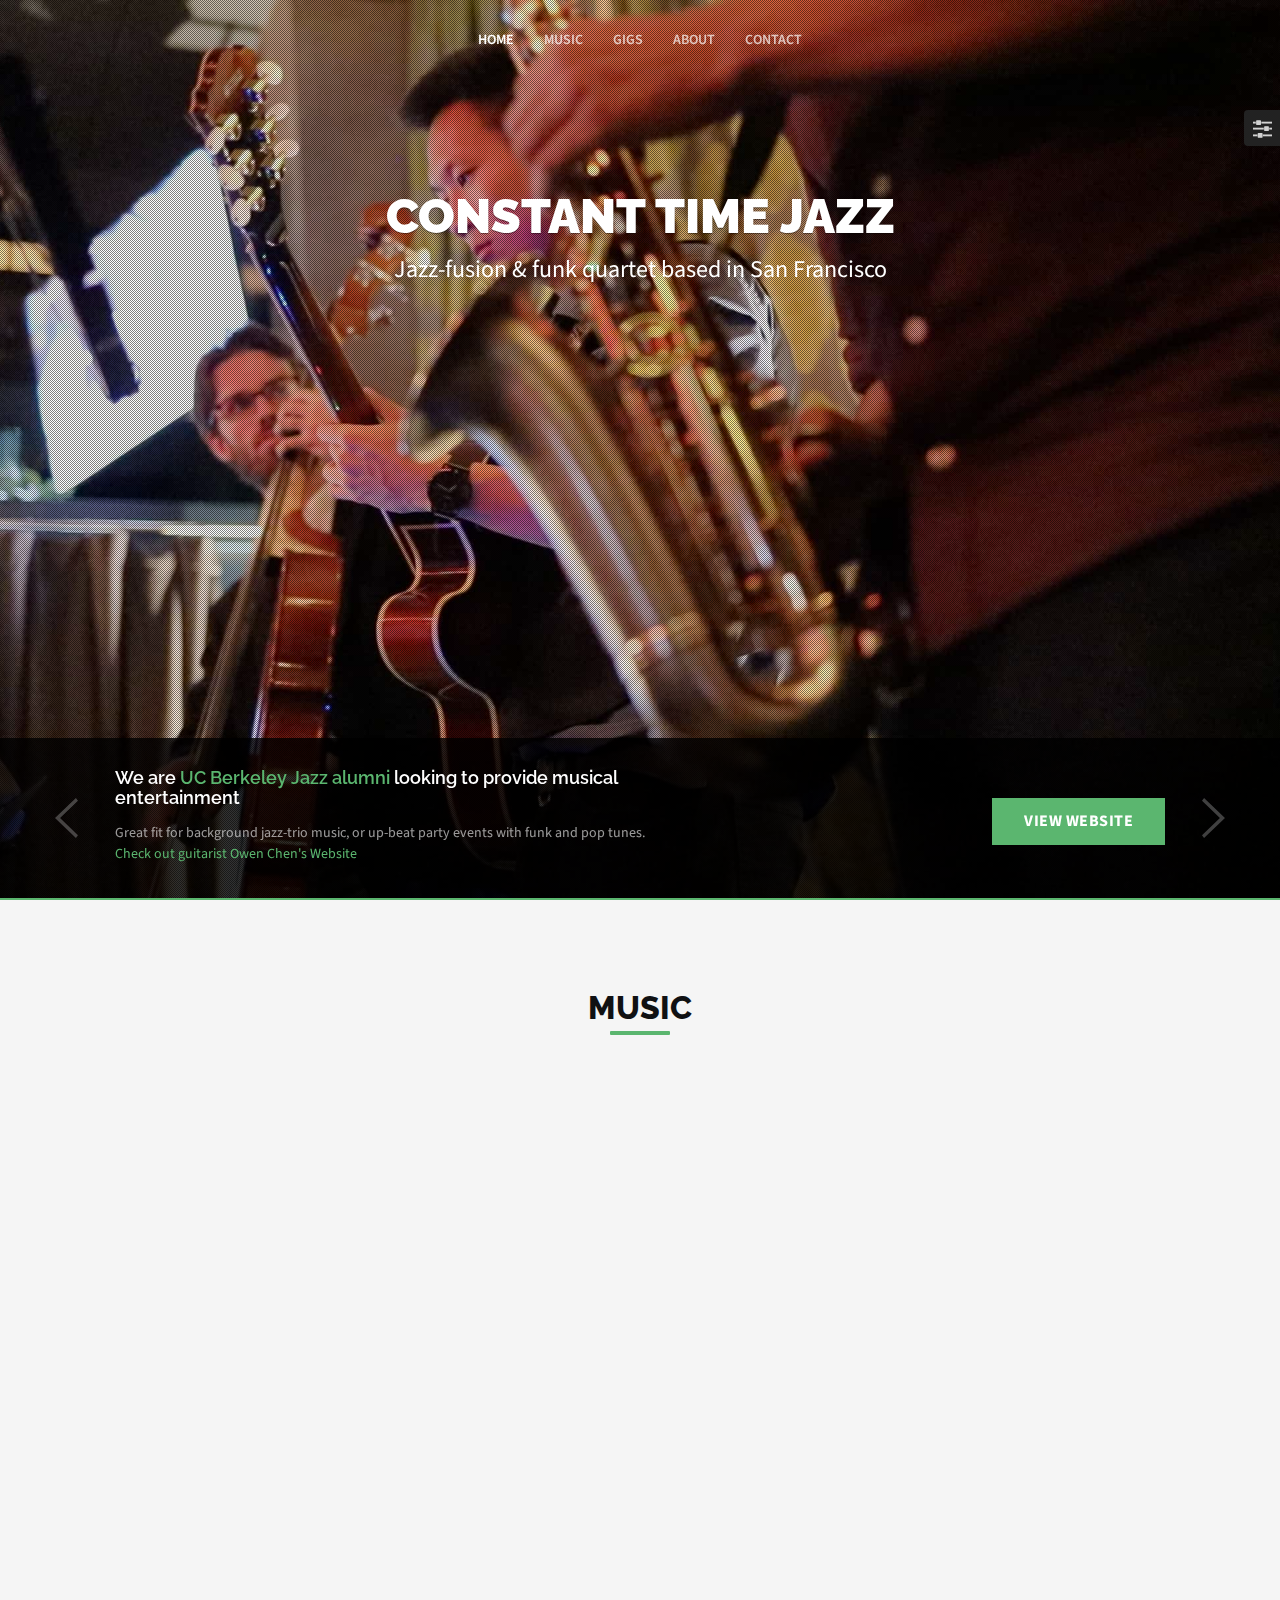
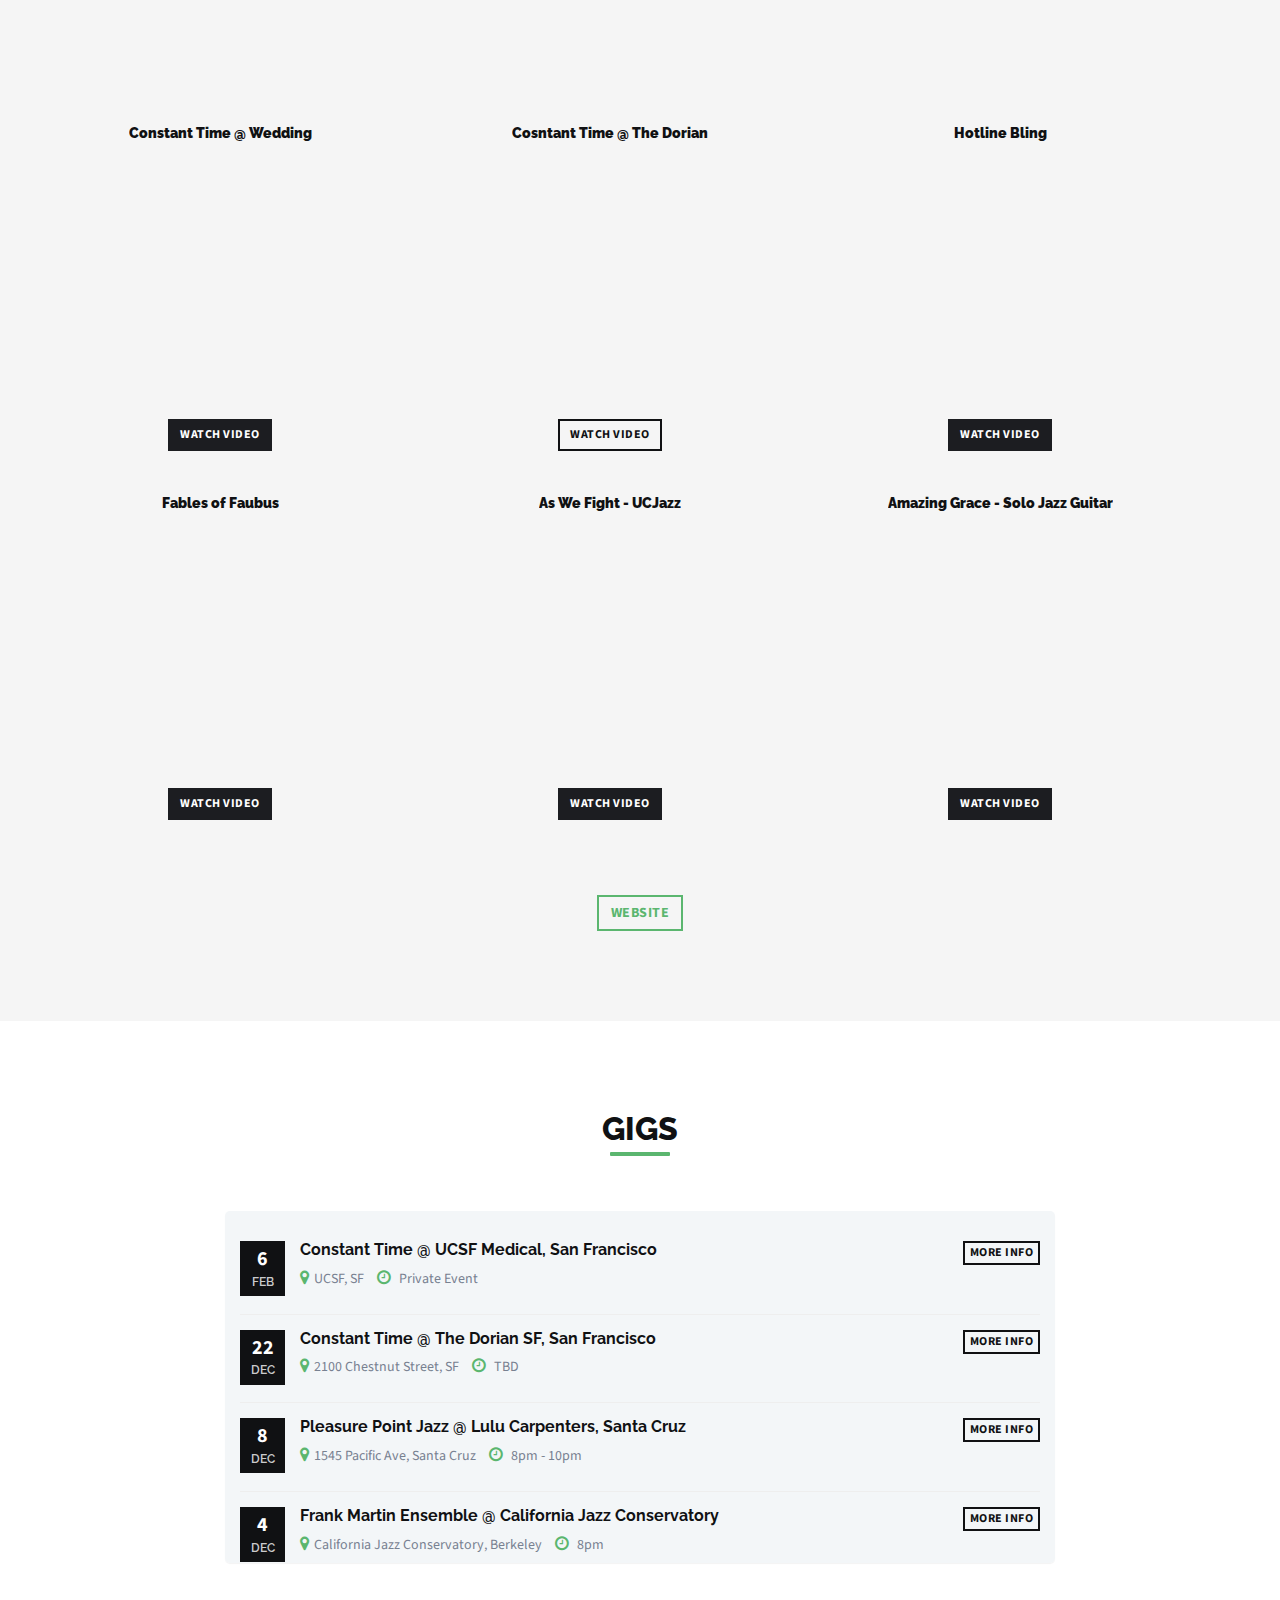
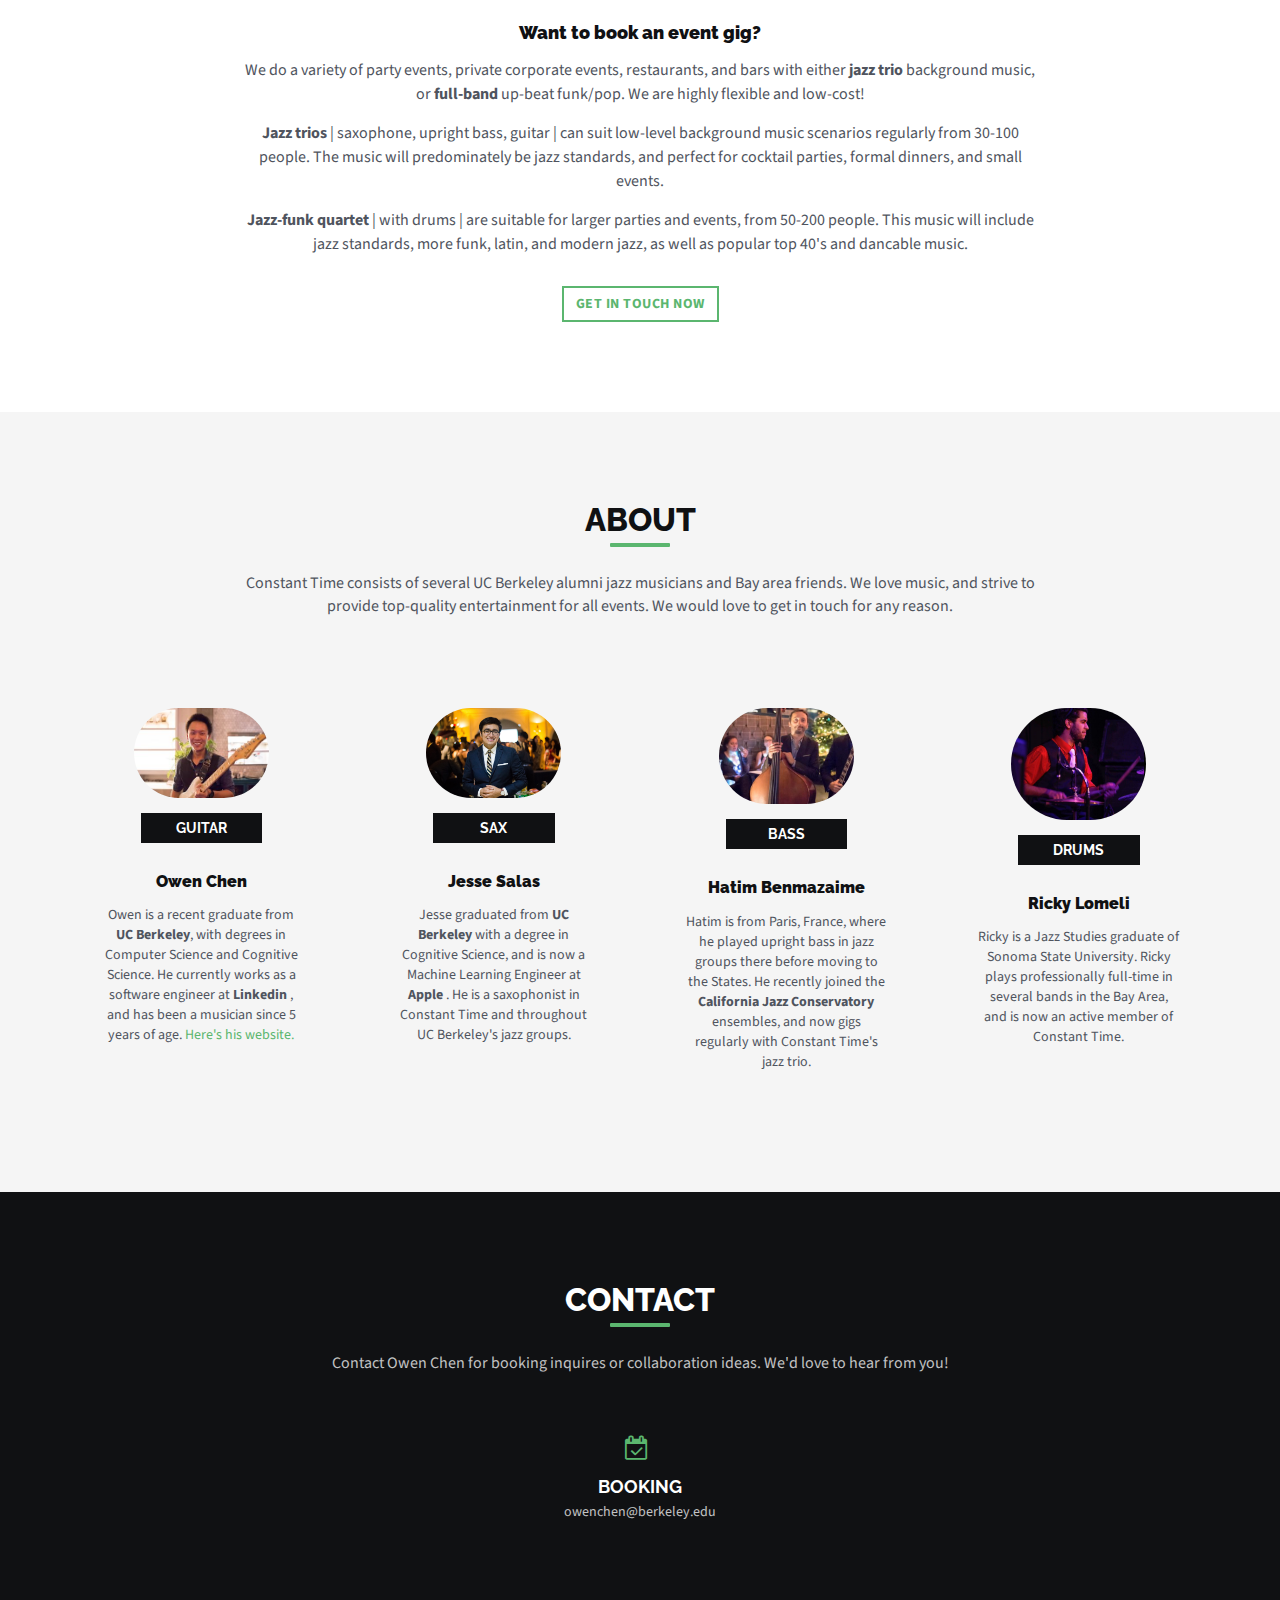
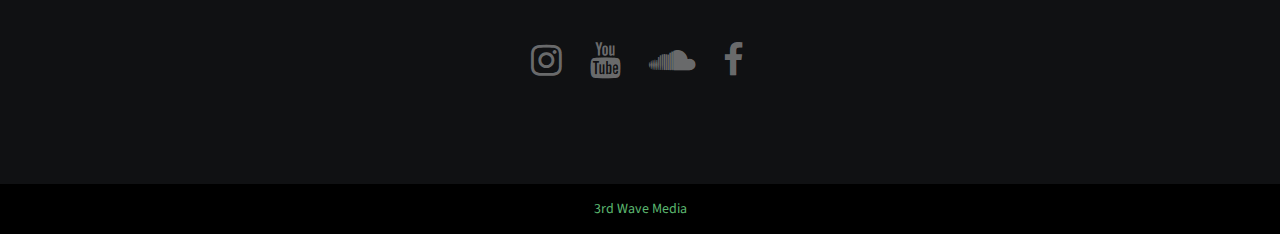
<file: index.html>
<!DOCTYPE html>
<!--[if IE 8]> <html lang="en" class="ie8"> <![endif]-->
<!--[if IE 9]> <html lang="en" class="ie9"> <![endif]-->
<!--[if !IE]><!--> <html lang="en"> <!--<![endif]-->
<head>
    <title>Constant Time Jazz</title>
    <!-- Meta -->
    <meta charset="utf-8">
    <meta http-equiv="X-UA-Compatible" content="IE=edge">
    <meta name="viewport" content="width=device-width, initial-scale=1.0">
    <meta name="description" content="">
    <meta name="author" content="">
    <link rel="shortcut icon" href="favicon.ico">
    <link href='https://fonts.googleapis.com/css?family=Raleway:400,500,600,700,800,900' rel='stylesheet' type='text/css'>
    <link href='https://fonts.googleapis.com/css?family=Source+Sans+Pro:400,600,700,400italic,600italic,700italic' rel='stylesheet' type='text/css'>
    <!-- Global CSS -->
    <link rel="stylesheet" href="assets/plugins/bootstrap/css/bootstrap.min.css">
    <!-- Plugins CSS -->
    <link rel="stylesheet" href="assets/plugins/font-awesome/css/font-awesome.min.css">
    <link rel="stylesheet" href="assets/plugins/vegas/dist/vegas.min.css">

    <!-- Theme CSS -->
    <link id="theme-style" rel="stylesheet" href="assets/css/styles.css">
    <!-- HTML5 shim and Respond.js IE8 support of HTML5 elements and media queries -->
    <!--[if lt IE 9]>
      <script src="https://oss.maxcdn.com/html5shiv/3.7.2/html5shiv.min.js"></script>
      <script src="https://oss.maxcdn.com/respond/1.4.2/respond.min.js"></script>
    <![endif]-->
</head>

<body data-spy="scroll">
    <!-- ******HEADER****** -->
    <header id="header" class="header navbar-fixed-top">
        <div class="container ">
            <nav class="main-nav" role="navigation">
                <div class="navbar-header text-center">
                    <button class="navbar-toggle" type="button" data-toggle="collapse" data-target="#navbar-collapse">
                        <span class="toggle-title">Menu</span>
                        <span class="icon-bar-wrapper">
                            <span class="icon-bar"></span>
                            <span class="icon-bar"></span>
                            <span class="icon-bar"></span>
                        </span><!--//icon-bar-wrapper-->
                    </button><!--//nav-toggle-->
                </div><!--//navbar-header-->
                <div id="navbar-collapse" class="navbar-collapse collapse text-center">
                    <ul class="nav navbar-nav center-block">
                        <li class="nav-item"><a class="scrollto" href="#promo">Home</a></li>
                        <li class="nav-item"><a class="scrollto" href="#music">Music</a></li>
                        <li class="nav-item"><a class="scrollto" href="#gigs">Gigs</a></li>
                        <li class="nav-item"><a class="scrollto" href="#about">About</a></li>
                        <li class="nav-item"><a class="scrollto" href="#contact">Contact</a></li>
                    </ul><!--//nav-->
                </div><!--//navabr-collapse-->
            </nav><!--//main-nav-->
        </div><!--//container-->
    </header><!--//header-->

    <!-- ******Promo Section****** -->
    <section id="promo" class="promo-section section">
        <div class="container text-center promo-content">
            <div class="upper-wrapper">
                <!-- <h1 class="logo-holder"></h1> -->
                <h2 class="headline">Constant Time Jazz</h2>
                <div class="tagline">Jazz-fusion &amp; funk quartet based in San Francisco</div>
            </div>
        </div><!--//container-->

        <div class="updates-block">

            <div class="container updates-block-inner">
                <div id="carousel-updates" class="carousel slide" data-ride="carousel" data-interval="6000">
                    <!-- Wrapper for slides -->
                    <div class="carousel-inner" role="listbox">


                        <div class="item active">
                            <div class="carousel-content no-media-holder">
                                <h3 class="title">We are <a class="highlight" href="#">UC Berkeley Jazz alumni </a> looking to provide musical entertainment</h3>
                                <div class="desc">
                                    <p class="intro">
                                        Great fit for background jazz-trio music, or up-beat party events with funk and pop tunes. <br><a href="http://owenchen.me" target="_blank" class="more-link" >Check out guitarist Owen Chen's Website</a>
                                    </p><!--//intro-->
                                </div><!--//desc-->
                                <a class="btn btn-primary btn-cta" href="http://owenchen.me" target="_blank">View website </a>
                            </div><!--//content-container-->
                        </div><!--//item-->

                    </div><!--//carousel-inner-->

                    <!-- Controls -->
                    <a class="left carousel-control" href="#carousel-updates" role="button" data-slide="prev">
                        <span class="glyphicon glyphicon-chevron-left" aria-hidden="true"></span>
                        <span class="sr-only">Previous</span>
                    </a>
                    <a class="right carousel-control" href="#carousel-updates" role="button" data-slide="next">
                        <span class="glyphicon glyphicon-chevron-right" aria-hidden="true"></span>
                        <span class="sr-only">Next</span>
                    </a>
                </div><!--//carousel-updates-->


            </div><!--//container-->
        </div><!--//updates-block-->
    </section><!--//promo-section-->

    <section id="music" class="music-section section text-center">
        <div class="container">
            <h2 class="section-title">Music</h2>
            <div class="sc-block center-block">
                <div class="item">
                    <iframe width="100%" height="166" scrolling="no" frameborder="no" src="https://w.soundcloud.com/player/?url=https%3A//api.soundcloud.com/tracks/288858647&amp;color=ff5500&amp;auto_play=false&amp;hide_related=false&amp;show_comments=true&amp;show_user=true&amp;show_reposts=false"></iframe>
                </div><!--//item-->
                <div class="item">
                    <iframe width="100%" height="166" scrolling="no" frameborder="no" src="https://w.soundcloud.com/player/?url=https%3A//api.soundcloud.com/tracks/263825823&amp;color=ff5500&amp;auto_play=false&amp;hide_related=false&amp;show_comments=true&amp;show_user=true&amp;show_reposts=false"></iframe>
                </div><!--//item-->
                <div class="item">
                    <iframe width="100%" height="166" scrolling="no" frameborder="no" src="https://w.soundcloud.com/player/?url=https%3A//api.soundcloud.com/tracks/248222726&amp;color=ff5500&amp;auto_play=false&amp;hide_related=false&amp;show_comments=true&amp;show_user=true&amp;show_reposts=false"></iframe>
                </div><!--//item-->
            </div><!--//sc-block-->


    <!-- *********************Videos on mobile**************************** -->

            <div class="albums-mobile">
              <div class="row">
                <div class="item col-xs-12 col-md-12">
                    <div class="item-inner">
                         <h3 class="album-title">
                           Cosntant Time @ The Dorian
                        </h3>
                        <div class="cover-holder">

                          <div class="youtube-video" style="width: 100%;">
                            <iframe width="275" height="250" src="https://www.youtube.com/embed/_7MsOY1c9M8" frameborder="0" allowfullscreen></iframe>
                          </div>

                          <a href="#" class="btn btn-sm btn-ghost-secondary">Watch video</a>

                        </div><!--//cover-holder-->
                    </div><!--//item-inner-->
                </div><!--//item-->

                <div class="item col-xs-12 col-md-12">
                    <div class="item-inner">
                         <h3 class="album-title">
                            As We Fight - UCJazz
                        </h3>
                        <div class="cover-holder">
                            <div class="youtube-video">
                              <iframe width="275" height="250" src="https://www.youtube.com/embed/DmkjKCK4rFA" frameborder="0" allowfullscreen></iframe>
                            </div>
                            <a href="#" class="btn btn-sm btn-secondary">Watch video</a>
                        </div><!--//cover-holder-->
                    </div><!--//item-inner-->
                </div><!--//item-->

                <div class="item col-xs-12 col-md-12">
                    <div class="item-inner">
                         <h3 class="album-title">
                            Hotline Bling
                        </h3>
                        <div class="cover-holder">

                            <div class="youtube-video">
                              <iframe width="275" height="250" src="https://www.youtube.com/embed/zzkdTOdDjFk" frameborder="0" allowfullscreen></iframe>
                            </div>
                            <a href="#" class="btn btn-sm btn-secondary">Watch video</a>

                        </div><!--//cover-holder-->


                    </div><!--//item-inner-->
                </div><!--//item-->

                <div class="item col-xs-12 col-md-12">
                    <div class="item-inner">
                         <h3 class="album-title">
                           Amazing Grace - Solo Jazz Guitar
                        </h3>
                        <div class="cover-holder">

                            <div class="youtube-video">
                              <iframe width="275" height="250" src="https://www.youtube.com/embed/NPC6Cexp2yw" frameborder="0" allowfullscreen></iframe>
                            </div>
                            <a href="#" class="btn btn-sm btn-secondary">Watch video</a>
                        </div><!--//cover-holder-->
                    </div><!--//item-inner-->
                </div><!--//item-->

              </div>
            </div>

            <!-- *********************Videos on mobile**************************** -->


            <div class="albums-block">
                <div class="row">

                    <div class="item col-xs-6 col-md-4">
                        <div class="item-inner">
                             <h3 class="album-title">
                                 Constant Time @ Wedding
                            </h3>
                            <div class="cover-holder">
                                <div class="youtube-video">
                                  <iframe width="275" height="250" src="https://www.youtube.com/embed/bA9sIclgTmQ" frameborder="0" allowfullscreen></iframe>
                                </div>
                                <a href="#" class="btn btn-sm btn-secondary">Watch video</a>
                            </div><!--//cover-holder-->
                        </div><!--//item-inner-->
                    </div><!--//item-->

                    <div class="item col-xs-6 col-md-4">
                        <div class="item-inner">
                             <h3 class="album-title">
                               Cosntant Time @ The Dorian
                            </h3>
                            <div class="cover-holder">

                              <div class="youtube-video" style="width: 100%;">
                                <iframe width="275" height="250" src="https://www.youtube.com/embed/_7MsOY1c9M8" frameborder="0" allowfullscreen></iframe>
                              </div>

                              <a href="#" class="btn btn-sm btn-ghost-secondary">Watch video</a>

                            </div><!--//cover-holder-->
                        </div><!--//item-inner-->
                    </div><!--//item-->

                    <div class="item col-xs-6 col-md-4">
                        <div class="item-inner">
                             <h3 class="album-title">
                                Hotline Bling
                            </h3>
                            <div class="cover-holder">

                                <div class="youtube-video">
                                  <iframe width="275" height="250" src="https://www.youtube.com/embed/zzkdTOdDjFk" frameborder="0" allowfullscreen></iframe>
                                </div>
                                <a href="#" class="btn btn-sm btn-secondary">Watch video</a>

                            </div><!--//cover-holder-->


                        </div><!--//item-inner-->
                    </div><!--//item-->

                    <div class="item col-xs-6 col-md-4" id="fables">
                        <div class="item-inner">
                             <h3 class="album-title">
                                Fables of Faubus
                            </h3>
                            <div class="cover-holder">

                              <div class="youtube-video">
                                <iframe width="275" height="250" src="https://www.youtube.com/embed/1enzeeZZ9p0" frameborder="0" allowfullscreen></iframe>
                              </div>
                              <a href="#" class="btn btn-sm btn-secondary">Watch video</a>
                            </div><!--//cover-holder-->
                        </div><!--//item-inner-->
                    </div><!--//item-->

                    <div class="item col-xs-6 col-md-4">
                        <div class="item-inner">
                             <h3 class="album-title">
                                As We Fight - UCJazz
                            </h3>
                            <div class="cover-holder">


                                <div class="youtube-video">
                                  <iframe width="275" height="250" src="https://www.youtube.com/embed/DmkjKCK4rFA" frameborder="0" allowfullscreen></iframe>
                                </div>
                                <a href="#" class="btn btn-sm btn-secondary">Watch video</a>
                            </div><!--//cover-holder-->
                        </div><!--//item-inner-->
                    </div><!--//item-->

                    <div class="item col-xs-6 col-md-4">
                        <div class="item-inner">
                             <h3 class="album-title">
                               Amazing Grace - Solo Jazz Guitar
                            </h3>
                            <div class="cover-holder">

                                <div class="youtube-video">
                                  <iframe width="275" height="250" src="https://www.youtube.com/embed/NPC6Cexp2yw" frameborder="0" allowfullscreen></iframe>
                                </div>
                                <a href="#" class="btn btn-sm btn-secondary">Watch video</a>
                            </div><!--//cover-holder-->
                        </div><!--//item-inner-->
                    </div><!--//item-->

                </div><!--//row-->
            </div><!--//albums-block-->
            <div class="music-action">
                <a class="btn btn-ghost-primary" target="_blank" href="http://owenchen.me">Website</a>
            </div>
        </div><!--//container-->
    </section><!--//music-section-->

    <style>

    .gigs-container {
      position: relative;
      overflow: scroll;
      background-color: #F3F6F8;
      padding: 15px;
      border-radius: 5px;
      box-shadow: 0 1px 1px rgba(0,0,0,.05);
    }

    @media (min-width: 767px) {
      .gigs-container {
          height: 352px;
      }

    }

    @media (max-width: 767px) {
      .gigs-container {
        height: 528px;
      }
    }

    </style>

    <section id="gigs" class="gigs-section section">

        <div class="container">
            <h2 class="section-title text-center">Gigs</h2>
            <div class="gigs-container">



              <div class="item">
                      <div class="date-label">
                              <div class="number">6</div>
                              <div class="month">FEB</div>
                      </div><!--//date-label-->
                      <div class="gig-info">
                              <div class="info-content">
                                      <h3 class="gig-title"> Constant Time @ UCSF Medical, San Francisco </h3>
                                      <div class="meta">
                                              <ul class="meta-list list-inline">
                                                      <li class="location">
                                                              <i class="fa fa-map-marker"></i><a href="#">UCSF, SF</a>
                                                      </li>
                                                      <li class="time">
                                                              <i class="fa fa-clock-o"></i> Private Event
                                                      </li>
                                              </ul>
                                      </div><!--//meta-->
                              </div><!--//info-content-->
                              <div class="gig-actions">
                                      <a class="btn btn-xs btn-ghost-secondary" data-toggle="collapse" href="#info-extra-29" aria-expanded="false" aria-controls="info-extra-29" >More info</a>

                              </div><!--//gig-actions-->
                              <div id="info-extra-29" class="collapse info-extra">
                                  Private event for UCSF medical school.
                              </div>
                      </div><!--//info-extra-->
              </div>

              <div class="item">
                      <div class="date-label">
                              <div class="number">22</div>
                              <div class="month">DEC</div>
                      </div><!--//date-label-->
                      <div class="gig-info">
                              <div class="info-content">
                                      <h3 class="gig-title"> Constant Time @ The Dorian SF, San Francisco </h3>
                                      <div class="meta">
                                              <ul class="meta-list list-inline">
                                                      <li class="location">
                                                              <i class="fa fa-map-marker"></i><a href="#">2100 Chestnut Street, SF</a>
                                                      </li>
                                                      <li class="time">
                                                              <i class="fa fa-clock-o"></i> TBD
                                                      </li>
                                              </ul>
                                      </div><!--//meta-->
                              </div><!--//info-content-->
                              <div class="gig-actions">
                                      <a class="btn btn-xs btn-ghost-secondary" data-toggle="collapse" href="#info-extra-28" aria-expanded="false" aria-controls="info-extra-28" >More info</a>

                              </div><!--//gig-actions-->
                              <div id="info-extra-28" class="collapse info-extra">
                                  The Dorian SF Restaurant Holiday Party. Quartet.
                              </div>
                      </div><!--//info-extra-->
              </div>

              <div class="item">
                      <div class="date-label">
                              <div class="number">8</div>
                              <div class="month">DEC</div>
                      </div><!--//date-label-->
                      <div class="gig-info">
                              <div class="info-content">
                                      <h3 class="gig-title"> Pleasure Point Jazz @ Lulu Carpenters, Santa Cruz </h3>
                                      <div class="meta">
                                              <ul class="meta-list list-inline">
                                                      <li class="location">
                                                              <i class="fa fa-map-marker"></i><a href="#">1545 Pacific Ave, Santa Cruz</a>
                                                      </li>
                                                      <li class="time">
                                                              <i class="fa fa-clock-o"></i> 8pm - 10pm
                                                      </li>
                                              </ul>
                                      </div><!--//meta-->
                              </div><!--//info-content-->
                              <div class="gig-actions">
                                      <a class="btn btn-xs btn-ghost-secondary" data-toggle="collapse" href="#info-extra-27" aria-expanded="false" aria-controls="info-extra-27" >More info</a>

                              </div><!--//gig-actions-->
                              <div id="info-extra-27" class="collapse info-extra">
                                  Jazz Quintet at Lulu Carpenter's on Pacific. Guitar, Bass, Drums, Saxophone, Vocals
                              </div>
                      </div><!--//info-extra-->
              </div>

              <div class="item">
                      <div class="date-label">
                              <div class="number">4</div>
                              <div class="month">DEC</div>
                      </div><!--//date-label-->
                      <div class="gig-info">
                              <div class="info-content">
                                      <h3 class="gig-title"> Frank Martin Ensemble @ California Jazz Conservatory </h3>
                                      <div class="meta">
                                              <ul class="meta-list list-inline">
                                                      <li class="location">
                                                              <i class="fa fa-map-marker"></i><a href="#">California Jazz Conservatory, Berkeley</a>
                                                      </li>
                                                      <li class="time">
                                                              <i class="fa fa-clock-o"></i> 8pm
                                                      </li>
                                              </ul>
                                      </div><!--//meta-->
                              </div><!--//info-content-->
                              <div class="gig-actions">
                                      <a class="btn btn-xs btn-ghost-secondary" data-toggle="collapse" href="#info-extra-26" aria-expanded="false" aria-controls="info-extra-26" >More info</a>

                              </div><!--//gig-actions-->
                              <div id="info-extra-26" class="collapse info-extra">
                                  Jean Luc Ponty tunes, featuring Owen Chen, Francis Martin, Hugh Njemanze, Jack Castillo. Led by Frank Martin.
                              </div>
                      </div><!--//info-extra-->
              </div>


              <div class="item">
                      <div class="date-label">
                              <div class="number">18</div>
                              <div class="month">NOV</div>
                      </div><!--//date-label-->
                      <div class="gig-info">
                              <div class="info-content">
                                      <h3 class="gig-title"> Jazz Trio @ David Brower Center, Berkeley</h3>
                                      <div class="meta">
                                              <ul class="meta-list list-inline">
                                                      <li class="location">
                                                              <i class="fa fa-map-marker"></i><a href="#">1545 Pacific Ave, Santa Cruz</a>
                                                      </li>
                                                      <li class="time">
                                                              <i class="fa fa-clock-o"></i> 5pm - 7pm
                                                      </li>
                                              </ul>
                                      </div><!--//meta-->
                              </div><!--//info-content-->
                              <div class="gig-actions">
                                      <a class="btn btn-xs btn-ghost-secondary" data-toggle="collapse" href="#info-extra-125" aria-expanded="false" aria-controls="info-extra-125" >More info</a>

                              </div><!--//gig-actions-->
                              <div id="info-extra-125" class="collapse info-extra">
                                  Jazz Trio for private event. 2 guitar, 1 trumpet.
                              </div>
                      </div><!--//info-extra-->
              </div>




              <div class="item">
                      <div class="date-label">
                              <div class="number">10</div>
                              <div class="month">NOV</div>
                      </div><!--//date-label-->
                      <div class="gig-info">
                              <div class="info-content">
                                      <h3 class="gig-title"> Pleasure Point Jazz @ Lulu Carpenters, Santa Cruz </h3>
                                      <div class="meta">
                                              <ul class="meta-list list-inline">
                                                      <li class="location">
                                                              <i class="fa fa-map-marker"></i><a href="#">1545 Pacific Ave, Santa Cruz</a>
                                                      </li>
                                                      <li class="time">
                                                              <i class="fa fa-clock-o"></i> 8pm - 10pm
                                                      </li>
                                              </ul>
                                      </div><!--//meta-->
                              </div><!--//info-content-->
                              <div class="gig-actions">
                                      <a class="btn btn-xs btn-ghost-secondary" data-toggle="collapse" href="#info-extra-25" aria-expanded="false" aria-controls="info-extra-25" >More info</a>

                              </div><!--//gig-actions-->
                              <div id="info-extra-25" class="collapse info-extra">
                                  Jazz Quintet at Lulu Carpenter's on Pacific. Guitar, Bass, Drums, Saxophone, Vocals
                              </div>
                      </div><!--//info-extra-->
              </div>

              <div class="item">
                      <div class="date-label">
                              <div class="number">17</div>
                              <div class="month">SEPT</div>
                      </div><!--//date-label-->
                      <div class="gig-info">
                              <div class="info-content">
                                      <h3 class="gig-title">Constant Time @ Urban Air Market, Hayes Valley</h3>
                                      <div class="meta">
                                              <ul class="meta-list list-inline">
                                                      <li class="location">
                                                              <i class="fa fa-map-marker"></i><a href="#">Hayes Valley, SF</a>
                                                      </li>
                                                      <li class="time">
                                                              <i class="fa fa-clock-o"></i> TBA
                                                      </li>
                                              </ul>
                                      </div><!--//meta-->
                              </div><!--//info-content-->
                              <div class="gig-actions">
                                      <a class="btn btn-xs btn-ghost-secondary" data-toggle="collapse" href="#info-extra-24" aria-expanded="false" aria-controls="info-extra-24" >More info</a>

                              </div><!--//gig-actions-->
                              <div id="info-extra-24" class="collapse info-extra">
                                  Owen Chen, Jessie Salas, Ricky Lomeli, Hatim Benmazine
                              </div>
                      </div><!--//info-extra-->
              </div>

              <div class="item">
                      <div class="date-label">
                              <div class="number">20</div>
                              <div class="month">AUG</div>
                      </div><!--//date-label-->
                      <div class="gig-info">
                              <div class="info-content">
                                      <h3 class="gig-title">UCJazz @ Caltopia, Berkeley</h3>
                                      <div class="meta">
                                              <ul class="meta-list list-inline">
                                                      <li class="location">
                                                              <i class="fa fa-map-marker"></i><a href="#">Berkeley, CA</a>
                                                      </li>
                                                      <li class="time">
                                                              <i class="fa fa-clock-o"></i> 10:00 - 12:30 Sunday
                                                      </li>
                                              </ul>
                                      </div><!--//meta-->
                              </div><!--//info-content-->
                              <div class="gig-actions">
                                      <a class="btn btn-xs btn-ghost-secondary" data-toggle="collapse" href="#info-extra-23" aria-expanded="false" aria-controls="info-extra-23" >More info</a>

                              </div><!--//gig-actions-->
                              <div id="info-extra-23" class="collapse info-extra">
                                  Owen Chen, Adam Aucoin, Brian Thorsen, Trey Fortmuller, David DeTomaso
                              </div>
                      </div><!--//info-extra-->
              </div><!--//item-->


              <div class="item">
                      <div class="date-label">
                              <div class="number">27</div>
                              <div class="month">JULY</div>
                      </div><!--//date-label-->
                      <div class="gig-info">
                              <div class="info-content">
                                      <h3 class="gig-title">Jazz Trio @ Cal Alumni Donor Event, Faculty Club</h3>
                                      <div class="meta">
                                              <ul class="meta-list list-inline">
                                                      <li class="location">
                                                              <i class="fa fa-map-marker"></i><a href="#">Berkeley, CA</a>
                                                      </li>
                                                      <li class="time">
                                                              <i class="fa fa-clock-o"></i> 6:00 P.M Thursday
                                                      </li>
                                              </ul>
                                      </div><!--//meta-->
                              </div><!--//info-content-->
                              <div class="gig-actions">
                                      <a class="btn btn-xs btn-ghost-secondary" data-toggle="collapse" href="#info-extra-222" aria-expanded="false" aria-controls="info-extra-222" >More info</a>

                              </div><!--//gig-actions-->
                              <div id="info-extra-222" class="collapse info-extra">
                                  Owen Chen, Travis Hendrix, Genaro Salgado
                              </div>
                      </div><!--//info-extra-->
              </div><!--//item-->




                <!-- Current Data 22-->

                <div class="item">
                        <div class="date-label">
                                <div class="number">21</div>
                                <div class="month">JUNE</div>
                        </div><!--//date-label-->
                        <div class="gig-info">
                                <div class="info-content">
                                        <h3 class="gig-title">Miles &amp; Wayne Shorter Ensemble @ California Jazz Conservatory</h3>
                                        <div class="meta">
                                                <ul class="meta-list list-inline">
                                                        <li class="location">
                                                                <i class="fa fa-map-marker"></i><a href="#">Berkeley, CA</a>
                                                        </li>
                                                        <li class="time">
                                                                <i class="fa fa-clock-o"></i> 6:00 P.M Wednesday
                                                        </li>
                                                </ul>
                                        </div><!--//meta-->
                                </div><!--//info-content-->
                                <div class="gig-actions">
                                        <a class="btn btn-xs btn-ghost-secondary" data-toggle="collapse" href="#info-extra-21" aria-expanded="false" aria-controls="info-extra-21" >More info</a>

                                </div><!--//gig-actions-->
                                <div id="info-extra-21" class="collapse info-extra">
                                    Owen Chen, Peter Mustachich, Todd Larson, Jason Stewart, Vince Sendaydiego. Led by Steve Eriquiaga.
                                </div>
                        </div><!--//info-extra-->
                </div><!--//item-->

                <div class="item">
                        <div class="date-label">
                                <div class="number">20</div>
                                <div class="month">MAY</div>
                        </div><!--//date-label-->
                        <div class="gig-info">
                                <div class="info-content">
                                        <h3 class="gig-title">SF PorchFest @ San Francisco</h3>
                                        <div class="meta">
                                                <ul class="meta-list list-inline">
                                                        <li class="location">
                                                                <i class="fa fa-map-marker"></i><a href="#">San Francisco, CA</a>
                                                        </li>
                                                        <li class="time">
                                                                <i class="fa fa-clock-o"></i> TBD
                                                        </li>
                                                </ul>
                                        </div><!--//meta-->
                                </div><!--//info-content-->
                                <div class="gig-actions">
                                        <a class="btn btn-xs btn-ghost-secondary" data-toggle="collapse" href="#info-extra-19" aria-expanded="false" aria-controls="info-extra-19" >More info</a>

                                </div><!--//gig-actions-->
                                <div id="info-extra-19" class="collapse info-extra">
                                    <a href="http://www.sfporchfest.org" target="_blank"> SF Porchest Website</a>. Members TBD
                                </div>
                        </div><!--//info-extra-->
                </div><!--//item-->

                <div class="item">
                        <div class="date-label">
                                <div class="number">13</div>
                                <div class="month">MAY</div>
                        </div><!--//date-label-->
                        <div class="gig-info">
                                <div class="info-content">
                                        <h3 class="gig-title">Private Wedding @ Moutain Terrance, Woodside</h3>
                                        <div class="meta">
                                                <ul class="meta-list list-inline">
                                                        <li class="location">
                                                                <i class="fa fa-map-marker"></i><a href="#">Woodside, CA</a>
                                                        </li>
                                                        <li class="time">
                                                                <i class="fa fa-clock-o"></i> Saturday
                                                        </li>
                                                </ul>
                                        </div><!--//meta-->
                                </div><!--//info-content-->
                                <div class="gig-actions">
                                        <a class="btn btn-xs btn-ghost-secondary" data-toggle="collapse" href="#info-extra-18" aria-expanded="false" aria-controls="info-extra-18" >More info</a>

                                </div><!--//gig-actions-->
                                <div id="info-extra-18" class="collapse info-extra">
                                    Constant Time. Owen Chen, Jessie Salas, Hatim Benmaziem, Ricky Lomeli
                                </div>
                        </div><!--//info-extra-->
                </div><!--//item-->

                <div class="item">
                        <div class="date-label">
                                <div class="number">9</div>
                                <div class="month">MAY</div>
                        </div><!--//date-label-->
                        <div class="gig-info">
                                <div class="info-content">
                                        <h3 class="gig-title">Jazz Trio @ Israel Out Loud - David Brower Center</h3>
                                        <div class="meta">
                                                <ul class="meta-list list-inline">
                                                        <li class="location">
                                                                <i class="fa fa-map-marker"></i><a href="#">Berkeley, CA</a>
                                                        </li>
                                                        <li class="time">
                                                                <i class="fa fa-clock-o"></i> 6-7 P.M
                                                        </li>
                                                </ul>
                                        </div><!--//meta-->
                                </div><!--//info-content-->
                                <div class="gig-actions">
                                        <a class="btn btn-xs btn-ghost-secondary" data-toggle="collapse" href="#info-extra-24" aria-expanded="false" aria-controls="info-extra-24" >More info</a>

                                </div><!--//gig-actions-->
                                <div id="info-extra-24" class="collapse info-extra">
									 <a href="http://www.jfed.org/israeloutloud/" target="_blank"> Israel Out Loud event</a>. Owen Chen, David DeTomaso, Ben  Daniels

                                </div>
                        </div><!--//info-extra-->
                </div><!--//item-->


                <div class="item">
                        <div class="date-label">
                                <div class="number">7</div>
                                <div class="month">MAY</div>
                        </div><!--//date-label-->
                        <div class="gig-info">
                                <div class="info-content">
                                        <h3 class="gig-title">Urban Air Market @ Hayes Valley, San Francisco</h3>
                                        <div class="meta">
                                                <ul class="meta-list list-inline">
                                                        <li class="location">
                                                                <i class="fa fa-map-marker"></i><a href="#">San Francisco, CA</a>
                                                        </li>
                                                        <li class="time">
                                                                <i class="fa fa-clock-o"></i> 3-4 P.M
                                                        </li>
                                                </ul>
                                        </div><!--//meta-->
                                </div><!--//info-content-->
                                <div class="gig-actions">
                                        <a class="btn btn-xs btn-ghost-secondary" data-toggle="collapse" href="#info-extra-23" aria-expanded="false" aria-controls="info-extra-23" >More info</a>

                                </div><!--//gig-actions-->
                                <div id="info-extra-23" class="collapse info-extra">
                                    Urban Air Market, Hayes Valley. Owen Chen, Hatim Benmaizine, Vincent Sendiego, Jessie Salas
                                </div>
                        </div><!--//info-extra-->
                </div><!--//item-->



                <div class="item">
                        <div class="date-label">
                                <div class="number">29</div>
                                <div class="month">April</div>
                        </div><!--//date-label-->
                        <div class="gig-info">
                                <div class="info-content">
                                        <h3 class="gig-title"> Jazz Trio @ Hearst Mining</h3>
                                        <div class="meta">
                                                <ul class="meta-list list-inline">
                                                        <li class="location">
                                                                <i class="fa fa-map-marker"></i><a href="#">UC Berkeley</a>
                                                        </li>
                                                        <li class="time">
                                                                <i class="fa fa-clock-o"></i> Saturday
                                                        </li>
                                                </ul>
                                        </div><!--//meta-->
                                </div><!--//info-content-->
                                <div class="gig-actions">
                                        <a class="btn btn-xs btn-ghost-secondary" data-toggle="collapse" href="#info-extra-20" aria-expanded="false" aria-controls="info-extra-20" >More info</a>

                                </div><!--//gig-actions-->
                                <div id="info-extra-20" class="collapse info-extra">
                                    Private event. Jazz Trio
                                </div>
                        </div><!--//info-extra-->
                </div><!--//item-->


                <div class="item">
                        <div class="date-label">
                                <div class="number">29</div>
                                <div class="month">MAR</div>
                        </div><!--//date-label-->
                        <div class="gig-info">
                                <div class="info-content">
                                        <h3 class="gig-title"> Miles Davis &amp; Wayne Shorter Ensemble @ California Jazz Conservatory</h3>
                                        <div class="meta">
                                                <ul class="meta-list list-inline">
                                                        <li class="location">
                                                                <i class="fa fa-map-marker"></i><a href="#">California Jazz Conservatory, Berkeley</a>
                                                        </li>
                                                        <li class="time">
                                                                <i class="fa fa-clock-o"></i>6:00p.m Wednesday
                                                        </li>
                                                </ul>
                                        </div><!--//meta-->
                                </div><!--//info-content-->
                                <div class="gig-actions">
                                        <a class="btn btn-xs btn-ghost-secondary" data-toggle="collapse" href="#info-extra-17" aria-expanded="false" aria-controls="info-extra-17" >More info</a>

                                </div><!--//gig-actions-->
                                <div id="info-extra-17" class="collapse info-extra">
                                    Owen Chen, Peter Mustachich, Vincent Sendieyago
                                </div>
                        </div><!--//info-extra-->
                </div><!--//item-->


                <div class="item">
                        <div class="date-label">
                                <div class="number">4</div>
                                <div class="month">MAR</div>
                        </div><!--//date-label-->
                        <div class="gig-info">
                                <div class="info-content">
                                        <h3 class="gig-title"> Jazz Trio @ College of Env. Architecture Design Dinner </h3>
                                        <div class="meta">
                                                <ul class="meta-list list-inline">
                                                        <li class="location">
                                                                <i class="fa fa-map-marker"></i><a href="#">Univeristy Club, Memorial Stadium UC Berkeleyo</a>
                                                        </li>
                                                        <li class="time">
                                                                <i class="fa fa-clock-o"></i>5:00p.m Saturday
                                                        </li>
                                                </ul>
                                        </div><!--//meta-->
                                </div><!--//info-content-->
                                <div class="gig-actions">
                                        <a class="btn btn-xs btn-ghost-secondary" data-toggle="collapse" href="#info-extra-16" aria-expanded="false" aria-controls="info-extra-15" >More info</a>

                                </div><!--//gig-actions-->
                                <div id="info-extra-16" class="collapse info-extra">
                                        Jazz Trio with Owen Chen, Brian Thorsen, Andre Palacios.
                                </div>
                        </div><!--//info-extra-->
                </div><!--//item-->


                <div class="item">
                    <div class="date-label">
                        <div class="number">2</div>
                        <div class="month">FEB</div>
                    </div><!--//date-label-->
                    <div class="gig-info">
                        <div class="info-content">
                            <h3 class="gig-title"> Jazz Trio @ The Dorian</h3>
                            <div class="meta">
                                <ul class="meta-list list-inline">
                                    <li class="location">
                                        <i class="fa fa-map-marker"></i><a href="#">2001 Chestnut Street, San Francisco</a>
                                    </li>
                                    <li class="time">
                                        <i class="fa fa-clock-o"></i>6:30p.m Thursday
                                    </li>
                                </ul>
                            </div><!--//meta-->
                        </div><!--//info-content-->
                        <div class="gig-actions">
                            <a class="btn btn-xs btn-ghost-secondary" data-toggle="collapse" href="#info-extra-15" aria-expanded="false" aria-controls="info-extra-15" >More info</a>

                        </div><!--//gig-actions-->
                        <div id="info-extra-15" class="collapse info-extra">
                            Jazz Trio with Peter Mustacich, Owen Chen, Hatim Benmazaine.
                        </div>
                    </div><!--//info-extra-->
                </div><!--//item-->

                <div class="item">
                    <div class="date-label">
                        <div class="number">20</div>
                        <div class="month">JAN</div>
                    </div><!--//date-label-->
                    <div class="gig-info">
                        <div class="info-content">
                            <h3 class="gig-title"> Jazz Trio @ The Dorian</h3>
                            <div class="meta">
                                <ul class="meta-list list-inline">
                                    <li class="location">
                                        <i class="fa fa-map-marker"></i><a href="#">2001 Chestnut Street, San Francisco</a>
                                    </li>
                                    <li class="time">
                                        <i class="fa fa-clock-o"></i>6:30p.m Thursday
                                    </li>
                                </ul>
                            </div><!--//meta-->
                        </div><!--//info-content-->
                        <div class="gig-actions">
                            <a class="btn btn-xs btn-ghost-secondary" data-toggle="collapse" href="#info-extra-14" aria-expanded="false" aria-controls="info-extra-14" >More info</a>

                        </div><!--//gig-actions-->
                        <div id="info-extra-14" class="collapse info-extra">
                            Jazz Trio with Jessie Salas, Owen Chen, Travis Hendrix
                        </div>
                    </div><!--//info-extra-->
                </div><!--//item-->

              <div class="item">
                  <div class="date-label">
                      <div class="number">07</div>
                      <div class="month">Jan</div>
                  </div><!--//date-label-->
                  <div class="gig-info">
                      <div class="info-content">
                          <h3 class="gig-title"> Private TPG Capital Company Holiday Party </h3>
                          <div class="meta">
                              <ul class="meta-list list-inline">
                                  <li class="location">
                                      <i class="fa fa-map-marker"></i><a href="http://www.barrelroomsf.com" target="_blank" >The Barrel Room, Downtown San Francisco</a>
                                  </li>
                                  <li class="time">
                                      <i class="fa fa-clock-o"></i> 7-9 P.M Saturday
                                  </li>
                              </ul>
                          </div><!--//meta-->
                      </div><!--//info-content-->
                      <div class="gig-actions">
                          <a class="btn btn-xs btn-ghost-secondary" data-toggle="collapse" href="#info-extra-13" aria-expanded="false" aria-controls="info-extra-13" >More info</a>

                      </div><!--//gig-actions-->
                      <div id="info-extra-13" class="collapse info-extra">
                          Private Company Holiday dinner TPG Capital. <a href="http://www.barrelroomsf.com" target="_bank"> The Barrel Room </a>
                      </div>
                  </div><!--//info-extra-->
              </div><!--//item-->

              <div class="item">
                  <div class="date-label">
                      <div class="number">18</div>
                      <div class="month">DEC</div>
                  </div><!--//date-label-->
                  <div class="gig-info">
                      <div class="info-content">
                          <h3 class="gig-title">Constant Time @ The Dorian Holiday Party</h3>
                          <div class="meta">
                              <ul class="meta-list list-inline">
                                  <li class="location">
                                      <i class="fa fa-map-marker"></i><a href="#"> The Dorian, San Francisco</a>
                                  </li>
                                  <li class="time">
                                      <i class="fa fa-clock-o"></i> 9-11 p.m
                                  </li>
                              </ul>
                          </div><!--//meta-->
                      </div><!--//info-content-->
                      <div class="gig-actions">
                          <a class="btn btn-xs btn-ghost-secondary" data-toggle="collapse" href="#info-extra-12" aria-expanded="false" aria-controls="info-extra-12" >More info</a>

                      </div><!--//gig-actions-->
                      <div id="info-extra-12" class="collapse info-extra">
                          Private holiday christmas party.
                      </div>
                  </div><!--//info-extra-->
              </div>

              <div class="item">
                  <div class="date-label">
                      <div class="number">10</div>
                      <div class="month">DEC</div>
                  </div><!--//date-label-->
                  <div class="gig-info">
                      <div class="info-content">
                          <h3 class="gig-title">Jazz Trio @ Company Holiday Party Berkeley</h3>
                          <div class="meta">
                              <ul class="meta-list list-inline">
                                  <li class="location">
                                      <i class="fa fa-map-marker"></i><a href="#"> University Club, Memorial Stadium UC Berkeley</a>
                                  </li>
                                  <li class="time">
                                      <i class="fa fa-clock-o"></i> 5:30 - 8:30 P.M, Saturday
                                  </li>
                              </ul>
                          </div><!--//meta-->
                      </div><!--//info-content-->
                      <div class="gig-actions">
                          <a class="btn btn-xs btn-ghost-secondary" data-toggle="collapse" href="#info-extra-10" aria-expanded="false" aria-controls="info-extra-10" >More info</a>

                      </div><!--//gig-actions-->
                      <div id="info-extra-10" class="collapse info-extra">
                          Private corporate holiday christmas party.
                      </div>
                  </div><!--//info-extra-->
              </div><!--//item-->


                <div class="item">
                    <div class="date-label">
                        <div class="number">7</div>
                        <div class="month">DEC</div>
                    </div><!--//date-label-->
                    <div class="gig-info">
                        <div class="info-content">
                            <h3 class="gig-title">Miles Davis / Wayne Shorter Ensemble @ The California Jazz Conservatory</h3>
                            <div class="meta">
                                <ul class="meta-list list-inline">
                                    <li class="location">
                                        <i class="fa fa-map-marker"></i><a href="#">Oakland, CA</a>
                                    </li>
                                    <li class="time">
                                        <i class="fa fa-clock-o"></i>6:00p.m
                                    </li>
                                </ul>
                            </div><!--//meta-->
                        </div><!--//info-content-->
                        <div class="gig-actions">
                            <a class="btn btn-xs btn-ghost-secondary" data-toggle="collapse" href="#info-extra-2" aria-expanded="false" aria-controls="info-extra-2" >More info</a>
                        </div><!--//gig-actions-->
                        <div id="info-extra-2" class="collapse info-extra">
                          California Jazz Conservatory, Miles Davis and Wayne Shorter ensemble.
                        </div>
                    </div><!--//info-extra-->
                </div><!--//item-->

                <div class="item">
                    <div class="date-label">
                        <div class="number">2</div>
                        <div class="month">DEC</div>
                    </div><!--//date-label-->
                    <div class="gig-info">
                        <div class="info-content">
                            <h3 class="gig-title"> Oakland First Fridays </h3>
                            <div class="meta">
                                <ul class="meta-list list-inline">
                                    <li class="location">
                                        <i class="fa fa-map-marker"></i><a href="#">24th Street Stage, Oakland</a>
                                    </li>
                                    <li class="time">
                                        <i class="fa fa-clock-o"></i>6:30p.m Friday
                                    </li>
                                </ul>
                            </div><!--//meta-->
                        </div><!--//info-content-->
                        <div class="gig-actions">
                            <a class="btn btn-xs btn-ghost-secondary" data-toggle="collapse" href="#info-extra-5" aria-expanded="false" aria-controls="info-extra-5" >More info</a>

                        </div><!--//gig-actions-->
                        <div id="info-extra-5" class="collapse info-extra">
                            Oakland First Friday, 24th Street and Telegraph intersection. <a href="http://oaklandfirstfridays.org" target="_blank"> oaklandfirstfridays.org </a>
                        </div>
                    </div><!--//info-extra-->
                </div><!--//item-->


                <div class="item">
                    <div class="date-label">
                        <div class="number">1</div>
                        <div class="month">DEC</div>
                    </div><!--//date-label-->
                    <div class="gig-info">
                        <div class="info-content">
                            <h3 class="gig-title"> Jazz Trio @ The Dorian</h3>
                            <div class="meta">
                                <ul class="meta-list list-inline">
                                    <li class="location">
                                        <i class="fa fa-map-marker"></i><a href="#">The Dorian Restaurant, San Francisco</a>
                                    </li>
                                    <li class="time">
                                        <i class="fa fa-clock-o"></i>6:30p.m Thursday
                                    </li>
                                </ul>
                            </div><!--//meta-->
                        </div><!--//info-content-->
                        <div class="gig-actions">
                            <a class="btn btn-xs btn-ghost-secondary" data-toggle="collapse" href="#info-extra-11" aria-expanded="false" aria-controls="info-extra-11" >More info</a>

                        </div><!--//gig-actions-->
                        <div id="info-extra-11" class="collapse info-extra">
                            Jazz trio with Owen Chen, Jessie Salas, Hatim Benmeziane
                        </div>
                    </div><!--//info-extra-->
                </div> <!--//item end-->


                <div class="item">
                    <div class="date-label">
                        <div class="number">10</div>
                        <div class="month">NOV</div>
                    </div><!--//date-label-->
                    <div class="gig-info">
                        <div class="info-content">
                            <h3 class="gig-title">Jazz Trio @ The Dorian Restaurant</h3>
                            <div class="meta">
                                <ul class="meta-list list-inline">
                                    <li class="location">
                                        <i class="fa fa-map-marker"></i><a href="#">Chestnut Street, San Francisco</a>
                                    </li>
                                    <li class="time">
                                        <i class="fa fa-clock-o"></i>6:30pm, Thursday
                                    </li>
                                </ul>
                            </div><!--//meta-->
                        </div><!--//info-content-->
                        <div class="gig-actions">
                            <a class="btn btn-xs btn-ghost-secondary" data-toggle="collapse" href="#info-extra-3" aria-expanded="false" aria-controls="info-extra-3" >More info</a>

                        </div><!--//gig-actions-->
                        <div id="info-extra-3" class="collapse info-extra">

                        </div>
                    </div><!--//info-extra-->
                </div><!--//item-->

                <div class="item">
                    <div class="date-label">
                        <div class="number">03</div>
                        <div class="month">NOV</div>
                    </div><!--//date-label-->
                    <div class="gig-info">
                        <div class="info-content">
                            <h3 class="gig-title"> The Dorian Restaurant</h3>
                            <div class="meta">
                                <ul class="meta-list list-inline">
                                    <li class="location">
                                        <i class="fa fa-map-marker"></i><a href="#">Chestnut Street, San Francisco</a>
                                    </li>
                                    <li class="time">
                                        <i class="fa fa-clock-o"></i>6:30pm, Thursday
                                    </li>
                                </ul>
                            </div><!--//meta-->
                        </div><!--//info-content-->
                        <div class="gig-actions">
                            <a class="btn btn-xs btn-ghost-secondary" data-toggle="collapse" href="#info-extra-4" aria-expanded="false" aria-controls="info-extra-4" >More info</a>

                        </div><!--//gig-actions-->
                        <div id="info-extra-4" class="collapse info-extra">
                            Weekly jazz trio gig.
                        </div>
                    </div><!--//info-extra-->
                </div><!--//item-->

                <div class="item">
                    <div class="date-label">
                        <div class="number">27</div>
                        <div class="month">OCT</div>
                    </div><!--//date-label-->
                    <div class="gig-info">
                        <div class="info-content">
                            <h3 class="gig-title"> Jazz Trio @ The Dorian Restaurant</h3>
                            <div class="meta">
                                <ul class="meta-list list-inline">
                                    <li class="location">
                                        <i class="fa fa-map-marker"></i><a href="#">Chestnut Street, San Francisco</a>
                                    </li>
                                    <li class="time">
                                        <i class="fa fa-clock-o"></i>6:30pm, Thursday
                                    </li>
                                </ul>
                            </div><!--//meta-->
                        </div><!--//info-content-->
                        <div class="gig-actions">
                            <a class="btn btn-xs btn-ghost-secondary" data-toggle="collapse" href="#info-extra-4" aria-expanded="false" aria-controls="info-extra-4" >More info</a>
                        </div><!--//gig-actions-->
                        <div id="info-extra-4" class="collapse info-extra">
                          Weekly jazz trio gig.
                        </div>
                    </div><!--//info-extra-->
                </div><!--//item-->

                <div class="item">
                    <div class="date-label">
                        <div class="number">6</div>
                        <div class="month">OCT</div>
                    </div><!--//date-label-->
                    <div class="gig-info">
                        <div class="info-content">
                            <h3 class="gig-title"> Jazz Trio @ The Dorian Restaurant</h3>
                            <div class="meta">
                                <ul class="meta-list list-inline">
                                    <li class="location">
                                        <i class="fa fa-map-marker"></i><a href="#">Chestnut Street, San Francisco</a>
                                    </li>
                                    <li class="time">
                                        <i class="fa fa-clock-o"></i>6:30pm, Thursday
                                    </li>
                                </ul>
                            </div><!--//meta-->
                        </div><!--//info-content-->
                        <div class="gig-actions">
                            <a class="btn btn-xs btn-ghost-secondary" data-toggle="collapse" href="#info-extra-4" aria-expanded="false" aria-controls="info-extra-4" >More info</a>

                        </div><!--//gig-actions-->
                        <div id="info-extra-4" class="collapse info-extra">
                            Weekly jazz trio gig.
                        </div>
                    </div><!--//info-extra-->
                </div><!--//item-->

                <div class="item">
                    <div class="date-label">
                        <div class="number">22</div>
                        <div class="month">SEPT</div>
                    </div><!--//date-label-->
                    <div class="gig-info">
                        <div class="info-content">
                            <h3 class="gig-title">  The Dorian SF 1-year party event</h3>
                            <div class="meta">
                                <ul class="meta-list list-inline">
                                    <li class="location">
                                        <i class="fa fa-map-marker"></i><a href="#">Chestnut Street, San Francisco</a>
                                    </li>
                                    <li class="time">
                                        <i class="fa fa-clock-o"></i>9pm, Thursday
                                    </li>
                                </ul>
                            </div><!--//meta-->
                        </div><!--//info-content-->
                        <div class="gig-actions">
                            <a class="btn btn-xs btn-ghost-secondary" data-toggle="collapse" href="#info-extra-4" aria-expanded="false" aria-controls="info-extra-4" >More info</a>

                        </div><!--//gig-actions-->
                        <div id="info-extra-4" class="collapse info-extra">
                            One-year anniversary party for the Dorian restaurant.
                        </div>
                    </div><!--//info-extra-->
                </div><!--//item-->

                <div class="item">
                    <div class="date-label">
                        <div class="number">08</div>
                        <div class="month">SEPT</div>
                    </div><!--//date-label-->
                    <div class="gig-info">
                        <div class="info-content">
                            <h3 class="gig-title"> Jazz trio @ Kaiser Permanente Dinner</h3>
                            <div class="meta">
                                <ul class="meta-list list-inline">
                                    <li class="location">
                                        <i class="fa fa-map-marker"></i><a href="#">Cal Memorial Stadium, Berkeley</a>
                                    </li>
                                    <li class="time">
                                        <i class="fa fa-clock-o"></i> --
                                    </li>
                                </ul>
                            </div><!--//meta-->
                        </div><!--//info-content-->
                        <div class="gig-actions">
                            <a class="btn btn-xs btn-ghost-secondary" data-toggle="collapse" href="#info-extra-4" aria-expanded="false" aria-controls="info-extra-4" >More info</a>

                        </div><!--//gig-actions-->
                        <div id="info-extra-4" class="collapse info-extra">
                            .
                        </div>
                    </div><!--//info-extra-->
                </div><!--//item-->

                <div class="item">
                    <div class="date-label">
                        <div class="number">25</div>
                        <div class="month">JULY</div>
                    </div><!--//date-label-->
                    <div class="gig-info">
                        <div class="info-content">
                            <h3 class="gig-title"> Electric Jazz Ensemble @ California Jazz Conservatory </h3>
                            <div class="meta">
                                <ul class="meta-list list-inline">
                                    <li class="location">
                                        <i class="fa fa-map-marker"></i><a href="#">Oakland</a>
                                    </li>
                                    <li class="time">
                                        <i class="fa fa-clock-o"></i>6pm, Monday
                                    </li>
                                </ul>
                            </div><!--//meta-->
                        </div><!--//info-content-->
                        <div class="gig-actions">
                            <a class="btn btn-xs btn-ghost-secondary" data-toggle="collapse" href="#info-extra-4" aria-expanded="false" aria-controls="info-extra-4" >More info</a>

                        </div><!--//gig-actions-->
                        <div id="info-extra-4" class="collapse info-extra">
                            End of summer showcase.
                        </div>
                    </div><!--//info-extra-->
                </div><!--//item-->

                <div class="item">
                    <div class="date-label">
                        <div class="number">2</div>
                        <div class="month">MAY</div>
                    </div><!--//date-label-->
                    <div class="gig-info">
                        <div class="info-content">
                            <h3 class="gig-title"> Berkeley Nu Jazz @ Lothrian Co-op </h3>
                            <div class="meta">
                                <ul class="meta-list list-inline">
                                    <li class="location">
                                        <i class="fa fa-map-marker"></i><a href="#">Berkeley</a>
                                    </li>
                                    <li class="time">
                                        <i class="fa fa-clock-o"></i>8pm, Monday
                                    </li>
                                </ul>
                            </div><!--//meta-->
                        </div><!--//info-content-->
                        <div class="gig-actions">
                            <a class="btn btn-xs btn-ghost-secondary" data-toggle="collapse" href="#info-extra-4" aria-expanded="false" aria-controls="info-extra-4" >More info</a>

                        </div><!--//gig-actions-->
                        <div id="info-extra-4" class="collapse info-extra">
                            Nu jazz + Cabbagehead band.
                        </div>
                    </div><!--//info-extra-->
                </div><!--//item-->

                <div class="item">
                    <div class="date-label">
                        <div class="number">24</div>
                        <div class="month">APRIL</div>
                    </div><!--//date-label-->
                    <div class="gig-info">
                        <div class="info-content">
                            <h3 class="gig-title"> Constant Time @ Cal Jazz Choir Showcase </h3>
                            <div class="meta">
                                <ul class="meta-list list-inline">
                                    <li class="location">
                                        <i class="fa fa-map-marker"></i><a href="#">Berkeley</a>
                                    </li>
                                    <li class="time">
                                        <i class="fa fa-clock-o"></i> --
                                    </li>
                                </ul>
                            </div><!--//meta-->
                        </div><!--//info-content-->
                        <div class="gig-actions">
                            <a class="btn btn-xs btn-ghost-secondary" data-toggle="collapse" href="#info-extra-4" aria-expanded="false" aria-controls="info-extra-4" >More info</a>

                        </div><!--//gig-actions-->
                        <div id="info-extra-4" class="collapse info-extra">
                            Backing band for Cal Jazz Choir's Spring showcase.
                        </div>
                    </div><!--//info-extra-->
                </div><!--//item-->

                <div class="item">
                    <div class="date-label">
                        <div class="number">21</div>
                        <div class="month">APRIL</div>
                    </div><!--//date-label-->
                    <div class="gig-info">
                        <div class="info-content">
                            <h3 class="gig-title"> Dann Zinn's Combo @ Freight & Salvage</h3>
                            <div class="meta">
                                <ul class="meta-list list-inline">
                                    <li class="location">
                                        <i class="fa fa-map-marker"></i><a href="#">Berkeley</a>
                                    </li>
                                    <li class="time">
                                        <i class="fa fa-clock-o"></i> 8pm
                                    </li>
                                </ul>
                            </div><!--//meta-->
                        </div><!--//info-content-->
                        <div class="gig-actions">
                            <a class="btn btn-xs btn-ghost-secondary" data-toggle="collapse" href="#info-extra-4" aria-expanded="false" aria-controls="info-extra-4" >More info</a>

                        </div><!--//gig-actions-->
                        <div id="info-extra-4" class="collapse info-extra">
                            UC Jazz Adv combo Spring concert.
                        </div>
                    </div><!--//info-extra-->
                </div><!--//item-->

                <div class="item">
                    <div class="date-label">
                        <div class="number">21</div>
                        <div class="month">APRIL</div>
                    </div><!--//date-label-->
                    <div class="gig-info">
                        <div class="info-content">
                            <h3 class="gig-title"> Dann Zinn's Combo @ MLK Noon concert</h3>
                            <div class="meta">
                                <ul class="meta-list list-inline">
                                    <li class="location">
                                        <i class="fa fa-map-marker"></i><a href="#">Berkeley</a>
                                    </li>
                                    <li class="time">
                                        <i class="fa fa-clock-o"></i> 12pm
                                    </li>
                                </ul>
                            </div><!--//meta-->
                        </div><!--//info-content-->
                        <div class="gig-actions">
                            <a class="btn btn-xs btn-ghost-secondary" data-toggle="collapse" href="#info-extra-4" aria-expanded="false" aria-controls="info-extra-4" >More info</a>

                        </div><!--//gig-actions-->
                        <div id="info-extra-4" class="collapse info-extra">
                            UC Berkeley noon concert
                        </div>
                    </div><!--//info-extra-->
                </div><!--//item-->

                <div class="item">
                    <div class="date-label">
                        <div class="number">20</div>
                        <div class="month">APRIL</div>
                    </div><!--//date-label-->
                    <div class="gig-info">
                        <div class="info-content">
                            <h3 class="gig-title"> Berkeley Nu Jazz @ Hertz Hall</h3>
                            <div class="meta">
                                <ul class="meta-list list-inline">
                                    <li class="location">
                                        <i class="fa fa-map-marker"></i><a href="#">Berkeley</a>
                                    </li>
                                    <li class="time">
                                        <i class="fa fa-clock-o"></i> 12pm
                                    </li>
                                </ul>
                            </div><!--//meta-->
                        </div><!--//info-content-->
                        <div class="gig-actions">
                            <a class="btn btn-xs btn-ghost-secondary" data-toggle="collapse" href="#info-extra-4" aria-expanded="false" aria-controls="info-extra-4" >More info</a>

                        </div><!--//gig-actions-->
                        <div id="info-extra-4" class="collapse info-extra">
                            Hertz Hall performance in UC Berkeley
                        </div>
                    </div><!--//info-extra-->
                </div><!--//item-->

                <div class="item">
                    <div class="date-label">
                        <div class="number">16</div>
                        <div class="month">APRIL</div>
                    </div><!--//date-label-->
                    <div class="gig-info">
                        <div class="info-content">
                            <h3 class="gig-title"> Dann Zinn's combo @ Cal Day</h3>
                            <div class="meta">
                                <ul class="meta-list list-inline">
                                    <li class="location">
                                        <i class="fa fa-map-marker"></i><a href="#">Berkeley</a>
                                    </li>
                                    <li class="time">
                                        <i class="fa fa-clock-o"></i> 1pm
                                    </li>
                                </ul>
                            </div><!--//meta-->
                        </div><!--//info-content-->
                        <div class="gig-actions">
                            <a class="btn btn-xs btn-ghost-secondary" data-toggle="collapse" href="#info-extra-4" aria-expanded="false" aria-controls="info-extra-4" >More info</a>

                        </div><!--//gig-actions-->
                        <div id="info-extra-4" class="collapse info-extra">
                            .
                        </div>
                    </div><!--//info-extra-->
                </div><!--//item-->

                <div class="item">
                    <div class="date-label">
                        <div class="number">15</div>
                        <div class="month">APRIL</div>
                    </div><!--//date-label-->
                    <div class="gig-info">
                        <div class="info-content">
                            <h3 class="gig-title"> Constant Time @ Berkeley Senior Formal</h3>
                            <div class="meta">
                                <ul class="meta-list list-inline">
                                    <li class="location">
                                        <i class="fa fa-map-marker"></i><a href="#">Oakland Rotunda Building</a>
                                    </li>
                                    <li class="time">
                                        <i class="fa fa-clock-o"></i> 9pm
                                    </li>
                                </ul>
                            </div><!--//meta-->
                        </div><!--//info-content-->
                        <div class="gig-actions">
                            <a class="btn btn-xs btn-ghost-secondary" data-toggle="collapse" href="#info-extra-4" aria-expanded="false" aria-controls="info-extra-4" >More info</a>

                        </div><!--//gig-actions-->
                        <div id="info-extra-4" class="collapse info-extra">
                            .
                        </div>
                    </div><!--//info-extra-->
                </div><!--//item-->


                <div class="item">
                    <div class="date-label">
                        <div class="number">8</div>
                        <div class="month">APRIL</div>
                    </div><!--//date-label-->
                    <div class="gig-info">
                        <div class="info-content">
                            <h3 class="gig-title"> Berkeley Nu Jazz @ Berkeley Museum of Fine Arts</h3>
                            <div class="meta">
                                <ul class="meta-list list-inline">
                                    <li class="location">
                                        <i class="fa fa-map-marker"></i><a href="#">Berkeley</a>
                                    </li>
                                    <li class="time">
                                        <i class="fa fa-clock-o"></i> 9pm
                                    </li>
                                </ul>
                            </div><!--//meta-->
                        </div><!--//info-content-->
                        <div class="gig-actions">
                            <a class="btn btn-xs btn-ghost-secondary" data-toggle="collapse" href="#info-extra-4" aria-expanded="false" aria-controls="info-extra-4" >More info</a>

                        </div><!--//gig-actions-->
                        <div id="info-extra-4" class="collapse info-extra">
                            .
                        </div>
                    </div><!--//info-extra-->
                </div><!--//item-->

                <div class="item">
                    <div class="date-label">
                        <div class="number">1</div>
                        <div class="month">APRIL</div>
                    </div><!--//date-label-->
                    <div class="gig-info">
                        <div class="info-content">
                            <h3 class="gig-title"> Constant Time @ Jazz In the Basement</h3>
                            <div class="meta">
                                <ul class="meta-list list-inline">
                                    <li class="location">
                                        <i class="fa fa-map-marker"></i><a href="#">Berkeley</a>
                                    </li>
                                    <li class="time">
                                        <i class="fa fa-clock-o"></i> 8pm
                                    </li>
                                </ul>
                            </div><!--//meta-->
                        </div><!--//info-content-->
                        <div class="gig-actions">
                            <a class="btn btn-xs btn-ghost-secondary" data-toggle="collapse" href="#info-extra-4" aria-expanded="false" aria-controls="info-extra-4" >More info</a>

                        </div><!--//gig-actions-->
                        <div id="info-extra-4" class="collapse info-extra">
                            .
                        </div>
                    </div><!--//info-extra-->
                </div><!--//item-->


                <div class="item">
                    <div class="date-label">
                        <div class="number">11</div>
                        <div class="month">MAR</div>
                    </div><!--//date-label-->
                    <div class="gig-info">
                        <div class="info-content">
                            <h3 class="gig-title"> Constant Time @ Moose House Party</h3>
                            <div class="meta">
                                <ul class="meta-list list-inline">
                                    <li class="location">
                                        <i class="fa fa-map-marker"></i><a href="#">Berkeley</a>
                                    </li>
                                    <li class="time">
                                        <i class="fa fa-clock-o"></i> 8pm
                                    </li>
                                </ul>
                            </div><!--//meta-->
                        </div><!--//info-content-->
                        <div class="gig-actions">
                            <a class="btn btn-xs btn-ghost-secondary" data-toggle="collapse" href="#info-extra-4" aria-expanded="false" aria-controls="info-extra-4" >More info</a>

                        </div><!--//gig-actions-->
                        <div id="info-extra-4" class="collapse info-extra">
                            .
                        </div>
                    </div><!--//info-extra-->
                </div><!--//item-->


                <div class="item">
                    <div class="date-label">
                        <div class="number">9</div>
                        <div class="month">MAR</div>
                    </div><!--//date-label-->
                    <div class="gig-info">
                        <div class="info-content">
                            <h3 class="gig-title"> Jazz Trio @ Berkeley Alumni Doner Dinner</h3>
                            <div class="meta">
                                <ul class="meta-list list-inline">
                                    <li class="location">
                                        <i class="fa fa-map-marker"></i><a href="#">Berkeley Memorial Stadium</a>
                                    </li>
                                    <li class="time">
                                        <i class="fa fa-clock-o"></i> 8pm
                                    </li>
                                </ul>
                            </div><!--//meta-->
                        </div><!--//info-content-->
                        <div class="gig-actions">
                            <a class="btn btn-xs btn-ghost-secondary" data-toggle="collapse" href="#info-extra-4" aria-expanded="false" aria-controls="info-extra-4" >More info</a>

                        </div><!--//gig-actions-->
                        <div id="info-extra-4" class="collapse info-extra">
                            .
                        </div>
                    </div><!--//info-extra-->
                </div><!--//item-->


                <div class="item">
                    <div class="date-label">
                        <div class="number">20</div>
                        <div class="month">FEB</div>
                    </div><!--//date-label-->
                    <div class="gig-info">
                        <div class="info-content">
                            <h3 class="gig-title"> Constant Time @ Co-op Titanic Party</h3>
                            <div class="meta">
                                <ul class="meta-list list-inline">
                                    <li class="location">
                                        <i class="fa fa-map-marker"></i><a href="#">Berkeley</a>
                                    </li>
                                    <li class="time">
                                        <i class="fa fa-clock-o"></i> 8pm
                                    </li>
                                </ul>
                            </div><!--//meta-->
                        </div><!--//info-content-->
                        <div class="gig-actions">
                            <a class="btn btn-xs btn-ghost-secondary" data-toggle="collapse" href="#info-extra-4" aria-expanded="false" aria-controls="info-extra-4" >More info</a>

                        </div><!--//gig-actions-->
                        <div id="info-extra-4" class="collapse info-extra">
                            .
                        </div>
                    </div><!--//info-extra-->
                </div><!--//item-->

                <div class="item">
                    <div class="date-label">
                        <div class="number">1</div>
                        <div class="month">FEB</div>
                    </div><!--//date-label-->
                    <div class="gig-info">
                        <div class="info-content">
                            <h3 class="gig-title"> ASUC Opening Ceremony</h3>
                            <div class="meta">
                                <ul class="meta-list list-inline">
                                    <li class="location">
                                        <i class="fa fa-map-marker"></i><a href="#">Berkeley</a>
                                    </li>
                                    <li class="time">
                                        <i class="fa fa-clock-o"></i> 1pm
                                    </li>
                                </ul>
                            </div><!--//meta-->
                        </div><!--//info-content-->
                        <div class="gig-actions">
                            <a class="btn btn-xs btn-ghost-secondary" data-toggle="collapse" href="#info-extra-4" aria-expanded="false" aria-controls="info-extra-4" >More info</a>

                        </div><!--//gig-actions-->
                        <div id="info-extra-4" class="collapse info-extra">
                            .
                        </div>
                    </div><!--//info-extra-->
                </div><!--//item-->

                <div class="item">
                    <div class="date-label">
                        <div class="number">28</div>
                        <div class="month">JAN</div>
                    </div><!--//date-label-->
                    <div class="gig-info">
                        <div class="info-content">
                            <h3 class="gig-title">Cal Sports and Rec Department Private Event</h3>
                            <div class="meta">
                                <ul class="meta-list list-inline">
                                    <li class="location">
                                        <i class="fa fa-map-marker"></i><a href="#">Haas Club Room, Berkeley</a>
                                    </li>
                                    <li class="time">
                                        <i class="fa fa-clock-o"></i> 12pm
                                    </li>
                                </ul>
                            </div><!--//meta-->
                        </div><!--//info-content-->
                        <div class="gig-actions">
                            <a class="btn btn-xs btn-ghost-secondary" data-toggle="collapse" href="#info-extra-4" aria-expanded="false" aria-controls="info-extra-4" >More info</a>

                        </div><!--//gig-actions-->
                        <div id="info-extra-4" class="collapse info-extra">
                            .
                        </div>
                    </div><!--//info-extra-->
                </div><!--//item-->


                <div class="item">
                    <div class="date-label">
                        <div class="number">16</div>
                        <div class="month">JAN</div>
                    </div><!--//date-label-->
                    <div class="gig-info">
                        <div class="info-content">
                            <h3 class="gig-title"> Eichlay Holiday Party </h3>
                            <div class="meta">
                                <ul class="meta-list list-inline">
                                    <li class="location">
                                        <i class="fa fa-map-marker"></i><a href="#">Memorial Stadium, Berkeley</a>
                                    </li>
                                    <li class="time">
                                        <i class="fa fa-clock-o"></i> 8pm
                                    </li>
                                </ul>
                            </div><!--//meta-->
                        </div><!--//info-content-->
                        <div class="gig-actions">
                            <a class="btn btn-xs btn-ghost-secondary" data-toggle="collapse" href="#info-extra-4" aria-expanded="false" aria-controls="info-extra-4" >More info</a>

                        </div><!--//gig-actions-->
                        <div id="info-extra-4" class="collapse info-extra">
                            .
                        </div>
                    </div><!--//info-extra-->
                </div><!--//item-->

                <div class="item">
                    <div class="date-label">
                        <div class="number">06</div>
                        <div class="month">DEC</div>
                    </div><!--//date-label-->
                    <div class="gig-info">
                        <div class="info-content">
                            <h3 class="gig-title"> Berkeley Nu Jazz Ensemble Showcase</h3>
                            <div class="meta">
                                <ul class="meta-list list-inline">
                                    <li class="location">
                                        <i class="fa fa-map-marker"></i><a href="#">Berkeley</a>
                                    </li>
                                    <li class="time">
                                        <i class="fa fa-clock-o"></i> 8pm
                                    </li>
                                </ul>
                            </div><!--//meta-->
                        </div><!--//info-content-->
                        <div class="gig-actions">
                            <a class="btn btn-xs btn-ghost-secondary" data-toggle="collapse" href="#info-extra-4" aria-expanded="false" aria-controls="info-extra-4" >More info</a>

                        </div><!--//gig-actions-->
                        <div id="info-extra-4" class="collapse info-extra">
                            .
                        </div>
                    </div><!--//info-extra-->
                </div><!--//item-->
                <div class="item">
                    <div class="date-label">
                        <div class="number">03</div>
                        <div class="month">DEC</div>
                    </div><!--//date-label-->
                    <div class="gig-info">
                        <div class="info-content">
                            <h3 class="gig-title"> Student Media Fair Expo </h3>
                            <div class="meta">
                                <ul class="meta-list list-inline">
                                    <li class="location">
                                        <i class="fa fa-map-marker"></i><a href="#">Berkeley</a>
                                    </li>
                                    <li class="time">
                                        <i class="fa fa-clock-o"></i> 8pm
                                    </li>
                                </ul>
                            </div><!--//meta-->
                        </div><!--//info-content-->
                        <div class="gig-actions">
                            <a class="btn btn-xs btn-ghost-secondary" data-toggle="collapse" href="#info-extra-4" aria-expanded="false" aria-controls="info-extra-4" >More info</a>

                        </div><!--//gig-actions-->
                        <div id="info-extra-4" class="collapse info-extra">
                            .
                        </div>
                    </div><!--//info-extra-->
                </div><!--//item-->

                <div class="item">
                    <div class="date-label">
                        <div class="number">21</div>
                        <div class="month">NOV</div>
                    </div><!--//date-label-->
                    <div class="gig-info">
                        <div class="info-content">
                            <h3 class="gig-title"> Jazz Trio @ Model UN Alumni Event</h3>
                            <div class="meta">
                                <ul class="meta-list list-inline">
                                    <li class="location">
                                        <i class="fa fa-map-marker"></i><a href="#">Berkeley</a>
                                    </li>
                                    <li class="time">
                                        <i class="fa fa-clock-o"></i> --
                                    </li>
                                </ul>
                            </div><!--//meta-->
                        </div><!--//info-content-->
                        <div class="gig-actions">
                            <a class="btn btn-xs btn-ghost-secondary" data-toggle="collapse" href="#info-extra-4" aria-expanded="false" aria-controls="info-extra-4" >More info</a>

                        </div><!--//gig-actions-->
                        <div id="info-extra-4" class="collapse info-extra">
                            .
                        </div>
                    </div><!--//info-extra-->
                </div><!--//item-->

                <div class="item">
                    <div class="date-label">
                        <div class="number">08</div>
                        <div class="month">NOV</div>
                    </div><!--//date-label-->
                    <div class="gig-info">
                        <div class="info-content">
                            <h3 class="gig-title"> Jazz Trio @ Oakland Museum</h3>
                            <div class="meta">
                                <ul class="meta-list list-inline">
                                    <li class="location">
                                        <i class="fa fa-map-marker"></i><a href="#">Oakland</a>
                                    </li>
                                    <li class="time">
                                        <i class="fa fa-clock-o"></i> 8pm
                                    </li>
                                </ul>
                            </div><!--//meta-->
                        </div><!--//info-content-->
                        <div class="gig-actions">
                            <a class="btn btn-xs btn-ghost-secondary" data-toggle="collapse" href="#info-extra-4" aria-expanded="false" aria-controls="info-extra-4" >More info</a>

                        </div><!--//gig-actions-->
                        <div id="info-extra-4" class="collapse info-extra">
                            .
                        </div>
                    </div><!--//info-extra-->
                </div><!--//item-->

                <div class="item">
                    <div class="date-label">
                        <div class="number">04</div>
                        <div class="month">NOV</div>
                    </div><!--//date-label-->
                    <div class="gig-info">
                        <div class="info-content">
                            <h3 class="gig-title"> Dann Zinn's Combo @ Freight & Salvage</h3>
                            <div class="meta">
                                <ul class="meta-list list-inline">
                                    <li class="location">
                                        <i class="fa fa-map-marker"></i><a href="#">Berkeley</a>
                                    </li>
                                    <li class="time">
                                        <i class="fa fa-clock-o"></i> 8pm
                                    </li>
                                </ul>
                            </div><!--//meta-->
                        </div><!--//info-content-->
                        <div class="gig-actions">
                            <a class="btn btn-xs btn-ghost-secondary" data-toggle="collapse" href="#info-extra-4" aria-expanded="false" aria-controls="info-extra-4" >More info</a>

                        </div><!--//gig-actions-->
                        <div id="info-extra-4" class="collapse info-extra">
                            .
                        </div>
                    </div><!--//info-extra-->
                </div><!--//item-->

                <div class="item">
                    <div class="date-label">
                        <div class="number">30</div>
                        <div class="month">OCT</div>
                    </div><!--//date-label-->
                    <div class="gig-info">
                        <div class="info-content">
                            <h3 class="gig-title"> Zeta Tau Alpha Date Night </h3>
                            <div class="meta">
                                <ul class="meta-list list-inline">
                                    <li class="location">
                                        <i class="fa fa-map-marker"></i><a href="#">Berkeley</a>
                                    </li>
                                    <li class="time">
                                        <i class="fa fa-clock-o"></i> --
                                    </li>
                                </ul>
                            </div><!--//meta-->
                        </div><!--//info-content-->
                        <div class="gig-actions">
                            <a class="btn btn-xs btn-ghost-secondary" data-toggle="collapse" href="#info-extra-4" aria-expanded="false" aria-controls="info-extra-4" >More info</a>

                        </div><!--//gig-actions-->
                        <div id="info-extra-4" class="collapse info-extra">
                            .
                        </div>
                    </div><!--//info-extra-->
                </div><!--//item-->


                <div class="item">
                    <div class="date-label">
                        <div class="number">21</div>
                        <div class="month">OCT</div>
                    </div><!--//date-label-->
                    <div class="gig-info">
                        <div class="info-content">
                            <h3 class="gig-title"> Cal Grant Alumni Dinner </h3>
                            <div class="meta">
                                <ul class="meta-list list-inline">
                                    <li class="location">
                                        <i class="fa fa-map-marker"></i><a href="#">Berkeley</a>
                                    </li>
                                    <li class="time">
                                        <i class="fa fa-clock-o"></i>
                                    </li>
                                </ul>
                            </div><!--//meta-->
                        </div><!--//info-content-->
                        <div class="gig-actions">
                            <a class="btn btn-xs btn-ghost-secondary" data-toggle="collapse" href="#info-extra-4" aria-expanded="false" aria-controls="info-extra-4" >More info</a>

                        </div><!--//gig-actions-->
                        <div id="info-extra-4" class="collapse info-extra">
                            .
                        </div>
                    </div><!--//info-extra-->
                </div><!--//item-->


                <div class="item">
                    <div class="date-label">
                        <div class="number">21</div>
                        <div class="month">OCT</div>
                    </div><!--//date-label-->
                    <div class="gig-info">
                        <div class="info-content">
                            <h3 class="gig-title"> Urban Air Market Lower Haight</h3>
                            <div class="meta">
                                <ul class="meta-list list-inline">
                                    <li class="location">
                                        <i class="fa fa-map-marker"></i><a href="#">San Francisco</a>
                                    </li>
                                    <li class="time">
                                        <i class="fa fa-clock-o"></i> 1pm
                                    </li>
                                </ul>
                            </div><!--//meta-->
                        </div><!--//info-content-->
                        <div class="gig-actions">
                            <a class="btn btn-xs btn-ghost-secondary" data-toggle="collapse" href="#info-extra-4" aria-expanded="false" aria-controls="info-extra-4" >More info</a>

                        </div><!--//gig-actions-->
                        <div id="info-extra-4" class="collapse info-extra">
                            .
                        </div>
                    </div><!--//info-extra-->
                </div><!--//item-->


                <div class="item">
                    <div class="date-label">
                        <div class="number">12</div>
                        <div class="month">JULY</div>
                    </div><!--//date-label-->
                    <div class="gig-info">
                        <div class="info-content">
                            <h3 class="gig-title"> Urban Air Market Oakland </h3>
                            <div class="meta">
                                <ul class="meta-list list-inline">
                                    <li class="location">
                                        <i class="fa fa-map-marker"></i><a href="#">San Francisco</a>
                                    </li>
                                    <li class="time">
                                        <i class="fa fa-clock-o"></i> --
                                    </li>
                                </ul>
                            </div><!--//meta-->
                        </div><!--//info-content-->
                        <div class="gig-actions">
                            <a class="btn btn-xs btn-ghost-secondary" data-toggle="collapse" href="#info-extra-4" aria-expanded="false" aria-controls="info-extra-4" >More info</a>

                        </div><!--//gig-actions-->
                        <div id="info-extra-4" class="collapse info-extra">
                            .
                        </div>
                    </div><!--//info-extra-->
                </div><!--//item-->

                <div class="item">
                    <div class="date-label">
                        <div class="number">19</div>
                        <div class="month">JUNE</div>
                    </div><!--//date-label-->
                    <div class="gig-info">
                        <div class="info-content">
                            <h3 class="gig-title"> Urban Air Market Berkeley </h3>
                            <div class="meta">
                                <ul class="meta-list list-inline">
                                    <li class="location">
                                        <i class="fa fa-map-marker"></i><a href="#">Berkeley</a>
                                    </li>
                                    <li class="time">
                                        <i class="fa fa-clock-o"></i> --
                                    </li>
                                </ul>
                            </div><!--//meta-->
                        </div><!--//info-content-->
                        <div class="gig-actions">
                            <a class="btn btn-xs btn-ghost-secondary" data-toggle="collapse" href="#info-extra-4" aria-expanded="false" aria-controls="info-extra-4" >More info</a>

                        </div><!--//gig-actions-->
                        <div id="info-extra-4" class="collapse info-extra">
                            .
                        </div>
                    </div><!--//info-extra-->
                </div><!--//item-->


                <div class="item">
                    <div class="date-label">
                        <div class="number">16</div>
                        <div class="month">APRIL</div>
                    </div><!--//date-label-->
                    <div class="gig-info">
                        <div class="info-content">
                            <h3 class="gig-title"> School of Architecture Reunion </h3>
                            <div class="meta">
                                <ul class="meta-list list-inline">
                                    <li class="location">
                                        <i class="fa fa-map-marker"></i><a href="#">Berkeley</a>
                                    </li>
                                    <li class="time">
                                        <i class="fa fa-clock-o"></i> --
                                    </li>
                                </ul>
                            </div><!--//meta-->
                        </div><!--//info-content-->
                        <div class="gig-actions">
                            <a class="btn btn-xs btn-ghost-secondary" data-toggle="collapse" href="#info-extra-4" aria-expanded="false" aria-controls="info-extra-4" >More info</a>

                        </div><!--//gig-actions-->
                        <div id="info-extra-4" class="collapse info-extra">
                            .
                        </div>
                    </div><!--//info-extra-->
                </div><!--//item-->

                <div class="item">
                    <div class="date-label">
                        <div class="number">08</div>
                        <div class="month">APRIL</div>
                    </div><!--//date-label-->
                    <div class="gig-info">
                        <div class="info-content">
                            <h3 class="gig-title"> Chi Omega Sorority Date Night </h3>
                            <div class="meta">
                                <ul class="meta-list list-inline">
                                    <li class="location">
                                        <i class="fa fa-map-marker"></i><a href="#">Berkeley</a>
                                    </li>
                                    <li class="time">
                                        <i class="fa fa-clock-o"></i> --
                                    </li>
                                </ul>
                            </div><!--//meta-->
                        </div><!--//info-content-->
                        <div class="gig-actions">
                            <a class="btn btn-xs btn-ghost-secondary" data-toggle="collapse" href="#info-extra-4" aria-expanded="false" aria-controls="info-extra-4" >More info</a>

                        </div><!--//gig-actions-->
                        <div id="info-extra-4" class="collapse info-extra">
                            .
                        </div>
                    </div><!--//info-extra-->
                </div><!--//item-->

            </div><!--//gigs-container-->


            <div class="gigs-contact text-center">
                <h4 class="title">Want to book an event gig?</h4>
                <p class="intro center-block">We do a variety of party events, private corporate events, restaurants, and bars with either <strong> jazz trio </strong> background music, or <strong> full-band </strong> up-beat funk/pop. We are highly flexible and low-cost!</p>
                <p class="intro center-block"> <strong> Jazz trios </strong> | saxophone, upright bass, guitar | can suit low-level background music scenarios regularly from 30-100 people. The music will predominately be jazz standards, and perfect for cocktail parties, formal dinners, and small events. </p>
                <p class="intro center-block"> <strong> Jazz-funk quartet </strong> | with drums |  are suitable for larger parties and events, from 50-200 people. This music  will include jazz standards, more funk, latin, and modern jazz, as well as popular top 40's and dancable music.
                </p>
                <a class="btn btn-ghost-primary" id="contact" href="mailto:owenchen@berkeley.edu" target="_blank">Get in touch now</a>

            </div><!--//gigs-->
        </div><!--//container-->
    </section><!--//gigs-section-->

    <style>
      .img-responsive {
        position: relative;
        border-radius: 100px;
        height: 100%;
        width: 100%;
      }
      .member-profile {
        position: relative;
        width: 135px;
        margin: 0 auto;
      }

    </style>


    <section id="about" class="about-section section text-center">
        <div class="container">
            <h2 class="section-title">About</h2>
            <div class="section-intro center-block">Constant Time consists of several UC Berkeley alumni jazz musicians  and Bay area friends. We love music, and strive to provide top-quality entertainment for all events. We would love to get in touch for any reason. </div>
            <div class="members-block">
                <div class="row">
                    <div class="item col-xs-6 col-md-3">
                        <div class="item-inner">
                            <div class="member-profile">
                                <img class="img-responsive" src="assets/images/members/owen.jpg" alt="">
                            </div><!--//member-profile-->
                            <a class="member-label" href="http://owenchen.me" target="_blank">Guitar</a>
                            <h3 class="member-name">
                              Owen Chen
                            </h3>
                            <div class="member-desc">
                                Owen is a recent graduate from <strong>UC Berkeley</strong>, with degrees in Computer Science and Cognitive Science. He currently works as a software engineer at <strong> Linkedin </strong>, and has been a musician since 5 years of age. <a href="http://owenchen.me" target="_blank"> Here's his website. </a>
                            </div>
                        </div><!--//item-inner-->
                    </div><!--//item-->
                    <div class="item col-xs-6 col-md-3">
                        <div class="item-inner">
                            <div class="member-profile">
                                <img class="img-responsive" src="assets/images/members/jesse.jpg" alt="">
                            </div><!--//member-profile-->
                            <div class="member-label">Sax</div>
                            <h3 class="member-name">
                                Jesse Salas
                            </h3>
                            <div class="member-desc">
                                Jesse graduated from <strong> UC Berkeley </strong> with a degree in Cognitive Science, and is now a Machine Learning Engineer at <strong> Apple </strong>. He is a saxophonist in Constant Time and throughout UC Berkeley's jazz groups.
                            </div>
                        </div><!--//item-inner-->
                    </div><!--//item-->
                    </style>
                    <div class="clearfix visible-xs"></div>
                    <div class="item col-xs-6 col-md-3">
                        <div class="item-inner">
                            <div class="member-profile">
                                <img class="img-responsive" src="assets/images/members/hatim2.png" alt="">

                            </div><!--//member-profile-->
                            <div class="member-label">Bass</div>
                            <h3 class="member-name">
                                Hatim Benmazaime
                            </h3>
                            <div class="member-desc">
                                Hatim is from Paris, France, where he played upright bass in jazz groups there before moving to the States. He recently joined the <strong> California Jazz Conservatory </strong> ensembles, and now gigs regularly with Constant Time's jazz trio.
                            </div>
                        </div><!--//item-inner-->
                    </div><!--//item-->
                    <div class="item col-xs-6 col-md-3">
                        <div class="item-inner">
                            <div class="member-profile">
                                <img class="img-responsive" src="assets/images/members/ricky.png" alt="">
                            </div><!--//member-profile-->
                            <div class="member-label">Drums</div>
                            <h3 class="member-name">
                                Ricky Lomeli
                            </h3>
                            <div class="member-desc">
                              Ricky is a Jazz Studies graduate of Sonoma State University. Ricky plays professionally full-time in several bands in the Bay Area, and is now an active member of Constant Time.
                            </div>
                        </div><!--//item-inner-->
                    </div><!--//item-->
                </div><!--//row-->
            </div><!--//members-block-->
        </div><!--//container-->
    </section><!--//about-section-->


    <div id="contact" class="contact-section section text-center">
        <div class="container">
            <h2 class="section-title">Contact</h2>
            <div class="section-intro center-block">Contact Owen Chen for booking inquires or collaboration ideas. We'd love to hear from you!</div>
            <div class="contact-block center-block">
                <div class="row">

                    <div class="item col-xs-12 col-md-4">
                        <div class="item-inner">

                        </div><!--//item-inner-->
                    </div><!--//item-->

                    <div class="item col-xs-12 col-md-4">
                        <div class="item-inner">
                            <div class="icon-holder">
                                <i class="fa fa-calendar-check-o"></i>
                            </div><!--//icon-holder-->
                            <h4 class="title">Booking</h4>
                            <div class="email"><a href="#">owenchen@berkeley.edu</a></div>
                        </div><!--//item-inner-->
                    </div><!--//item-->

                    <div class="item col-xs-12 col-md-4">
                        <div class="item-inner">

                        </div><!--//item-inner-->
                    </div><!--//item-->
                </div><!--//row-->
            </div><!--//contact-list-->

            <div class="social-media-block">
                <ul class="list-inline social-media-list">
                    <li><a href="https://www.instagram.com/owenchenmusic/" target="_blank"><i class="fa fa-instagram"></i></a></li>
                    <li><a href="https://www.youtube.com/owenchenguitar" target="_blank"><i class="fa fa-youtube"></i></a></li>
                    <li><a href="https://soundcloud.com/browenchen" target="_blank"><i class="fa fa-soundcloud"></i></a></li>
                    <li><a href="https://www.facebook.com/ConstantTimeJazz" target="_blank"><i class="fa fa-facebook"></i></a></li>
                </ul>
            </div><!--//social-media-block-->
        </div><!--//containter-->
    </div>

    <!-- ******FOOTER****** -->
    <footer class="footer">
        <div class="container">
            <div class="footer-content text-center">
                <div class="copyright"><a href="http://themes.3rdwavemedia.com/" target="_blank">3rd Wave Media</a></div>
            </div><!--//footer-content-->
        </div><!--//container-->
    </footer><!--//footer-->


    <!-- Video Modal -->
    <div class="modal modal-video" id="modal-video" tabindex="-1" role="dialog" aria-labelledby="videoModalLabel" aria-hidden="true">
        <div class="modal-dialog">
            <div class="modal-content">
                <div class="modal-header">
                    <button type="button" class="close" data-dismiss="modal" aria-hidden="true">&times;</button>
                    <h4 id="videoModalLabel" class="modal-title sr-only">Music Video</h4>
                </div>
                <div class="modal-body">
                    <div class="video-container">
                        <div class="embed-responsive embed-responsive-16by9">
                            <iframe width="560" height="315" src="https://www.youtube.com/embed/mCHUw7ACS8o?rel=0&amp;controls=0&amp;showinfo=0" frameborder="0" allowfullscreen></iframe>
                        </div>
                    </div><!--//video-container-->
                </div><!--//modal-body-->
            </div><!--//modal-content-->
        </div><!--//modal-dialog-->
    </div><!--//modal-->

    <!-- Info Modal -->
    <div id="modal-info" class="modal-info modal" tabindex="-1" role="dialog" aria-labelledby="infoModalLabel">
        <div class="modal-dialog" role="document">
            <div class="modal-content">
                <div class="modal-header">
                    <button type="button" class="close" data-dismiss="modal" aria-label="Close"><span aria-hidden="true">&times;</span></button>
                    <h4 class="modal-title text-center" id="infoModalLabel">We are performing at The Fleece, Bristol</h4>
                </div><!--//modal-header-->
                <div class="modal-body">
                    <p>Lorem ipsum dolor sit amet, consectetuer adipiscing elit. Aenean commodo ligula eget dolor. Aenean massa. Cum sociis natoque penatibus et magnis dis parturient montes, nascetur ridiculus mus. Donec quam felis, ultricies nec, pellentesque eu, pretium quis, sem. Nulla consequat massa quis enim. Donec pede justo, fringilla vel, aliquet nec, vulputate eget, arcu. In enim <a href="#">mollis pretium</a> justo, rhoncus ut, imperdiet a, venenatis vitae, justo. Nullam dictum felis eu pede.</p>
                    <div class="center-block text-center">
                        <iframe src="https://www.google.com/maps/embed?pb=!1m18!1m12!1m3!1d2486.319931873737!2d-2.59156458423205!3d51.45228217962615!2m3!1f0!2f0!3f0!3m2!1i1024!2i768!4f13.1!3m3!1m2!1s0x48718e7bd5fd30fd%3A0x9acbbf4d84e5ca8c!2sThe+Fleece!5e0!3m2!1sen!2sus!4v1454805283508" width="640" height="360" frameborder="0" style="border:0" allowfullscreen></iframe>
                    </div>
                </div><!--//modal-body-->
            </div><!--//modal-content-->
        </div>
    </div><!--//modal-->


    <!-- *****CONFIGURE STYLE (REMOVE ON YOUR PRODUCTION SITE)****** -->
    <div id="config-panel" class="config-panel hidden-xs">
        <div class="panel-inner">
            <a id="config-trigger" class="config-trigger config-panel-hide" href="#"><i class="fa fa-sliders"></i></a>
            <h5 class="panel-title">Choose Colour</h5>
            <ul id="color-options" class="list-unstyled list-inline">
                <li class="theme-1 active"><a data-style="assets/css/styles.css" href="#"></a></li>
                <li class="theme-2"><a data-style="assets/css/styles-2.css" href="#"></a></li>
                <li class="theme-3"><a data-style="assets/css/styles-3.css" href="#"></a></li>
                <li class="theme-4"><a data-style="assets/css/styles-4.css" href="#"></a></li>
                <li class="theme-5"><a data-style="assets/css/styles-5.css" href="#"></a></li>
                <li class="theme-6"><a data-style="assets/css/styles-6.css" href="#"></a></li>
                <li class="theme-7"><a data-style="assets/css/styles-7.css" href="#"></a></li>
                <li class="theme-8"><a data-style="assets/css/styles-8.css" href="#"></a></li>
                <li class="theme-9"><a data-style="assets/css/styles-9.css" href="#"></a></li>
                <li class="theme-10"><a data-style="assets/css/styles-10.css" href="#"></a></li>
            </ul>
            <a id="config-close" class="close" href="#"><i class="fa fa-times-circle"></i></a>
        </div><!--//panel-inner-->
    </div><!--//configure-panel-->


    <!-- Main Javascript -->
    <script type="text/javascript" src="assets/plugins/jquery-1.12.3.min.js"></script>
    <script type="text/javascript" src="assets/plugins/bootstrap/js/bootstrap.min.js"></script>
    <script type="text/javascript" src="assets/plugins/jquery-scrollTo/jquery.scrollTo.min.js"></script>
    <script type="text/javascript" src="assets/plugins/back-to-top.js"></script>
    <script type="text/javascript" src="assets/plugins/vegas/dist/vegas.min.js"></script>
    <script type="text/javascript" src="assets/js/main.js"></script>

    <!-- Style Switcher (REMOVE ON YOUR PRODUCTION SITE) -->
    <script src="assets/js/demo/style-switcher.js"></script>



</body>
</html>
</file>
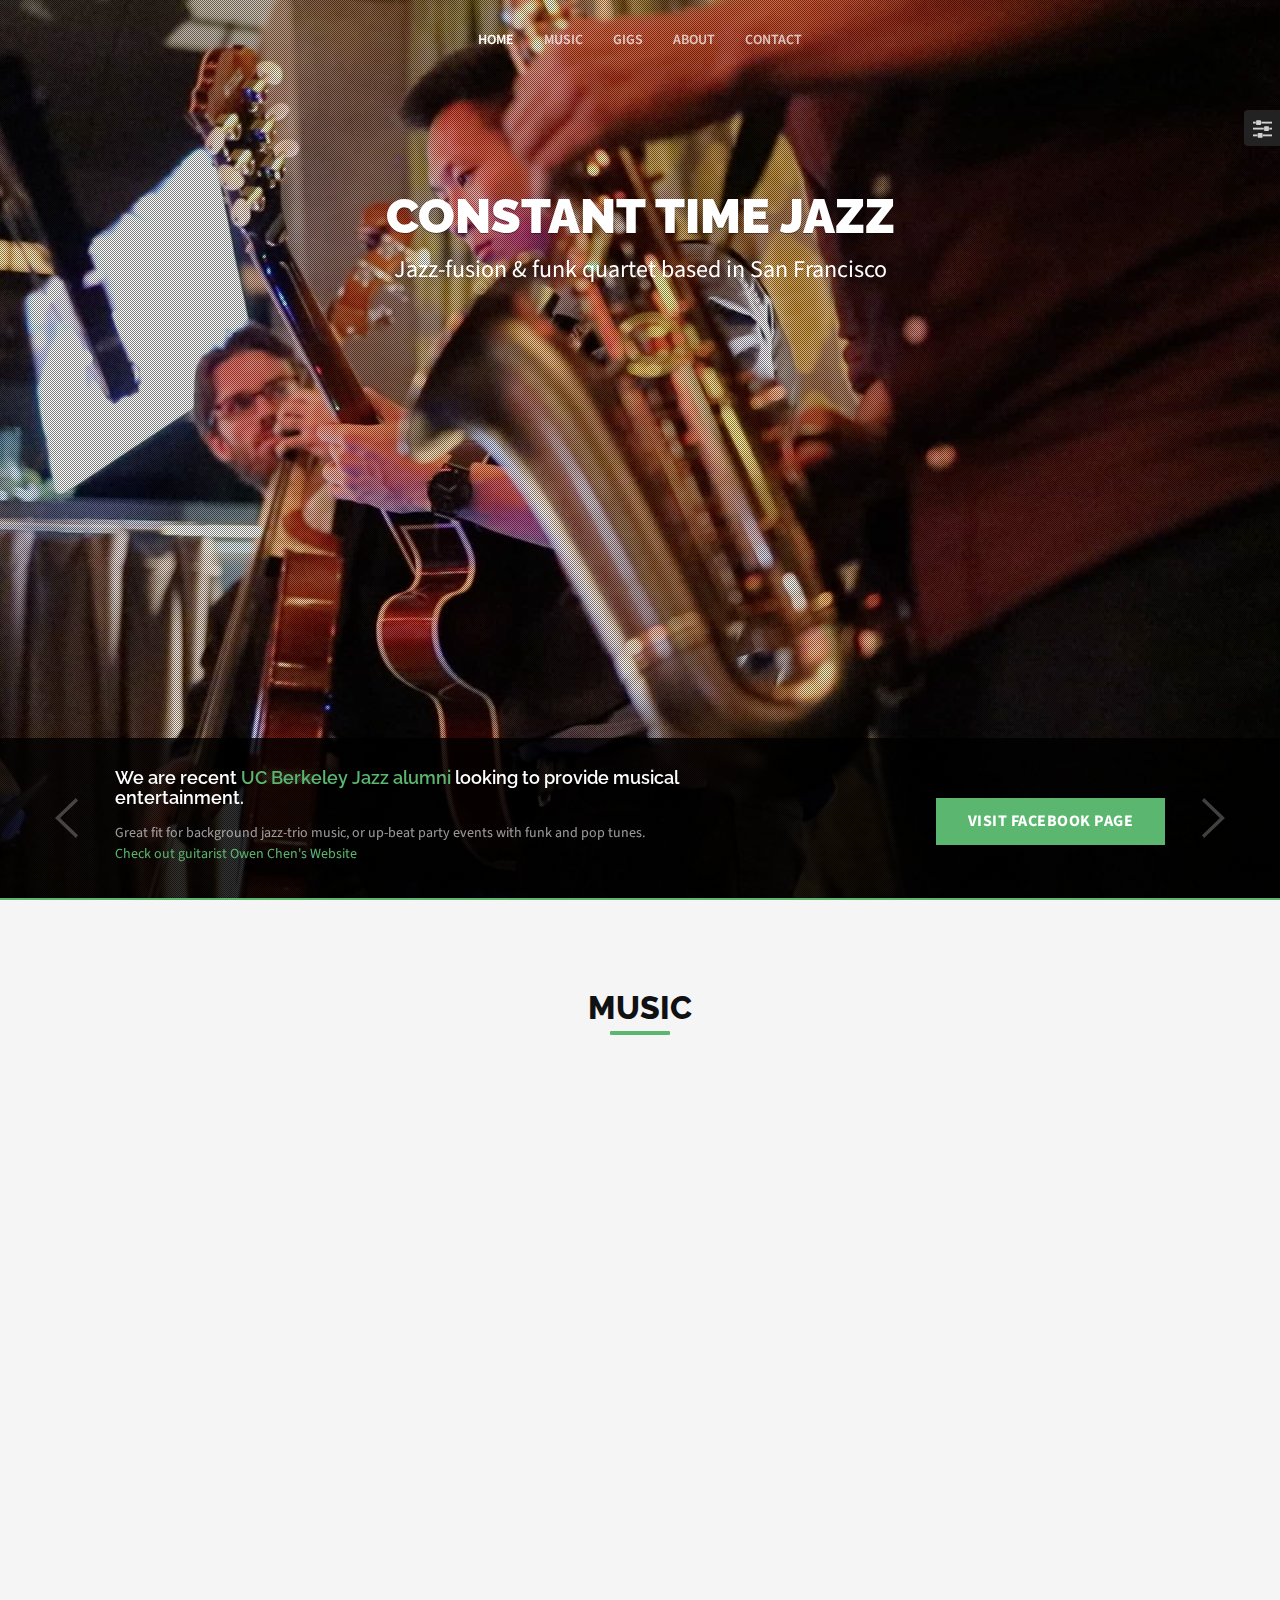
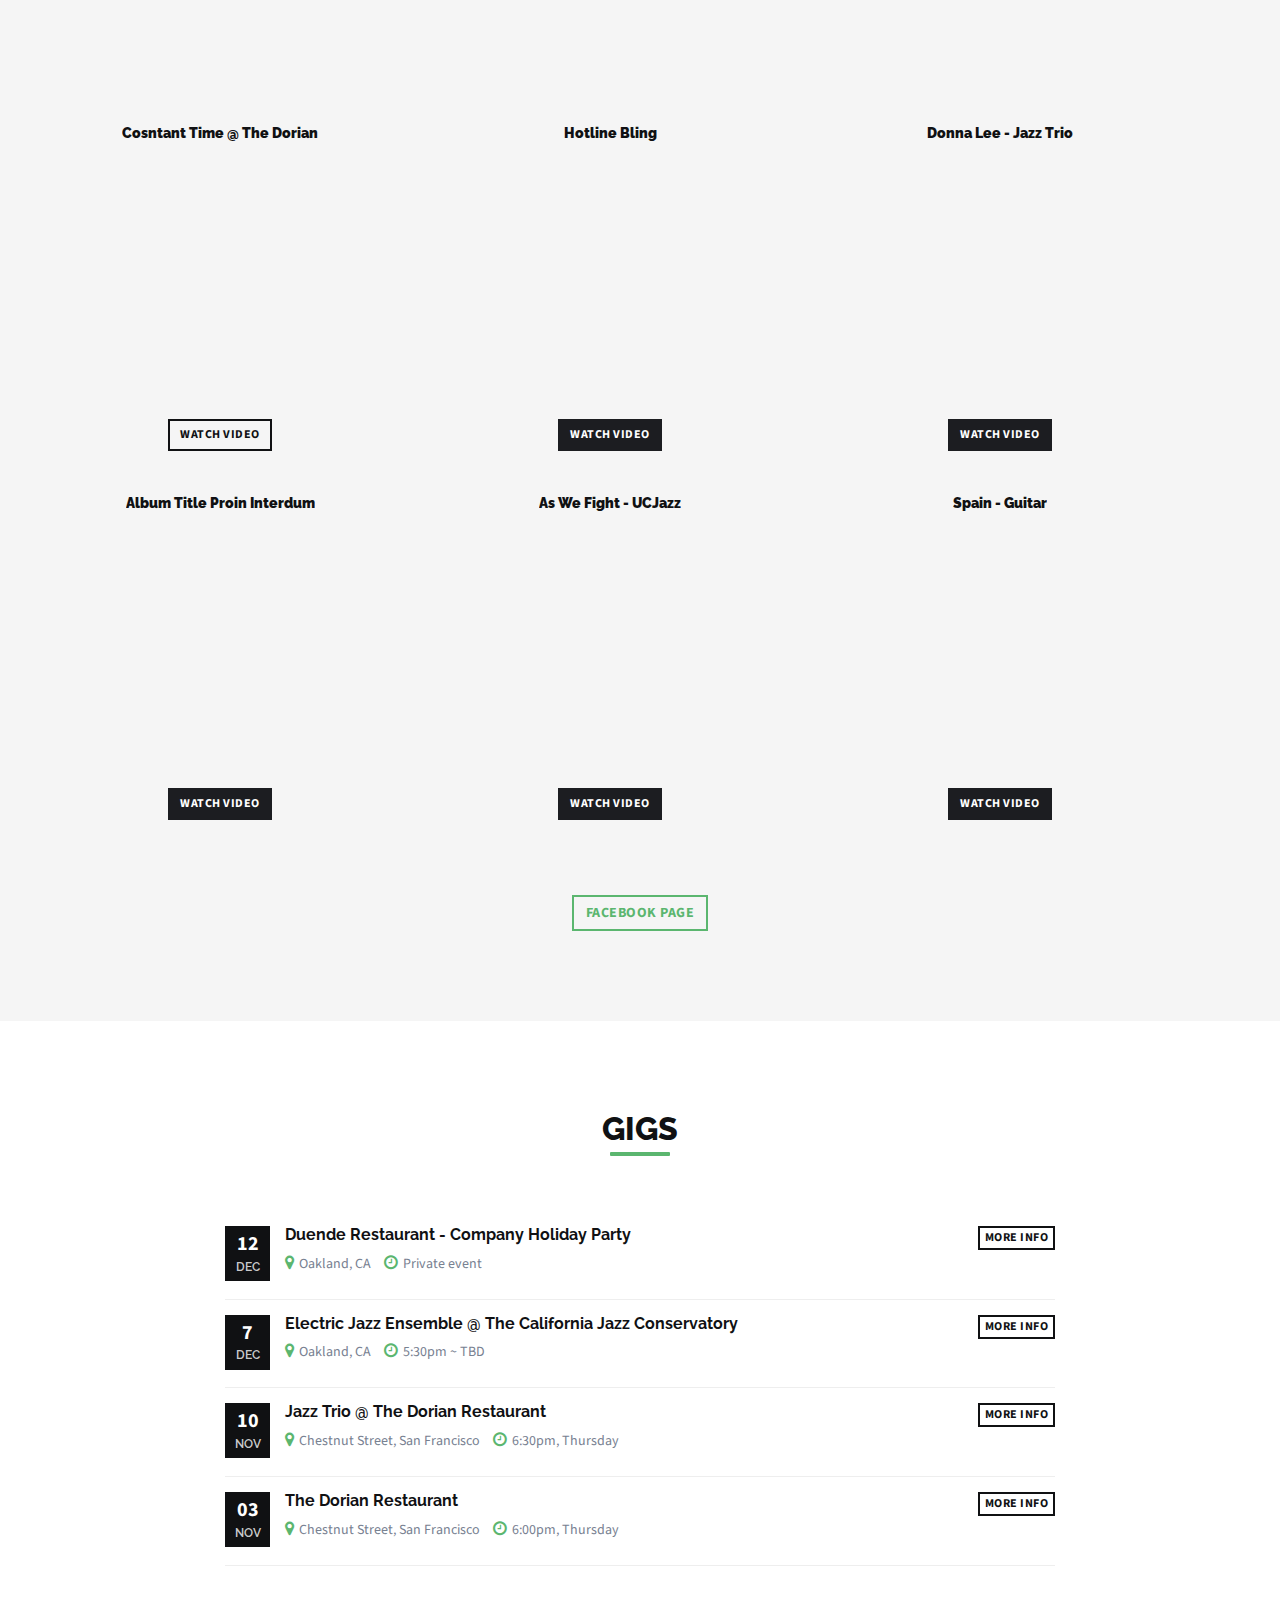
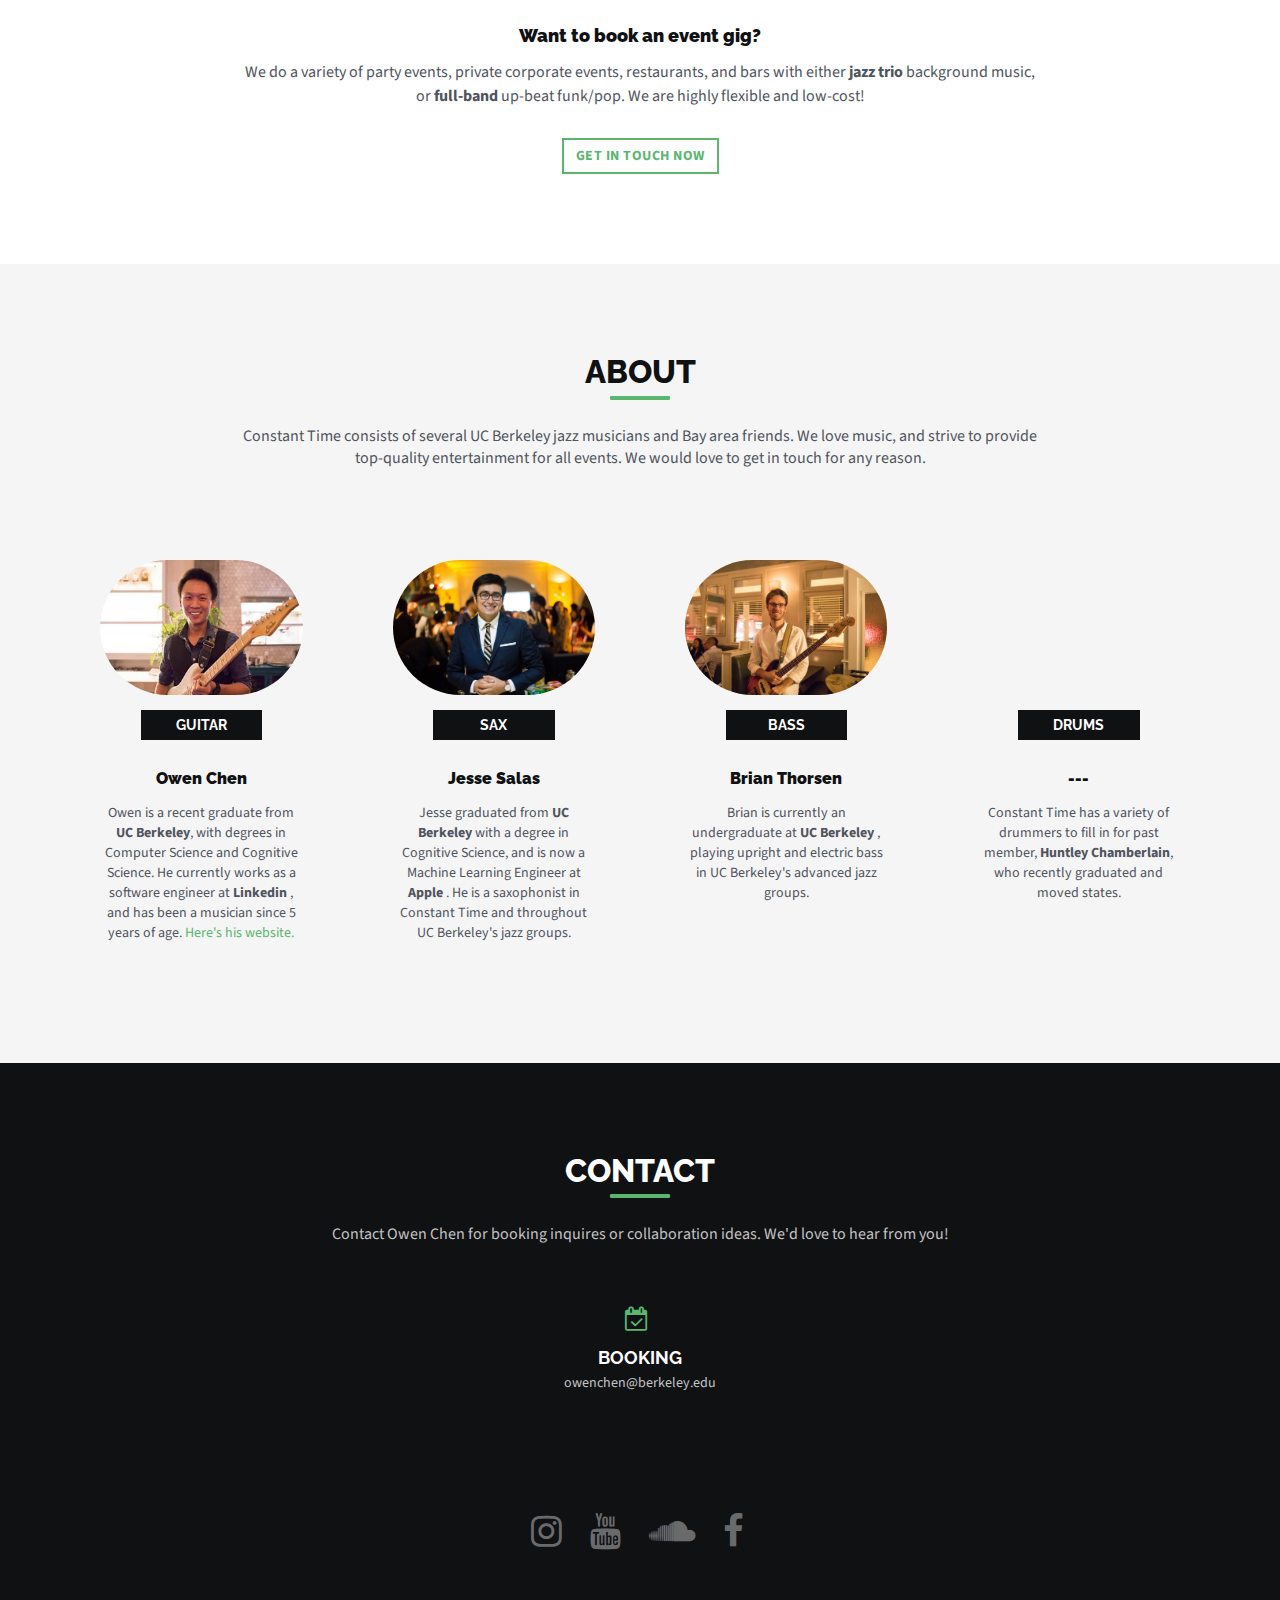
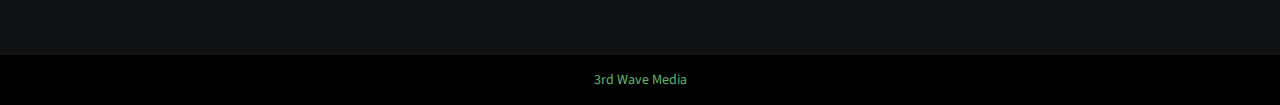
<file: constantTime/index.html>
<!DOCTYPE html>
<!--[if IE 8]> <html lang="en" class="ie8"> <![endif]-->
<!--[if IE 9]> <html lang="en" class="ie9"> <![endif]-->
<!--[if !IE]><!--> <html lang="en"> <!--<![endif]-->
<head>
    <title>Constant Time Jazz</title>
    <!-- Meta -->
    <meta charset="utf-8">
    <meta http-equiv="X-UA-Compatible" content="IE=edge">
    <meta name="viewport" content="width=device-width, initial-scale=1.0">
    <meta name="description" content="">
    <meta name="author" content="">
    <link rel="shortcut icon" href="favicon.ico">
    <link href='https://fonts.googleapis.com/css?family=Raleway:400,500,600,700,800,900' rel='stylesheet' type='text/css'>
    <link href='https://fonts.googleapis.com/css?family=Source+Sans+Pro:400,600,700,400italic,600italic,700italic' rel='stylesheet' type='text/css'>
    <!-- Global CSS -->
    <link rel="stylesheet" href="assets/plugins/bootstrap/css/bootstrap.min.css">
    <!-- Plugins CSS -->
    <link rel="stylesheet" href="assets/plugins/font-awesome/css/font-awesome.min.css">
    <link rel="stylesheet" href="assets/plugins/vegas/dist/vegas.min.css">

    <!-- Theme CSS -->
    <link id="theme-style" rel="stylesheet" href="assets/css/styles.css">
    <!-- HTML5 shim and Respond.js IE8 support of HTML5 elements and media queries -->
    <!--[if lt IE 9]>
      <script src="https://oss.maxcdn.com/html5shiv/3.7.2/html5shiv.min.js"></script>
      <script src="https://oss.maxcdn.com/respond/1.4.2/respond.min.js"></script>
    <![endif]-->
</head>

<body data-spy="scroll">
    <!-- ******HEADER****** -->
    <header id="header" class="header navbar-fixed-top">
        <div class="container ">
            <nav class="main-nav" role="navigation">
                <div class="navbar-header text-center">
                    <button class="navbar-toggle" type="button" data-toggle="collapse" data-target="#navbar-collapse">
                        <span class="toggle-title">Menu</span>
                        <span class="icon-bar-wrapper">
                            <span class="icon-bar"></span>
                            <span class="icon-bar"></span>
                            <span class="icon-bar"></span>
                        </span><!--//icon-bar-wrapper-->
                    </button><!--//nav-toggle-->
                </div><!--//navbar-header-->
                <div id="navbar-collapse" class="navbar-collapse collapse text-center">
                    <ul class="nav navbar-nav center-block">
                        <li class="nav-item"><a class="scrollto" href="#promo">Home</a></li>
                        <li class="nav-item"><a class="scrollto" href="#music">Music</a></li>
                        <li class="nav-item"><a class="scrollto" href="#gigs">Gigs</a></li>
                        <li class="nav-item"><a class="scrollto" href="#about">About</a></li>
                        <li class="nav-item"><a class="scrollto" href="#contact">Contact</a></li>
                    </ul><!--//nav-->
                </div><!--//navabr-collapse-->
            </nav><!--//main-nav-->
        </div><!--//container-->
    </header><!--//header-->

    <!-- ******Promo Section****** -->
    <section id="promo" class="promo-section section">
        <div class="container text-center promo-content">
            <div class="upper-wrapper">
                <!-- <h1 class="logo-holder"></h1> -->
                <h2 class="headline">Constant Time Jazz</h2>
                <div class="tagline">Jazz-fusion &amp; funk quartet based in San Francisco</div>
            </div>
        </div><!--//container-->

        <div class="updates-block">

            <div class="container updates-block-inner">
                <div id="carousel-updates" class="carousel slide" data-ride="carousel" data-interval="6000">
                    <!-- Wrapper for slides -->
                    <div class="carousel-inner" role="listbox">


                        <div class="item active">
                            <div class="carousel-content no-media-holder">
                                <h3 class="title">We are recent <a class="highlight" href="#">UC Berkeley Jazz alumni </a> looking to provide musical entertainment.</h3>
                                <div class="desc">
                                    <p class="intro">
                                        Great fit for background jazz-trio music, or up-beat party events with funk and pop tunes. <br><a href="http://owenchen.me" target="_blank" class="more-link" >Check out guitarist Owen Chen's Website</a>
                                    </p><!--//intro-->
                                </div><!--//desc-->
                                <a class="btn btn-primary btn-cta" href="https://www.facebook.com/constanttimejazz" target="_blank">Visit Facebook page</a>
                            </div><!--//content-container-->
                        </div><!--//item-->

                    </div><!--//carousel-inner-->

                    <!-- Controls -->
                    <a class="left carousel-control" href="#carousel-updates" role="button" data-slide="prev">
                        <span class="glyphicon glyphicon-chevron-left" aria-hidden="true"></span>
                        <span class="sr-only">Previous</span>
                    </a>
                    <a class="right carousel-control" href="#carousel-updates" role="button" data-slide="next">
                        <span class="glyphicon glyphicon-chevron-right" aria-hidden="true"></span>
                        <span class="sr-only">Next</span>
                    </a>
                </div><!--//carousel-updates-->


            </div><!--//container-->
        </div><!--//updates-block-->
    </section><!--//promo-section-->

    <section id="music" class="music-section section text-center">
        <div class="container">
            <h2 class="section-title">Music</h2>
            <div class="sc-block center-block">
                <div class="item">
                    <iframe width="100%" height="166" scrolling="no" frameborder="no" src="https://w.soundcloud.com/player/?url=https%3A//api.soundcloud.com/tracks/288858647&amp;color=ff5500&amp;auto_play=false&amp;hide_related=false&amp;show_comments=true&amp;show_user=true&amp;show_reposts=false"></iframe>
                </div><!--//item-->
                <div class="item">
                    <iframe width="100%" height="166" scrolling="no" frameborder="no" src="https://w.soundcloud.com/player/?url=https%3A//api.soundcloud.com/tracks/263825823&amp;color=ff5500&amp;auto_play=false&amp;hide_related=false&amp;show_comments=true&amp;show_user=true&amp;show_reposts=false"></iframe>
                </div><!--//item-->
                <div class="item">
                    <iframe width="100%" height="166" scrolling="no" frameborder="no" src="https://w.soundcloud.com/player/?url=https%3A//api.soundcloud.com/tracks/248222726&amp;color=ff5500&amp;auto_play=false&amp;hide_related=false&amp;show_comments=true&amp;show_user=true&amp;show_reposts=false"></iframe>
                </div><!--//item-->
            </div><!--//sc-block-->
            <div class="albums-block">
                <div class="row">
                    <div class="item col-xs-6 col-md-4">
                        <div class="item-inner">
                             <h3 class="album-title">
                               Cosntant Time @ The Dorian
                            </h3>
                            <div class="cover-holder">

                              <div class="youtube-video" style="width: 100%;">
                                <iframe width="275" height="250" src="https://www.youtube.com/embed/_7MsOY1c9M8" frameborder="0" allowfullscreen></iframe>
                              </div>

                              <a href="#" class="btn btn-sm btn-ghost-secondary">Watch video</a>

                            </div><!--//cover-holder-->


                        </div><!--//item-inner-->
                    </div><!--//item-->

                    <div class="item col-xs-6 col-md-4">
                        <div class="item-inner">
                             <h3 class="album-title">
                                Hotline Bling
                            </h3>
                            <div class="cover-holder">

                                <div class="youtube-video">
                                  <iframe width="275" height="250" src="https://www.youtube.com/embed/zzkdTOdDjFk" frameborder="0" allowfullscreen></iframe>
                                </div>
                                <a href="#" class="btn btn-sm btn-secondary">Watch video</a>

                            </div><!--//cover-holder-->


                        </div><!--//item-inner-->
                    </div><!--//item-->

                    <div class="item col-xs-6 col-md-4">
                        <div class="item-inner">
                             <h3 class="album-title">
                                Donna Lee - Jazz Trio
                            </h3>
                            <div class="cover-holder">
                                <div class="youtube-video">
                                  <iframe width="275" height="250" src="https://www.youtube.com/embed/qrY7YrNCaWg" frameborder="0" allowfullscreen></iframe>
                                </div>
                                <a href="#" class="btn btn-sm btn-secondary">Watch video</a>
                            </div><!--//cover-holder-->


                        </div><!--//item-inner-->
                    </div><!--//item-->

                    <div class="item col-xs-6 col-md-4">
                        <div class="item-inner">
                             <h3 class="album-title">
                                Album Title Proin Interdum
                            </h3>
                            <div class="cover-holder">

                              <div class="youtube-video">
                                <iframe width="275" height="250" src="https://www.youtube.com/embed/1enzeeZZ9p0" frameborder="0" allowfullscreen></iframe>
                              </div>
                              <a href="#" class="btn btn-sm btn-secondary">Watch video</a>
                            </div><!--//cover-holder-->
                        </div><!--//item-inner-->
                    </div><!--//item-->

                    <div class="item col-xs-6 col-md-4">
                        <div class="item-inner">
                             <h3 class="album-title">
                                As We Fight - UCJazz
                            </h3>
                            <div class="cover-holder">


                                <div class="youtube-video">
                                  <iframe width="275" height="250" src="https://www.youtube.com/embed/DmkjKCK4rFA" frameborder="0" allowfullscreen></iframe>
                                </div>
                                <a href="#" class="btn btn-sm btn-secondary">Watch video</a>

                            </div><!--//cover-holder-->


                        </div><!--//item-inner-->
                    </div><!--//item-->

                    <div class="item col-xs-6 col-md-4">
                        <div class="item-inner">
                             <h3 class="album-title">
                               Spain - Guitar
                            </h3>
                            <div class="cover-holder">

                                <div class="youtube-video">
                                  <iframe width="275" height="250" src="https://www.youtube.com/embed/Uhs61c7pjdQ" frameborder="0" allowfullscreen></iframe>
                                </div>
                                <a href="#" class="btn btn-sm btn-secondary">Watch video</a>
                            </div><!--//cover-holder-->


                        </div><!--//item-inner-->
                    </div><!--//item-->

                </div><!--//row-->
            </div><!--//albums-block-->
            <div class="music-action">
                <a class="btn btn-ghost-primary" target="_blank" href="https://www.facebook.com/constanttimejazz">Facebook Page</a>
            </div>
        </div><!--//container-->
    </section><!--//music-section-->

    <section id="gigs" class="gigs-section section">
        <div class="container">
            <h2 class="section-title text-center">Gigs</h2>
            <div class="gigs-container">
                <div class="item">
                    <div class="date-label">
                        <div class="number">12</div>
                        <div class="month">DEC</div>
                    </div><!--//date-label-->
                    <div class="gig-info">
                        <div class="info-content">
                            <h3 class="gig-title">Duende Restaurant - Company Holiday Party</h3>
                            <div class="meta">
                                <ul class="meta-list list-inline">
                                    <li class="location">
                                        <i class="fa fa-map-marker"></i><a href="#">Oakland, CA</a>
                                    </li>
                                    <li class="time">
                                        <i class="fa fa-clock-o"></i>Private event
                                    </li>
                                </ul>
                            </div><!--//meta-->
                        </div><!--//info-content-->
                        <div class="gig-actions">
                            <a class="btn btn-xs btn-ghost-secondary" data-toggle="collapse" href="#info-extra-1" aria-expanded="false" aria-controls="info-extra-1" >More info</a>
                        </div><!--//gig-actions-->
                        <div id="info-extra-1" class="collapse info-extra">
                            Private company event.
                        </div>
                    </div><!--//info-extra-->
                </div><!--//item-->
                <div class="item">
                    <div class="date-label">
                        <div class="number">7</div>
                        <div class="month">DEC</div>
                    </div><!--//date-label-->
                    <div class="gig-info">
                        <div class="info-content">
                            <h3 class="gig-title">Electric Jazz Ensemble @ The California Jazz Conservatory</h3>
                            <div class="meta">
                                <ul class="meta-list list-inline">
                                    <li class="location">
                                        <i class="fa fa-map-marker"></i><a href="#">Oakland, CA</a>
                                    </li>
                                    <li class="time">
                                        <i class="fa fa-clock-o"></i>5:30pm ~ TBD
                                    </li>
                                </ul>
                            </div><!--//meta-->
                        </div><!--//info-content-->
                        <div class="gig-actions">
                            <a class="btn btn-xs btn-ghost-secondary" data-toggle="collapse" href="#info-extra-2" aria-expanded="false" aria-controls="info-extra-2" >More info</a>
                        </div><!--//gig-actions-->
                        <div id="info-extra-2" class="collapse info-extra">
                            .
                        </div>
                    </div><!--//info-extra-->
                </div><!--//item-->
                <div class="item">
                    <div class="date-label">
                        <div class="number">10</div>
                        <div class="month">NOV</div>
                    </div><!--//date-label-->
                    <div class="gig-info">
                        <div class="info-content">
                            <h3 class="gig-title">Jazz Trio @ The Dorian Restaurant</h3>
                            <div class="meta">
                                <ul class="meta-list list-inline">
                                    <li class="location">
                                        <i class="fa fa-map-marker"></i><a href="#">Chestnut Street, San Francisco</a>
                                    </li>
                                    <li class="time">
                                        <i class="fa fa-clock-o"></i>6:30pm, Thursday
                                    </li>
                                </ul>
                            </div><!--//meta-->
                        </div><!--//info-content-->
                        <div class="gig-actions">
                            <a class="btn btn-xs btn-ghost-secondary" data-toggle="collapse" href="#info-extra-3" aria-expanded="false" aria-controls="info-extra-3" >More info</a>

                        </div><!--//gig-actions-->
                        <div id="info-extra-3" class="collapse info-extra">

                        </div>
                    </div><!--//info-extra-->
                </div><!--//item-->

                <div class="item">
                    <div class="date-label">
                        <div class="number">03</div>
                        <div class="month">NOV</div>
                    </div><!--//date-label-->
                    <div class="gig-info">
                        <div class="info-content">
                            <h3 class="gig-title"> The Dorian Restaurant</h3>
                            <div class="meta">
                                <ul class="meta-list list-inline">
                                    <li class="location">
                                        <i class="fa fa-map-marker"></i><a href="#">Chestnut Street, San Francisco</a>
                                    </li>
                                    <li class="time">
                                        <i class="fa fa-clock-o"></i>6:00pm, Thursday
                                    </li>
                                </ul>
                            </div><!--//meta-->
                        </div><!--//info-content-->
                        <div class="gig-actions">
                            <a class="btn btn-xs btn-ghost-secondary" data-toggle="collapse" href="#info-extra-4" aria-expanded="false" aria-controls="info-extra-4" >More info</a>

                        </div><!--//gig-actions-->
                        <div id="info-extra-4" class="collapse info-extra">
                            .
                        </div>
                    </div><!--//info-extra-->
                </div><!--//item-->
            </div><!--//gigs-container-->
            <div class="gigs-contact text-center">
                <h4 class="title">Want to book an event gig?</h4>
                <p class="intro center-block">We do a variety of party events, private corporate events, restaurants, and bars with either <strong> jazz trio </strong> background music, or <strong> full-band </strong> up-beat funk/pop. We are highly flexible and low-cost!</p>
                <a class="btn btn-ghost-primary" id="contact" href="mailto:owenchen@berkeley.edu" target="_blank">Get in touch now</a>

            </div><!--//gigs-->
        </div><!--//container-->
    </section><!--//gigs-section-->

    <style>
      .img-responsive {
        border-radius: 100px;
      }
    </style>
    <section id="about" class="about-section section text-center">
        <div class="container">
            <h2 class="section-title">About</h2>
            <div class="section-intro center-block">Constant Time consists of several UC Berkeley jazz musicians and Bay area friends. We love music, and strive to provide top-quality entertainment for all events. We would love to get in touch for any reason. </div>
            <div class="members-block">
                <div class="row">
                    <div class="item col-xs-6 col-md-3">
                        <div class="item-inner">
                            <div class="member-profile">
                                <img class="img-responsive" src="assets/images/members/owen.jpg" alt="">
                            </div><!--//member-profile-->
                            <a class="member-label" href="http://owenchen.me" target="_blank">Guitar</a>
                            <h3 class="member-name">
                              Owen Chen
                            </h3>
                            <div class="member-desc">
                                Owen is a recent graduate from <strong>UC Berkeley</strong>, with degrees in Computer Science and Cognitive Science. He currently works as a software engineer at <strong> Linkedin </strong>, and has been a musician since 5 years of age. <a href="http://owenchen.me" target="_blank"> Here's his website. </a>
                            </div>
                        </div><!--//item-inner-->
                    </div><!--//item-->
                    <div class="item col-xs-6 col-md-3">
                        <div class="item-inner">
                            <div class="member-profile">
                                <img class="img-responsive" src="assets/images/members/jesse.jpg" alt="">
                            </div><!--//member-profile-->
                            <div class="member-label">Sax</div>
                            <h3 class="member-name">
                                Jesse Salas
                            </h3>
                            <div class="member-desc">
                                Jesse graduated from <strong> UC Berkeley </strong> with a degree in Cognitive Science, and is now a Machine Learning Engineer at <strong> Apple </strong>. He is a saxophonist in Constant Time and throughout UC Berkeley's jazz groups.
                            </div>
                        </div><!--//item-inner-->
                    </div><!--//item-->
                    <div class="clearfix visible-xs"></div>
                    <div class="item col-xs-6 col-md-3">
                        <div class="item-inner">
                            <div class="member-profile">
                                <img class="img-responsive" src="assets/images/members/brian.jpg" alt="">

                            </div><!--//member-profile-->
                            <div class="member-label">Bass</div>
                            <h3 class="member-name">
                                Brian Thorsen
                            </h3>
                            <div class="member-desc">
                                Brian is currently an undergraduate at <strong> UC Berkeley </strong>, playing upright and electric bass in UC Berkeley's advanced jazz groups.
                            </div>
                        </div><!--//item-inner-->
                    </div><!--//item-->
                    <div class="item col-xs-6 col-md-3">
                        <div class="item-inner">
                            <div class="member-profile">
                                <img class="img-responsive" src="assets/images/members/brian.jpg" alt="" style="visibility:hidden;">
                            </div><!--//member-profile-->
                            <div class="member-label">Drums</div>
                            <h3 class="member-name">
                                ---
                            </h3>
                            <div class="member-desc">
                              Constant Time has a variety of drummers to fill in for past member, <strong> Huntley Chamberlain</strong>, who recently graduated and moved states.
                            </div>
                        </div><!--//item-inner-->
                    </div><!--//item-->
                </div><!--//row-->
            </div><!--//members-block-->
        </div><!--//container-->
    </section><!--//about-section-->


    <div id="contact" class="contact-section section text-center">
        <div class="container">
            <h2 class="section-title">Contact</h2>
            <div class="section-intro center-block">Contact Owen Chen for booking inquires or collaboration ideas. We'd love to hear from you!</div>
            <div class="contact-block center-block">
                <div class="row">

                    <div class="item col-xs-12 col-md-4">
                        <div class="item-inner">

                        </div><!--//item-inner-->
                    </div><!--//item-->

                    <div class="item col-xs-12 col-md-4">
                        <div class="item-inner">
                            <div class="icon-holder">
                                <i class="fa fa-calendar-check-o"></i>
                            </div><!--//icon-holder-->
                            <h4 class="title">Booking</h4>
                            <div class="email"><a href="#">owenchen@berkeley.edu</a></div>
                        </div><!--//item-inner-->
                    </div><!--//item-->

                    <div class="item col-xs-12 col-md-4">
                        <div class="item-inner">

                        </div><!--//item-inner-->
                    </div><!--//item-->
                </div><!--//row-->
            </div><!--//contact-list-->

            <div class="social-media-block">
                <ul class="list-inline social-media-list">
                    <li><a href="https://www.instagram.com/owenchenmusic/" target="_blank"><i class="fa fa-instagram"></i></a></li>
                    <li><a href="https://www.youtube.com/owenchenguitar" target="_blank"><i class="fa fa-youtube"></i></a></li>
                    <li><a href="https://soundcloud.com/browenchen" target="_blank"><i class="fa fa-soundcloud"></i></a></li>
                    <li><a href="https://www.facebook.com/ConstantTimeJazz" target="_blank"><i class="fa fa-facebook"></i></a></li>
                </ul>
            </div><!--//social-media-block-->
        </div><!--//containter-->
    </div>

    <!-- ******FOOTER****** -->
    <footer class="footer">
        <div class="container">
            <div class="footer-content text-center">
                <div class="copyright"><a href="http://themes.3rdwavemedia.com/" target="_blank">3rd Wave Media</a></div>
            </div><!--//footer-content-->
        </div><!--//container-->
    </footer><!--//footer-->


    <!-- Video Modal -->
    <div class="modal modal-video" id="modal-video" tabindex="-1" role="dialog" aria-labelledby="videoModalLabel" aria-hidden="true">
        <div class="modal-dialog">
            <div class="modal-content">
                <div class="modal-header">
                    <button type="button" class="close" data-dismiss="modal" aria-hidden="true">&times;</button>
                    <h4 id="videoModalLabel" class="modal-title sr-only">Music Video</h4>
                </div>
                <div class="modal-body">
                    <div class="video-container">
                        <div class="embed-responsive embed-responsive-16by9">
                            <iframe width="560" height="315" src="https://www.youtube.com/embed/mCHUw7ACS8o?rel=0&amp;controls=0&amp;showinfo=0" frameborder="0" allowfullscreen></iframe>
                        </div>
                    </div><!--//video-container-->
                </div><!--//modal-body-->
            </div><!--//modal-content-->
        </div><!--//modal-dialog-->
    </div><!--//modal-->

    <!-- Info Modal -->
    <div id="modal-info" class="modal-info modal" tabindex="-1" role="dialog" aria-labelledby="infoModalLabel">
        <div class="modal-dialog" role="document">
            <div class="modal-content">
                <div class="modal-header">
                    <button type="button" class="close" data-dismiss="modal" aria-label="Close"><span aria-hidden="true">&times;</span></button>
                    <h4 class="modal-title text-center" id="infoModalLabel">We are performing at The Fleece, Bristol</h4>
                </div><!--//modal-header-->
                <div class="modal-body">
                    <p>Lorem ipsum dolor sit amet, consectetuer adipiscing elit. Aenean commodo ligula eget dolor. Aenean massa. Cum sociis natoque penatibus et magnis dis parturient montes, nascetur ridiculus mus. Donec quam felis, ultricies nec, pellentesque eu, pretium quis, sem. Nulla consequat massa quis enim. Donec pede justo, fringilla vel, aliquet nec, vulputate eget, arcu. In enim <a href="#">mollis pretium</a> justo, rhoncus ut, imperdiet a, venenatis vitae, justo. Nullam dictum felis eu pede.</p>
                    <div class="center-block text-center">
                        <iframe src="https://www.google.com/maps/embed?pb=!1m18!1m12!1m3!1d2486.319931873737!2d-2.59156458423205!3d51.45228217962615!2m3!1f0!2f0!3f0!3m2!1i1024!2i768!4f13.1!3m3!1m2!1s0x48718e7bd5fd30fd%3A0x9acbbf4d84e5ca8c!2sThe+Fleece!5e0!3m2!1sen!2sus!4v1454805283508" width="640" height="360" frameborder="0" style="border:0" allowfullscreen></iframe>
                    </div>
                </div><!--//modal-body-->
            </div><!--//modal-content-->
        </div>
    </div><!--//modal-->


    <!-- *****CONFIGURE STYLE (REMOVE ON YOUR PRODUCTION SITE)****** -->
    <div id="config-panel" class="config-panel hidden-xs">
        <div class="panel-inner">
            <a id="config-trigger" class="config-trigger config-panel-hide" href="#"><i class="fa fa-sliders"></i></a>
            <h5 class="panel-title">Choose Colour</h5>
            <ul id="color-options" class="list-unstyled list-inline">
                <li class="theme-1 active"><a data-style="assets/css/styles.css" href="#"></a></li>
                <li class="theme-2"><a data-style="assets/css/styles-2.css" href="#"></a></li>
                <li class="theme-3"><a data-style="assets/css/styles-3.css" href="#"></a></li>
                <li class="theme-4"><a data-style="assets/css/styles-4.css" href="#"></a></li>
                <li class="theme-5"><a data-style="assets/css/styles-5.css" href="#"></a></li>
                <li class="theme-6"><a data-style="assets/css/styles-6.css" href="#"></a></li>
                <li class="theme-7"><a data-style="assets/css/styles-7.css" href="#"></a></li>
                <li class="theme-8"><a data-style="assets/css/styles-8.css" href="#"></a></li>
                <li class="theme-9"><a data-style="assets/css/styles-9.css" href="#"></a></li>
                <li class="theme-10"><a data-style="assets/css/styles-10.css" href="#"></a></li>
            </ul>
            <a id="config-close" class="close" href="#"><i class="fa fa-times-circle"></i></a>
        </div><!--//panel-inner-->
    </div><!--//configure-panel-->


    <!-- Main Javascript -->
    <script type="text/javascript" src="assets/plugins/jquery-1.12.3.min.js"></script>
    <script type="text/javascript" src="assets/plugins/bootstrap/js/bootstrap.min.js"></script>
    <script type="text/javascript" src="assets/plugins/jquery-scrollTo/jquery.scrollTo.min.js"></script>
    <script type="text/javascript" src="assets/plugins/back-to-top.js"></script>
    <script type="text/javascript" src="assets/plugins/vegas/dist/vegas.min.js"></script>
    <script type="text/javascript" src="assets/js/main.js"></script>

    <!-- Style Switcher (REMOVE ON YOUR PRODUCTION SITE) -->
    <script src="assets/js/demo/style-switcher.js"></script>



</body>
</html>
</file>
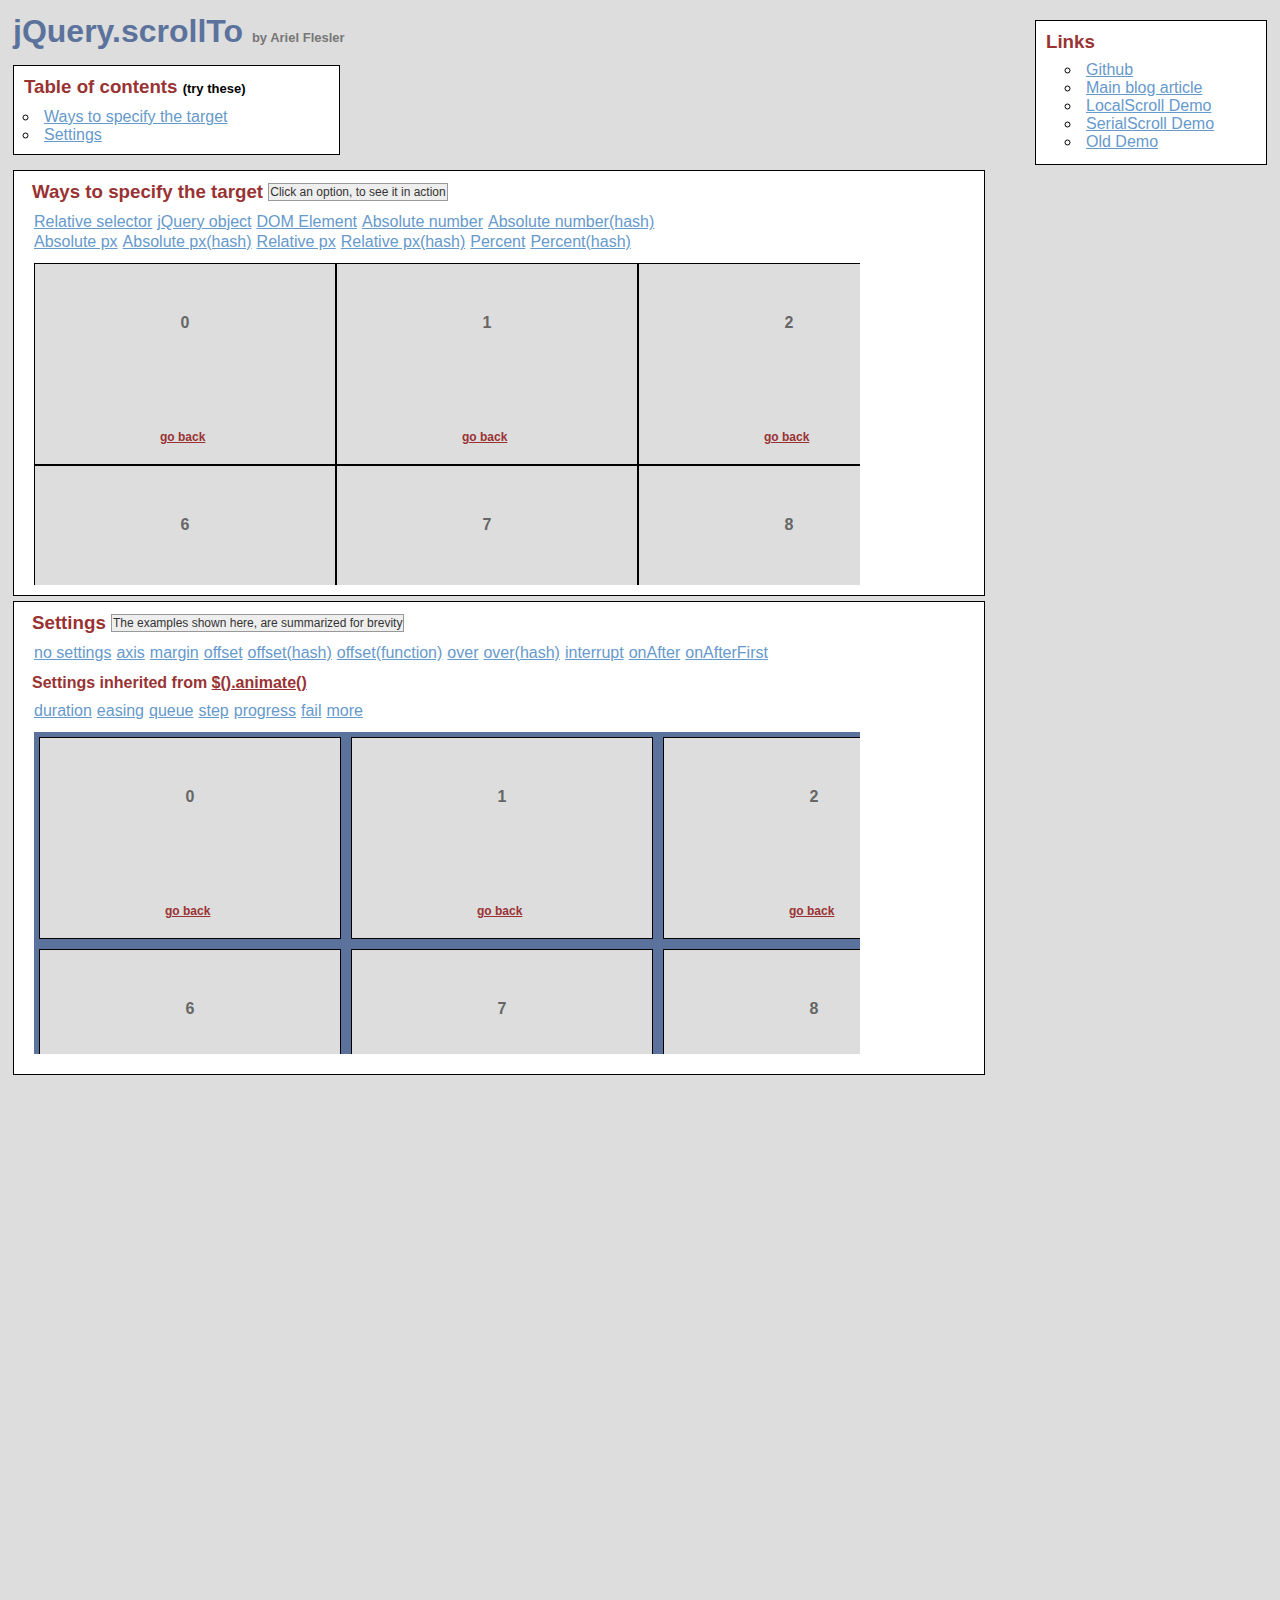
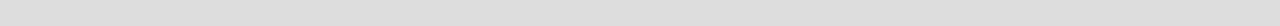
<file: assets/plugins/jquery-scrollTo/demo/index.html>
<!DOCTYPE html PUBLIC "-//W3C//DTD XHTML 1.0 Transitional//EN" "http://www.w3.org/TR/xhtml1/DTD/xhtml1-transitional.dtd">
<html xmlns="http://www.w3.org/1999/xhtml">
<head>
	<meta http-equiv="Content-Type" content="text/html; charset=iso-8859-1" />
	<title>jQuery.scrollTo</title>
	<meta name="keywords" content="javascript, jquery, plugins, scroll, scrollTo, smooth, animation, to, effect, ariel, flesler, window, overflow, element, navigation, customizable" />
	<meta name="description" content="Demo of jQuery.scrollTo. Lightweight, cross-browser and highly customizable animated scrolling with jQuery, made by Ariel Flesler." />
	<meta name="robots" content="index,follow" />
	<link type="text/css" rel="stylesheet" href="css/style.css" />
	<script type="text/javascript" src="https://ajax.googleapis.com/ajax/libs/jquery/1.8.0/jquery.min.js"></script>
	<script type="text/javascript" src="../jquery.scrollTo.min.js"></script>
	<script type="text/javascript">
		jQuery(function( $ ){
			/**
			 * Demo binding and preparation, no need to read this part
			 */
				//borrowed from jQuery easing plugin
				//http://gsgd.co.uk/sandbox/jquery.easing.php
				$.easing.elasout = function(x, t, b, c, d) {
					var s=1.70158;var p=0;var a=c;
					if (t==0) return b;  if ((t/=d)==1) return b+c;  if (!p) p=d*.3;
					if (a < Math.abs(c)) { a=c; var s=p/4; }
					else var s = p/(2*Math.PI) * Math.asin (c/a);
					return a*Math.pow(2,-10*t) * Math.sin( (t*d-s)*(2*Math.PI)/p ) + c + b;
				};
				$('a.back').click(function() {
					$(this).parents('div.pane').scrollTo(0, 800, { queue:true });
					$(this).parents('div.section').find('span.message').text( this.title);
					return false;
				});
				//just for the example, to stop the click on the links.
				$('ul.links').click(function(e){
					var link = e.target;
					if (link.target === '_blank') {
						return;
					}
					e.preventDefault();
					link.blur();
					if (link.title) {
						$(this).parent().find('span.message').text(link.title);
					}
				});
			
			// This one is important, many browsers don't reset scroll on refreshes
			// Reset all scrollable panes to (0,0)
			$('div.pane').scrollTo(0);
			// Reset the screen to (0,0)
			$.scrollTo(0);
			
			// TOC, shows how to scroll the whole window
			$('#toc a').click(function() {//$.scrollTo works EXACTLY the same way, but scrolls the whole screen
				$.scrollTo(this.hash, 1500, { easing:'elasout' });
				$(this.hash).find('span.message').text(this.title);
				return false;
			});
			
			// Target examples bindings
			var $target = $('#pane-target');
			$('#target-examples a').click(function() {
				$target.stop(true);
			});

			$('#relative-selector').click(function() {
				$target.scrollTo('li:eq(7)', 800);
			});
			$('#jquery-object').click(function() {
				$target.scrollTo($('#pane-target li:eq(14)') , 800);
			});
			$('#dom-element').click(function() {
				$target.scrollTo(document.getElementById('twenty'), 800);
			});
			$('#absolute-number').click(function() {
				$target.scrollTo(150, 800);
			});
			$('#absolute-number-hash').click(function() {
				$target.scrollTo({ top:800, left:700}, 800);
			});
			$('#absolute-px').click(function() {
				$target.scrollTo('520px', 800);
			});
			$('#absolute-px-hash').click(function() {
				$target.scrollTo({top:'110px', left:'290px'}, 800);
			});
			$('#relative-px').click(function() {
				$target.scrollTo('+=100', 500);
			});
			$('#relative-px-hash').click(function() {				
				$target.scrollTo({top:'-=100px', left:'+=100'}, 500);
			});
			$('#percentage-px').click(function() {				
				$target.scrollTo('50%', 800);
			});
			$('#percentage-px-hash').click(function() {				
				$target.scrollTo({top:'50%', left:'20%'}, 800);
			});
			
			// Settings examples bindings, they will all scroll to the same place, with different settings
			var $settings = $('#pane-settings');
			$('#settings-examples a').click(function() {
				// before each animation, reset to (0,0), skip this.
				$settings.stop(true).scrollTo(0);
			});
			
			$('#settings-no').click(function() {
				$settings.scrollTo('li:eq(15)', 1000);
			});
			$('#settings-axis').click(function() {// only scroll horizontally
				$settings.scrollTo('li:eq(15)', 1000, { axis:'x' });
			});
			$('#settings-duration').click(function() {// it's the same as specifying it in the 2nd argument
				$settings.scrollTo('li:eq(15)', { duration: 3000 });
			});
			$('#settings-easing').click(function() {
				$settings.scrollTo('li:eq(15)', 2500, { easing:'elasout' });
			});
			$('#settings-margin').click(function() {//scroll to the "outer" position of the element
				$settings.scrollTo('li:eq(15)', 1000, { margin:true });
			});
			$('#settings-offset').click(function() {//same as { top:-50, left:-50 }
				$settings.scrollTo('li:eq(15)', 1000, { offset:-50 });
			});
			$('#settings-offset-hash').click(function() {
				$settings.scrollTo('li:eq(15)', 1000, { offset:{ top:-5, left:-30 } });
			});
			$('#settings-offset-function').click(function() {
				$settings.scrollTo('li:eq(15)', 1000, {offset: function() { return {top:-30, left:-5}; }});
			});
			$('#settings-over').click(function() {//same as { top:-50, left:-50 }
				$settings.scrollTo('li:eq(15)', 1000, { over:0.5 });
			});
			$('#settings-over-hash').click(function() {
				$settings.scrollTo('li:eq(15)', 1000, { over:{ top:0.2, left:-0.5 } });
			});
			$('#settings-interrupt').click(function() {
				$settings.scrollTo('li:eq(15)', 10000, { interrupt:true });
			});
			$('#settings-queue').click(function() {//in this case, having 'axis' as 'xy' or 'yx' matters.
				$settings.scrollTo('li:eq(15)', 2000, { queue:true });
			});
			$('#settings-onAfter').click(function() {
				$settings.scrollTo('li:eq(15)', 2000, { 
					onAfter:function() {
						$('#settings-message').text('Got there!');
					}
				});
			});
			$('#settings-onAfterFirst').click(function() {//onAfterFirst exists only when queuing
				$settings.scrollTo('li:eq(15)', 1600, { 
					queue:true,
					onAfterFirst:function() {
						$('#settings-message').text('Got there horizontally!');
					},
					onAfter:function() {
						$('#settings-message').text('Got there vertically!');
					}
				});
			});
			$('#settings-step').click(function() {
				$settings.scrollTo('li:eq(15)', 2000, {step:function(now) {
					$('#settings-message').text(now.toFixed(2));
				}});
			});
			$('#settings-progress').click(function() {
				$settings.scrollTo('li:eq(15)', 2000, {progress:function(_, now) {
					$('#settings-message').text(Math.round(now*100) + '%');
				}});
			});
			$('#settings-fail').click(function() {
				$settings.scrollTo('li:eq(15)', 10000, {interrupt:true, fail:function() {
					$('#settings-message').text('Scroll interrupted!');
				}});
			});
		});
	</script>
</head>
<body>
	<h1>jQuery.scrollTo&nbsp;<strong>by Ariel Flesler</strong></h1>
	
	<div id="toc" class="part">
		<h3>Table of contents&nbsp;<strong>(try these)</strong></h3>
		<ul>
			<li><a title="$.scrollTo('#target-examples', 800, {easing:'elasout'});" href="#target-examples">Ways to specify the target</a></li>
			<li><a title="$.scrollTo('#settings-examples', 800, {easing:'elasout'});" href="#settings-examples">Settings</a></li>
		</ul>
	</div>
	
	<div id="links" class="part">
		<h3>Links</h3>
		<ul>
			<li><a target="_blank" href="https://github.com/flesler/jquery.scrollTo">Github</a></li>
			<li><a target="_blank" href="http://flesler.blogspot.com/2007/10/jqueryscrollto.html">Main blog article</a></li>
			<li><a target="_blank" href="http://demos.flesler.com/jquery/localScroll/">LocalScroll Demo</a></li>
			<li><a target="_blank" href="http://demos.flesler.com/jquery/serialScroll/">SerialScroll Demo</a></li>
			<li><a target="_blank" href="index.old.html">Old Demo</a></li>
		</ul>
	</div>
	<div id="target-examples" class="section part">
		<h3>Ways to specify the target&nbsp;<span id="target-message" class="message">Click an option, to see it in action</span></h3>
		<ul class="links">
			<li><a title="$(...).scrollTo('li:eq(7)', 800);" id="relative-selector" href="#">Relative selector</a></li>
			<li><a title="$(...).scrollTo($('div li:eq(14)'), 800);" id="jquery-object" href="#">jQuery object</a></li>
			<li><a title="$(...).scrollTo(document.getElementById('twenty'), 800);" id="dom-element" href="#">DOM Element</a></li>
			<li><a title="$(...).scrollTo(150, 800);" id="absolute-number" href="#">Absolute number</a></li>
			<li><a title="$(...).scrollTo({ top:800, left:700}, 800);" id="absolute-number-hash" href="#">Absolute number(hash)</a></li>
		</ul>
		<ul class="links">
			<li><a title="$(...).scrollTo('520px', 800);" id="absolute-px" href="#">Absolute px</a></li>
			<li><a title="$(...).scrollTo({top:'110px', left:'290px'}, 800);" id="absolute-px-hash" href="#">Absolute px(hash)</a></li>
			<li><a title="$(...).scrollTo('+=100px', 800);" id="relative-px" href="#">Relative px</a></li>
			<li><a title="$(...).scrollTo({top:'-=100px', left:'+=100'}, 800);" id="relative-px-hash" href="#">Relative px(hash)</a></li>
			<li><a title="$(...).scrollTo('50%', 800);" id="percentage-px" href="#">Percent</a></li>
			<li><a title="$(...).scrollTo({top:'50%', left:'20%'}, 800);" id="percentage-px-hash" href="#">Percent(hash)</a></li>
		</ul>
		<div id="pane-target" class="pane">
			<ul class="elements" style="height:1011px; width:1820px;">
				<li><p>0</p><a href="#" title="$(...).scrollTo(0, 800, {queue:true});" class="back">go back</a></li><li><p>1</p><a href="#" title="$(...).scrollTo(0, 800, {queue:true});" class="back">go back</a></li><li><p>2</p><a href="#" title="$(...).scrollTo(0, 800, {queue:true});" class="back">go back</a></li><li><p>3</p><a href="#" title="$(...).scrollTo(0, 800, {queue:true});" class="back">go back</a></li><li><p>4</p><a href="#" title="$(...).scrollTo(0, 800, {queue:true});" class="back">go back</a></li><li><p>5</p><a href="#" title="$(...).scrollTo(0, 800, {queue:true});" class="back">go back</a></li><li><p>6</p><a href="#" title="$(...).scrollTo(0, 800, {queue:true});" class="back">go back</a></li><li><p>7</p><a href="#" title="$(...).scrollTo(0, 800, {queue:true});" class="back">go back</a></li><li><p>8</p><a href="#" title="$(...).scrollTo(0, 800, {queue:true});" class="back">go back</a></li><li><p>9</p><a href="#" title="$(...).scrollTo(0, 800, {queue:true});" class="back">go back</a></li><li><p>10</p><a href="#" title="$(...).scrollTo(0, 800, {queue:true});" class="back">go back</a></li><li><p>11</p><a href="#" title="$(...).scrollTo(0, 800, {queue:true});" class="back">go back</a></li><li><p>12</p><a href="#" title="$(...).scrollTo(0, 800, {queue:true});" class="back">go back</a></li><li><p>13</p><a href="#" title="$(...).scrollTo(0, 800, {queue:true});" class="back">go back</a></li><li><p>14</p><a href="#" title="$(...).scrollTo(0, 800, {queue:true});" class="back">go back</a></li><li><p>15</p><a href="#" title="$(...).scrollTo(0, 800, {queue:true});" class="back">go back</a></li><li><p>16</p><a href="#" title="$(...).scrollTo(0, 800, {queue:true});" class="back">go back</a></li><li><p>17</p><a href="#" title="$(...).scrollTo(0, 800, {queue:true});" class="back">go back</a></li><li><p>18</p><a href="#" title="$(...).scrollTo(0, 800, {queue:true});" class="back">go back</a></li><li><p>19</p><a href="#" title="$(...).scrollTo(0, 800, {queue:true});" class="back">go back</a></li><li id="twenty"><p>20</p><a href="#" title="$(...).scrollTo(0, 800, {queue:true});" class="back">go back</a></li><li><p>21</p><a href="#" title="$(...).scrollTo(0, 800, {queue:true});" class="back">go back</a></li><li><p>22</p><a href="#" title="$(...).scrollTo(0, 800, {queue:true});" class="back">go back</a></li><li><p>23</p><a href="#" title="$(...).scrollTo(0, 800, {queue:true});" class="back">go back</a></li><li><p>24</p><a href="#" title="$(...).scrollTo(0, 800, {queue:true});" class="back">go back</a></li><li><p>25</p><a href="#" title="$(...).scrollTo(0, 800, {queue:true});" class="back">go back</a></li><li><p>26</p><a href="#" title="$(...).scrollTo(0, 800, {queue:true});" class="back">go back</a></li><li><p>27</p><a href="#" title="$(...).scrollTo(0, 800, {queue:true});" class="back">go back</a></li><li><p>28</p><a href="#" title="$(...).scrollTo(0, 800, {queue:true});" class="back">go back</a></li><li><p>29</p><a href="#" title="$(...).scrollTo(0, 800, {queue:true});" class="back">go back</a></li>
			</ul>
		</div>
	</div>
	<div id="settings-examples" class="section part">
		<h3>Settings&nbsp;<span id="settings-message" class="message">The examples shown here, are summarized for brevity</span></h3>
		<ul class="links">
			<li><a title="$(...).scrollTo('li:eq(15)', 1000);" id="settings-no" href="#">no settings</a></li>
			<li><a title="$(...).scrollTo('li:eq(15)', 1000, {axis:'x'});//only scroll on this axis (can be x, y, xy or yx)" id="settings-axis" href="#">axis</a></li>
			<li><a title="$(...).scrollTo('li:eq(15)', 1000, {margin:true});//deduct the margin and border from the final position" id="settings-margin" href="#">margin</a></li>
			<li><a title="$(...).scrollTo('li:eq(15)', 1000, {offset:-50});//add or deduct from the final position" id="settings-offset" href="#">offset</a></li>
			<li><a title="$(...).scrollTo('li:eq(15)', 1000, {offset: {top:-5, left:-30} });" id="settings-offset-hash" href="#">offset(hash)</a></li>
			<li><a title="$(...).scrollTo('li:eq(15)', 1000, {offset: function() { return {top:-30, left:-5}; }});" id="settings-offset-function" href="#">offset(function)</a></li>
			<li><a title="$(...).scrollTo('li:eq(15)', 1000, {over:0.5});//add or deduct a fraction of its height/width" id="settings-over" href="#">over</a></li>
			<li><a title="$(...).scrollTo('li:eq(15)', 1000, {over:{top:0.2, left:-0.5});" id="settings-over-hash" href="#">over(hash)</a></li>
			<li><a title="Scroll manually to interrupt the animation" id="settings-interrupt" href="#">interrupt</a></li>
			<li><a title="$(...).scrollTo('li:eq(15)', 1600, {onAfter:function() { } });//called after the scrolling ends" id="settings-onAfter" href="#">onAfter</a></li>
			<li><a title="$(...).scrollTo('li:eq(15)', 1600, {queue:true, onAfterFirst:function() { } });//called after the first axis scrolled" id="settings-onAfterFirst" href="#">onAfterFirst</a></li>
		</ul>
		<h4>Settings inherited from <a href="http://api.jquery.com/animate/#animate-properties-options" target="_blank">$().animate()</a></h4>
		<ul class="links">
			<li><a title="$(...).scrollTo('li:eq(15)', {duration:3000});//another way of calling the plugin" id="settings-duration" href="#">duration</a></li>
			<li><a title="$(...).scrollTo('li:eq(15)', 2500, {easing:'elasout'});//specify an easing equation" id="settings-easing" href="#">easing</a></li>
			<li><a title="$(...).scrollTo('li:eq(15)', 1600, {queue:true});//scroll one axis, then the other" id="settings-queue" href="#">queue</a></li>
			<li><a title="$(...).scrollTo('li:eq(15)', 2500, {step:function() { }'});//specify a step function" id="settings-step" href="#">step</a></li>
			<li><a title="$(...).scrollTo('li:eq(15)', 2500, {progress:function() { }'});//specify a progress function" id="settings-progress" href="#">progress</a></li>
			<li><a title="Scroll manually to interrupt and trigger the callback" id="settings-fail" href="#">fail</a></li>
			<li><a href="http://api.jquery.com/animate/#animate-properties-options" target="_blank">more</a></li>
		</ul>
		<div id="pane-settings" class="pane">
			<ul class="elements" style="height:1062px;width:1877px;">
				<li><p>0</p><a href="#" title="$(...).scrollTo(0, 800, {queue:true});" class="back">go back</a></li><li><p>1</p><a href="#" title="$(...).scrollTo(0, 800, {queue:true});" class="back">go back</a></li><li><p>2</p><a href="#" title="$(...).scrollTo(0, 800, {queue:true});" class="back">go back</a></li><li><p>3</p><a href="#" title="$(...).scrollTo(0, 800, {queue:true});" class="back">go back</a></li><li><p>4</p><a href="#" title="$(...).scrollTo(0, 800, {queue:true});" class="back">go back</a></li><li><p>5</p><a href="#" title="$(...).scrollTo(0, 800, {queue:true});" class="back">go back</a></li><li><p>6</p><a href="#" title="$(...).scrollTo(0, 800, {queue:true});" class="back">go back</a></li><li><p>7</p><a href="#" title="$(...).scrollTo(0, 800, {queue:true});" class="back">go back</a></li><li><p>8</p><a href="#" title="$(...).scrollTo(0, 800, {queue:true});" class="back">go back</a></li><li><p>9</p><a href="#" title="$(...).scrollTo(0, 800, {queue:true});" class="back">go back</a></li><li><p>10</p><a href="#" title="$(...).scrollTo(0, 800, {queue:true});" class="back">go back</a></li><li><p>11</p><a href="#" title="$(...).scrollTo(0, 800, {queue:true});" class="back">go back</a></li><li><p>12</p><a href="#" title="$(...).scrollTo(0, 800, {queue:true});" class="back">go back</a></li><li><p>13</p><a href="#" title="$(...).scrollTo(0, 800, {queue:true});" class="back">go back</a></li><li><p>14</p><a href="#" title="$(...).scrollTo(0, 800, {queue:true});" class="back">go back</a></li><li><p>15</p><a href="#" title="$(...).scrollTo(0, 800, {queue:true});" class="back">go back</a></li><li><p>16</p><a href="#" title="$(...).scrollTo(0, 800, {queue:true});" class="back">go back</a></li><li><p>17</p><a href="#" title="$(...).scrollTo(0, 800, {queue:true});" class="back">go back</a></li><li><p>18</p><a href="#" title="$(...).scrollTo(0, 800, {queue:true});" class="back">go back</a></li><li><p>19</p><a href="#" title="$(...).scrollTo(0, 800, {queue:true});" class="back">go back</a></li><li><p>20</p><a href="#" title="$(...).scrollTo(0, 800, {queue:true});" class="back">go back</a></li><li><p>21</p><a href="#" title="$(...).scrollTo(0, 800, {queue:true});" class="back">go back</a></li><li><p>22</p><a href="#" title="$(...).scrollTo(0, 800, {queue:true});" class="back">go back</a></li><li><p>23</p><a href="#" title="$(...).scrollTo(0, 800, {queue:true});" class="back">go back</a></li><li><p>24</p><a href="#" title="$(...).scrollTo(0, 800, {queue:true});" class="back">go back</a></li><li><p>25</p><a href="#" title="$(...).scrollTo(0, 800, {queue:true});" class="back">go back</a></li><li><p>26</p><a href="#" title="$(...).scrollTo(0, 800, {queue:true});" class="back">go back</a></li><li><p>27</p><a href="#" title="$(...).scrollTo(0, 800, {queue:true});" class="back">go back</a></li><li><p>28</p><a href="#" title="$(...).scrollTo(0, 800, {queue:true});" class="back">go back</a></li><li><p>29</p><a href="#" title="$(...).scrollTo(0, 800, {queue:true});" class="back">go back</a></li>
			</ul>
		</div>
	</div>
</body>
</html>
</file>
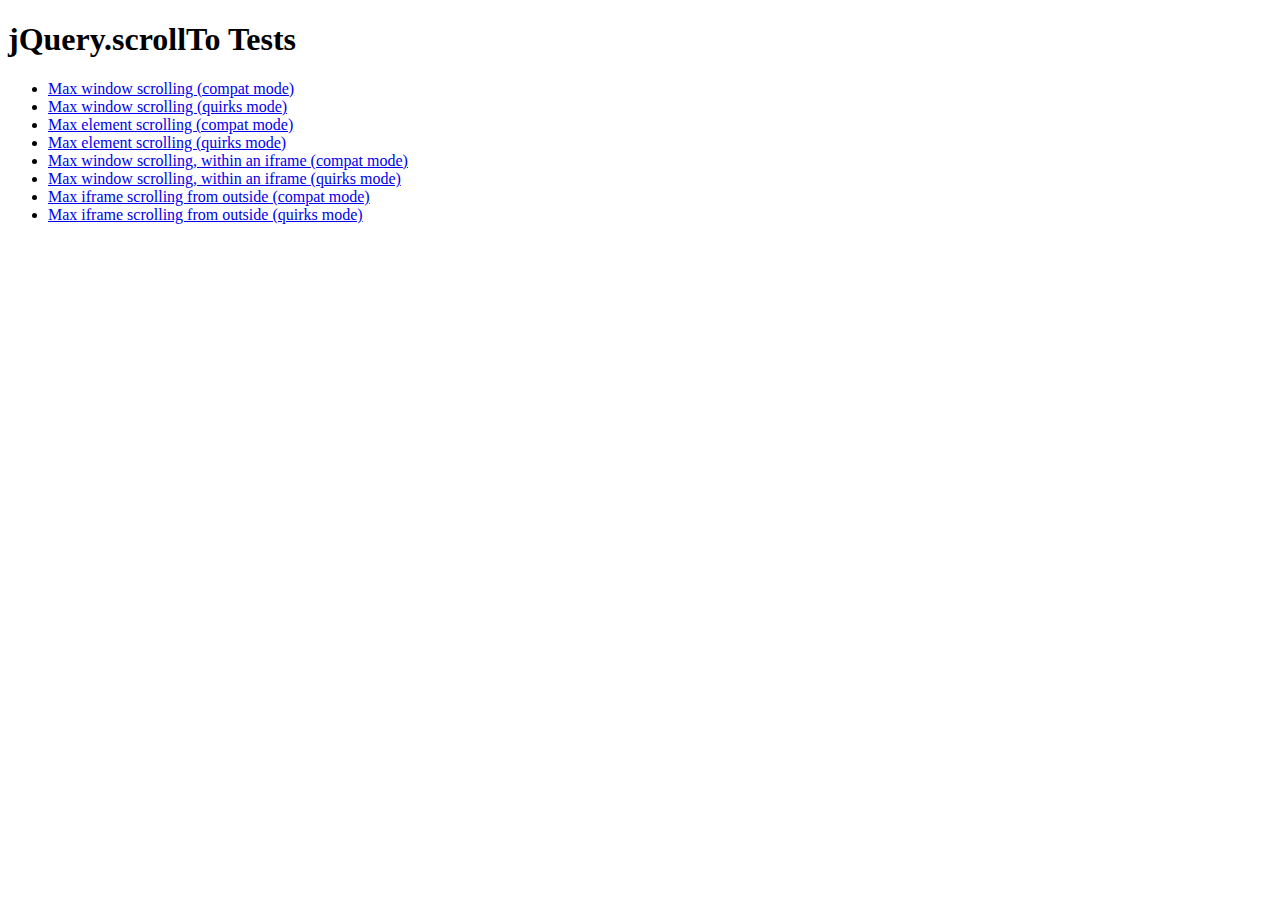
<file: assets/plugins/jquery-scrollTo/tests/index.html>
<!DOCTYPE html PUBLIC "-//W3C//DTD XHTML 1.0 Transitional//EN" "http://www.w3.org/TR/xhtml1/DTD/xhtml1-transitional.dtd">
<html xmlns="http://www.w3.org/1999/xhtml">
<head>
	<meta http-equiv="Content-Type" content="text/html; charset=iso-8859-1" />
	<title>jQuery.scrollTo Tests</title>
	<meta name="keywords" content="javascript, jquery, plugins, scroll, scrollTo, smooth, animation, to, effect, ariel, flesler, window, overflow, element, navigation, customizable" />
	<meta name="description" content="Tests for jQuery ScrollTo. Made by Ariel Flesler." />
	<meta name="robots" content="index,follow" />
</head>
<body>
	<h1>jQuery.scrollTo Tests</h1>
	
	<ul>
		<li><a href="WinMaxY-compat.html">Max window scrolling (compat mode)</a></li>
		<li><a href="WinMaxY-quirks.html">Max window scrolling (quirks mode)</a></li>
		<li><a href="ElemMaxY-compat.html">Max element scrolling (compat mode)</a></li>
		<li><a href="ElemMaxY-quirks.html">Max element scrolling (quirks mode)</a></li>
		<li><a href="WinMaxY-with-iframe-compat.html">Max window scrolling, within an iframe (compat mode)</a></li>
		<li><a href="WinMaxY-with-iframe-quirks.html">Max window scrolling, within an iframe (quirks mode)</a></li>
		<li><a href="WinMaxY-to-iframe-compat.html">Max iframe scrolling from outside (compat mode)</a></li>
		<li><a href="WinMaxY-to-iframe-quirks.html">Max iframe scrolling from outside (quirks mode)</a></li>
	</ul>
</body>
</html>
</file>
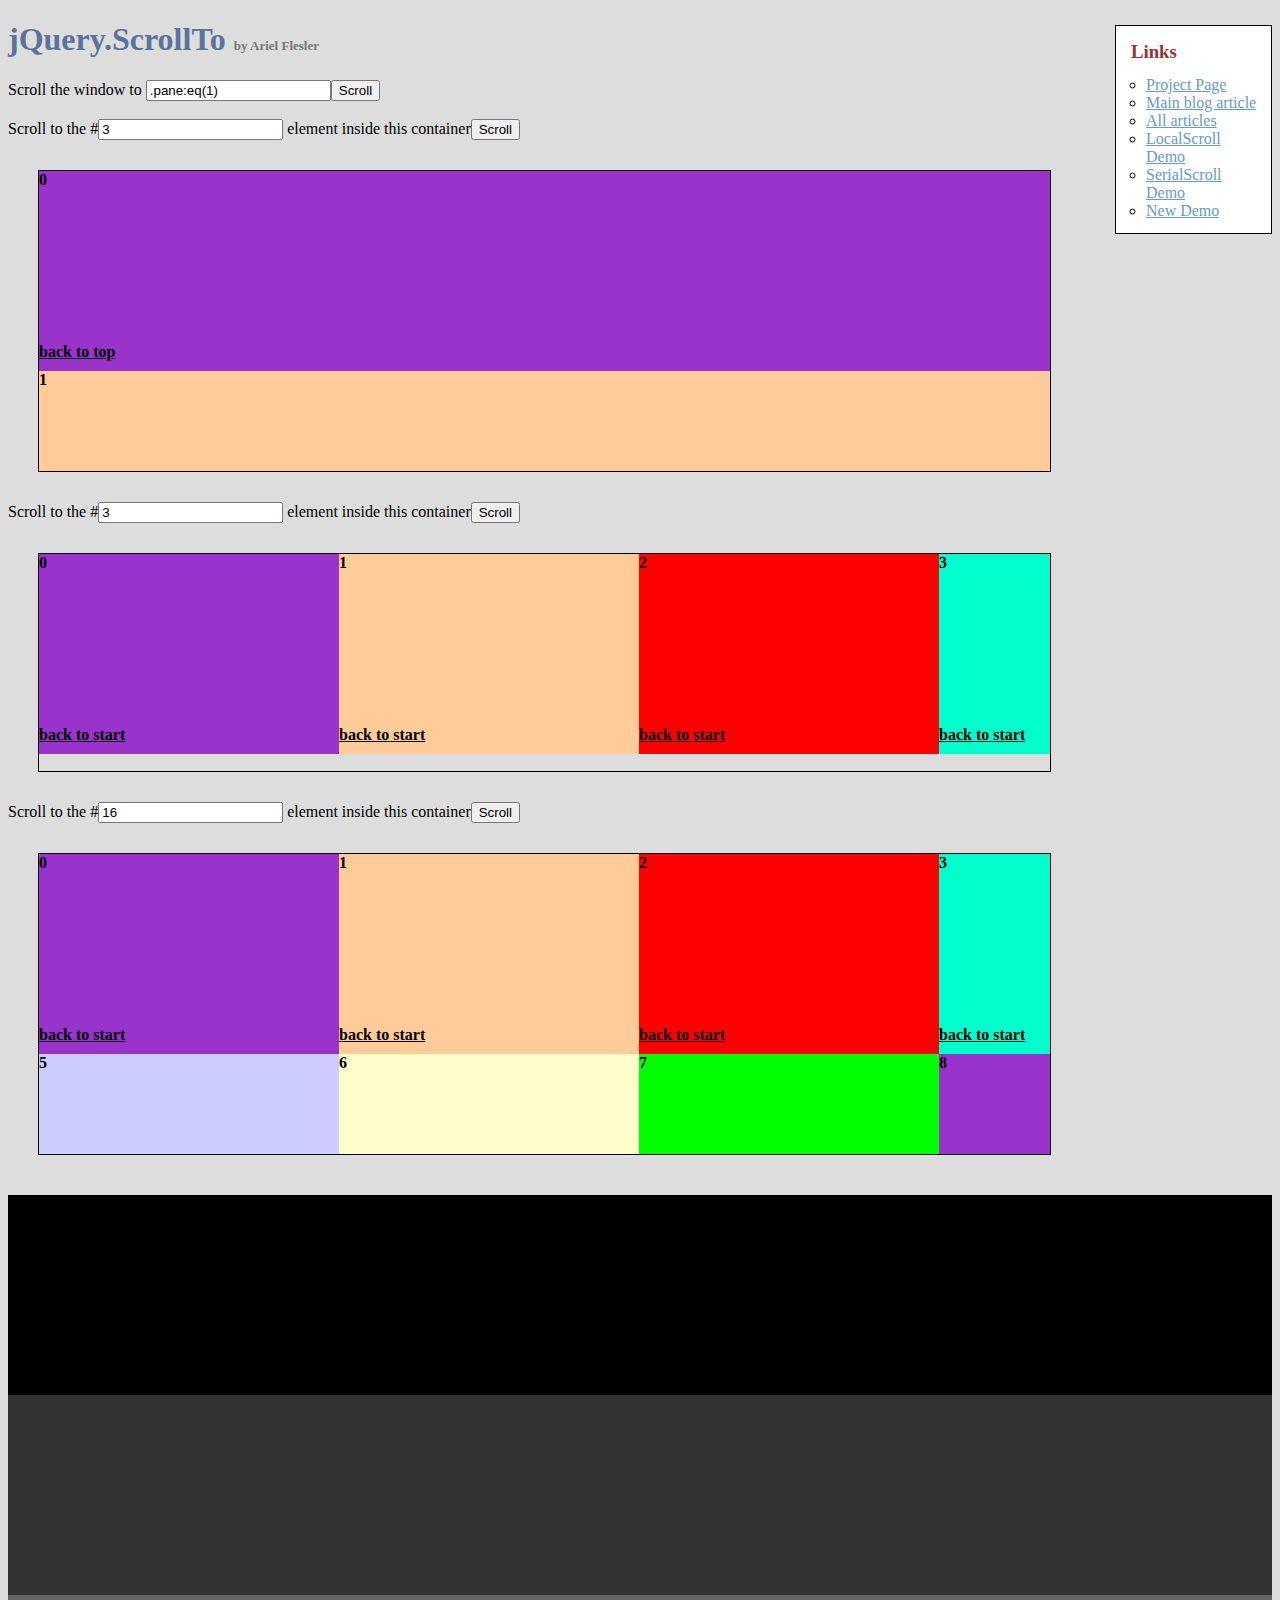
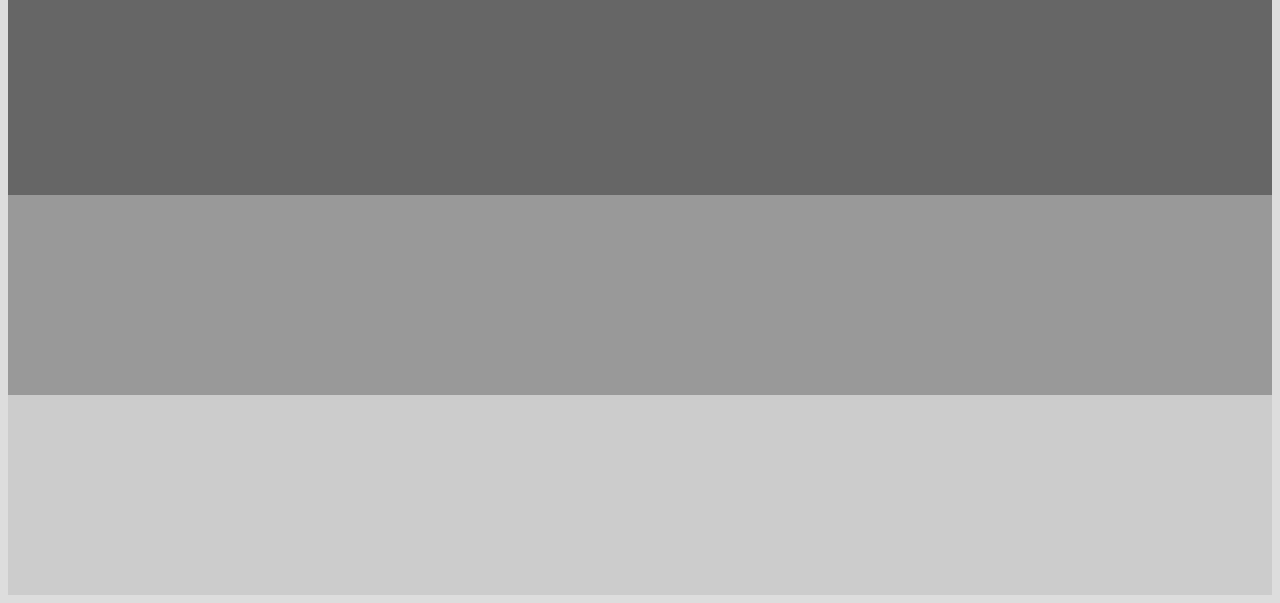
<file: assets/plugins/jquery-scrollTo/demo/index.old.html>
<!DOCTYPE html PUBLIC "-//W3C//DTD XHTML 1.0 Transitional//EN" "http://www.w3.org/TR/xhtml1/DTD/xhtml1-transitional.dtd">
<html xmlns="http://www.w3.org/1999/xhtml">
<head>
	<meta http-equiv="Content-Type" content="text/html; charset=iso-8859-1" />
	<title>jQuery.ScrollTo</title>
	<meta name="keywords" content="javascript, jquery, plugins, scroll, scrollTo, smooth, animation, to, effect, ariel, flesler, window, overflow, element, navigation, customizable" />
	<meta name="description" content="Demo of jQuery.scrollTo. Lightweight, cross-browser and highly customizable animated scrolling with jQuery, made by Ariel Flesler." />
	<meta name="robots" content="index,follow" />
	<link type="text/css" rel="stylesheet" href="css/style.old.css" />
	<script type="text/javascript" src="https://ajax.googleapis.com/ajax/libs/jquery/1.8.0/jquery.min.js"></script>
	<script type="text/javascript" src="../jquery.scrollTo.js"></script>
	<script type="text/javascript">
		jQuery(function( $ ){
			//borrowed from jQuery easing plugin
			//http://gsgd.co.uk/sandbox/jquery.easing.php
			$.easing.elasout = function(x, t, b, c, d) {
				var s=1.70158;var p=0;var a=c;
				if (t==0) return b;  if ((t/=d)==1) return b+c;  if (!p) p=d*.3;
				if (a < Math.abs(c)) { a=c; var s=p/4; }
				else var s = p/(2*Math.PI) * Math.asin (c/a);
				return a*Math.pow(2,-10*t) * Math.sin( (t*d-s)*(2*Math.PI)/p ) + c + b;
			};	
			$('button').click(function(){//this is not the cleanest way to do this, I'm just keeping it short.
				var index = parseInt( $(this).prev('input').val() ) || 0;
				var $c = $(this).parent().next();
				$c.stop().scrollTo('li:eq('+index+')', {duration:2500, easing:'elasout',axis:$c.attr('id')});
			});
			$('#btn_screen').click(function(){
				$.scrollTo( $('#txt_screen').val(), {duration:2500} );
			});
			$('div.container a').click(function(){
				var $c = $(this).parents('.container');
				$c.stop().scrollTo( 0, {duration:2000,axis:$c.attr('id'), queue:true} );
				return false;
			});
		});
	</script>
</head>
<body>
	<h1>jQuery.ScrollTo&nbsp;<strong>by Ariel Flesler</strong></h1>
	<div id="links" class="part" style="width:135px">
		<h3>Links</h3>
		<ul>
			<li><a target="_blank" href="http://plugins.jquery.com/project/ScrollTo">Project Page</a></li>
			<li><a target="_blank" href="http://flesler.blogspot.com/2007/10/jqueryscrollto.html">Main blog article</a></li>
			<li><a target="_blank" href="http://flesler.blogspot.com/search/label/jQuery.ScrollTo">All articles</a></li>
			<li><a target="_blank" href="http://flesler.webs.com/jQuery.LocalScroll/">LocalScroll Demo</a></li>
			<li><a target="_blank" href="http://flesler.webs.com/jQuery.SerialScroll/">SerialScroll Demo</a></li>
			<li><a target="_blank" href="./" rel="prev" rev="next">New Demo</a></li>
		</ul>
	</div>
	<label for="txt_screen">Scroll the window to <input id="txt_screen" type="text" value=".pane:eq(1)" /><input id="btn_screen" type="button" value="Scroll" /></label><br /><br />
	<label>Scroll to the #<input type="text" value="3" /> element inside this container<button>Scroll</button></label>
	<div id="y" class="container">
		<ul>
			<li style="background-color:#9933CC;"><p>0</p><a href="#">back to top</a></li>
			<li style="background-color:#FFCC99;"><p>1</p><a href="#">back to top</a></li>
			<li style="background-color:#FF0000;"><p>2</p><a href="#">back to top</a></li>
			<li style="background-color:#00FFCC;"><p>3</p><a href="#">back to top</a></li>
			<li style="background-color:#663366;"><p>4</p><a href="#">back to top</a></li>
			<li style="background-color:#CCCCFF;"><p>5</p><a href="#">back to top</a></li>
			<li style="background-color:#FFFFCC;"><p>6</p><a href="#">back to top</a></li>
			<li style="background-color:#00FF00;"><p>7</p><a href="#">back to top</a></li>
		</ul>
	</div>
	<label>Scroll to the #<input type="text" value="3" /> element inside this container<button>Scroll</button></label>
	<div id="x" class="container">
		<ul style="width:4820px;">
			<li style="background-color:#9933CC;"><p>0</p><a href="#">back to start</a></li>
			<li style="background-color:#FFCC99;"><p>1</p><a href="#">back to start</a></li>
			<li style="background-color:#FF0000;"><p>2</p><a href="#">back to start</a></li>
			<li style="background-color:#00FFCC;"><p>3</p><a href="#">back to start</a></li>
			<li style="background-color:#663366;"><p>4</p><a href="#">back to start</a></li>
			<li style="background-color:#CCCCFF;"><p>5</p><a href="#">back to start</a></li>
			<li style="background-color:#FFFFCC;"><p>6</p><a href="#">back to start</a></li>
			<li style="background-color:#00FF00;"><p>7</p><a href="#">back to start</a></li>
			<li style="background-color:#9933CC;"><p>8</p><a href="#">back to start</a></li>
			<li style="background-color:#FFCC99;"><p>9</p><a href="#">back to start</a></li>
			<li style="background-color:#FF0000;"><p>10</p><a href="#">back to start</a></li>
			<li style="background-color:#00FFCC;"><p>11</p><a href="#">back to start</a></li>
			<li style="background-color:#663366;"><p>12</p><a href="#">back to start</a></li>
			<li style="background-color:#CCCCFF;"><p>13</p><a href="#">back to start</a></li>
			<li style="background-color:#FFFFCC;"><p>14</p><a href="#">back to start</a></li>
			<li style="background-color:#00FF00;"><p>15</p><a href="#">back to start</a></li>
		</ul>
	</div>
	<label>Scroll to the #<input type="text" value="16" /> element inside this container<button>Scroll</button></label>
	<div id="xy" class="container">
		<ul style="width:1500px;">
			<li style="background-color:#9933CC;"><p>0</p><a href="#">back to start</a></li>
			<li style="background-color:#FFCC99;"><p>1</p><a href="#">back to start</a></li>
			<li style="background-color:#FF0000;"><p>2</p><a href="#">back to start</a></li>
			<li style="background-color:#00FFCC;"><p>3</p><a href="#">back to start</a></li>
			<li style="background-color:#663366;"><p>4</p><a href="#">back to start</a></li>
			<li style="background-color:#CCCCFF;"><p>5</p><a href="#">back to start</a></li>
			<li style="background-color:#FFFFCC;"><p>6</p><a href="#">back to start</a></li>
			<li style="background-color:#00FF00;"><p>7</p><a href="#">back to start</a></li>
			<li style="background-color:#9933CC;"><p>8</p><a href="#">back to start</a></li>
			<li style="background-color:#FFCC99;"><p>9</p><a href="#">back to start</a></li>
			<li style="background-color:#FF0000;"><p>10</p><a href="#">back to start</a></li>
			<li style="background-color:#00FFCC;"><p>11</p><a href="#">back to start</a></li>
			<li style="background-color:#663366;"><p>12</p><a href="#">back to start</a></li>
			<li style="background-color:#CCCCFF;"><p>13</p><a href="#">back to start</a></li>
			<li style="background-color:#FFFFCC;"><p>14</p><a href="#">back to start</a></li>
			<li style="background-color:#00FF00;"><p>15</p><a href="#">back to start</a></li>
			<li style="background-color:#9933CC;"><p>16</p><a href="#">back to start</a></li>
			<li style="background-color:#FFCC99;"><p>17</p><a href="#">back to start</a></li>
			<li style="background-color:#FF0000;"><p>18</p><a href="#">back to start</a></li>
			<li style="background-color:#00FFCC;"><p>19</p><a href="#">back to start</a></li>
			<li style="background-color:#663366;"><p>20</p><a href="#">back to start</a></li>
			<li style="background-color:#CCCCFF;"><p>21</p><a href="#">back to start</a></li>
			<li style="background-color:#FFFFCC;"><p>22</p><a href="#">back to start</a></li>
			<li style="background-color:#00FF00;"><p>23</p><a href="#">back to start</a></li>
			<li style="background-color:#9933CC;"><p>24</p><a href="#">back to start</a></li>
			<li style="background-color:#FFCC99;"><p>25</p><a href="#">back to start</a></li>
			<li style="background-color:#FF0000;"><p>26</p><a href="#">back to start</a></li>
			<li style="background-color:#00FFCC;"><p>27</p><a href="#">back to start</a></li>
			<li style="background-color:#663366;"><p>28</p><a href="#">back to start</a></li>
			<li style="background-color:#CCCCFF;"><p>29</p><a href="#">back to start</a></li>
		</ul>
	</div>
	<div class="pane" style="background-color:#000000;margin-top:40px;"></div>
	<div class="pane" style="background-color:#333333;"></div>
	<div class="pane" style="background-color:#666666;"></div>
	<div class="pane" style="background-color:#999999;"></div>
	<div class="pane" style="background-color:#CCCCCC;"></div>
</body>
</html>
</file>
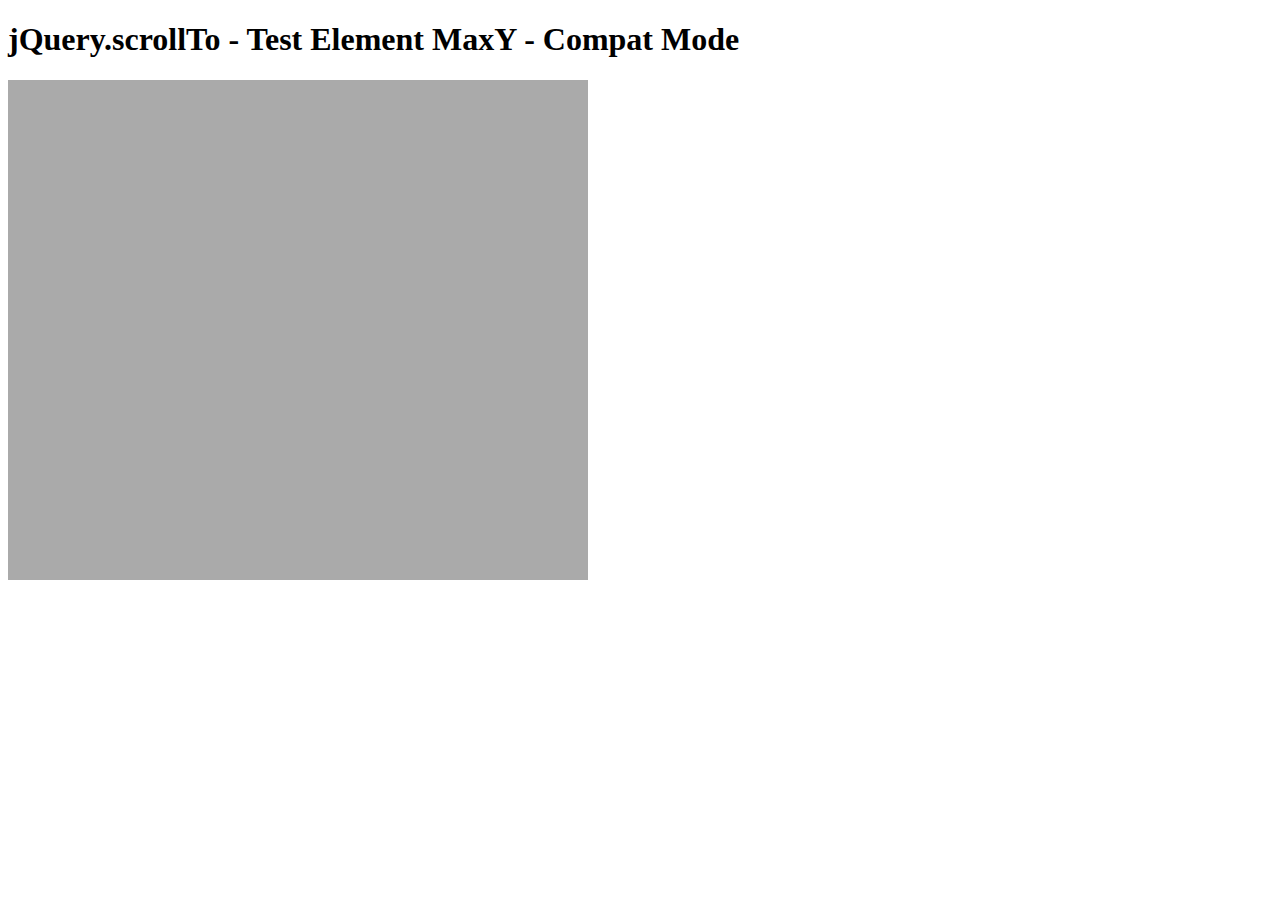
<file: assets/plugins/jquery-scrollTo/tests/ElemMaxY-compat.html>
<!DOCTYPE html PUBLIC "-//W3C//DTD XHTML 1.0 Transitional//EN" "http://www.w3.org/TR/xhtml1/DTD/xhtml1-transitional.dtd">
<html xmlns="http://www.w3.org/1999/xhtml">
<head>
	<meta http-equiv="Content-Type" content="text/html; charset=iso-8859-1" />
	<title>jQuery.scrollTo - Test Element MaxY - Compat Mode</title>
	<script type="text/javascript" src="https://code.jquery.com/jquery-1.11.0.js"></script>
	<script type="text/javascript" src="../jquery.scrollTo.js"></script>
	<script type="text/javascript" src="test.js"></script>
</head>
<body>
	<h1>jQuery.scrollTo - Test Element MaxY - Compat Mode</h1>
	
	<div id="viewport" style="width:600px;height:500px;overflow: auto">
		<div id="ua" style="height:1500px; width:500px; padding:0 40px; background-color:#AAA">
			&nbsp;
		</div>
	</div>
	<script type="text/javascript">
		$('#viewport').test();
	</script>
</html>
</file>
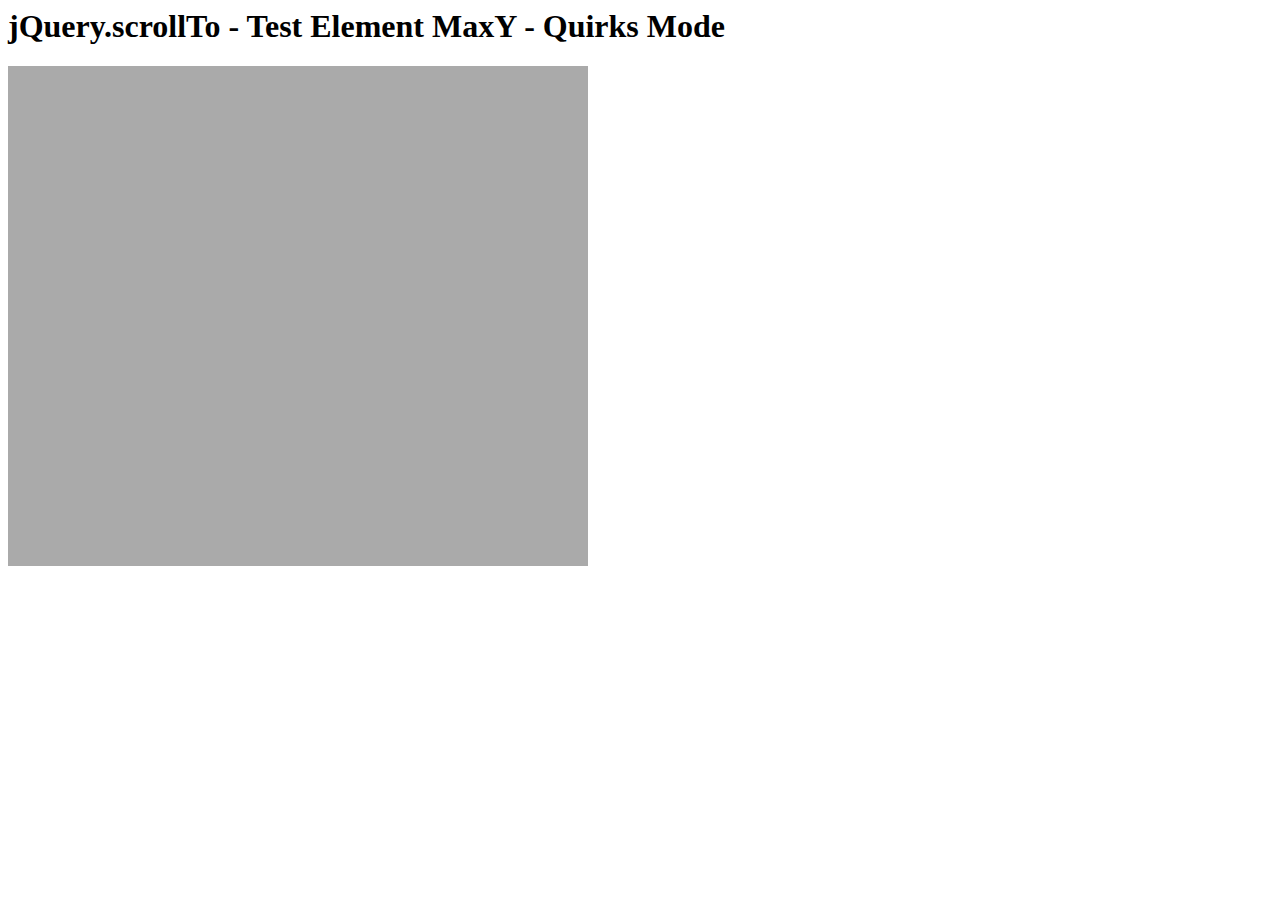
<file: assets/plugins/jquery-scrollTo/tests/ElemMaxY-quirks.html>
<html>
<head>
	<meta http-equiv="Content-Type" content="text/html; charset=iso-8859-1" />
	<title>jQuery.scrollTo - Test Element MaxY - Quirks Mode</title>
	<script type="text/javascript" src="https://code.jquery.com/jquery-1.11.0.js"></script>
	<script type="text/javascript" src="../jquery.scrollTo.js"></script>
	<script type="text/javascript" src="test.js"></script>
</head>
<body>
	<h1>jQuery.scrollTo - Test Element MaxY - Quirks Mode</h1>
	
	<div id="viewport" style="width:600px;height:500px;overflow: auto">
		<div id="ua" style="height:1500px; width:500px; padding:0 40px; background-color:#AAA">
			&nbsp;
		</div>
	</div>
	<script type="text/javascript">
		$('#viewport').test();
	</script>
</html>
</file>
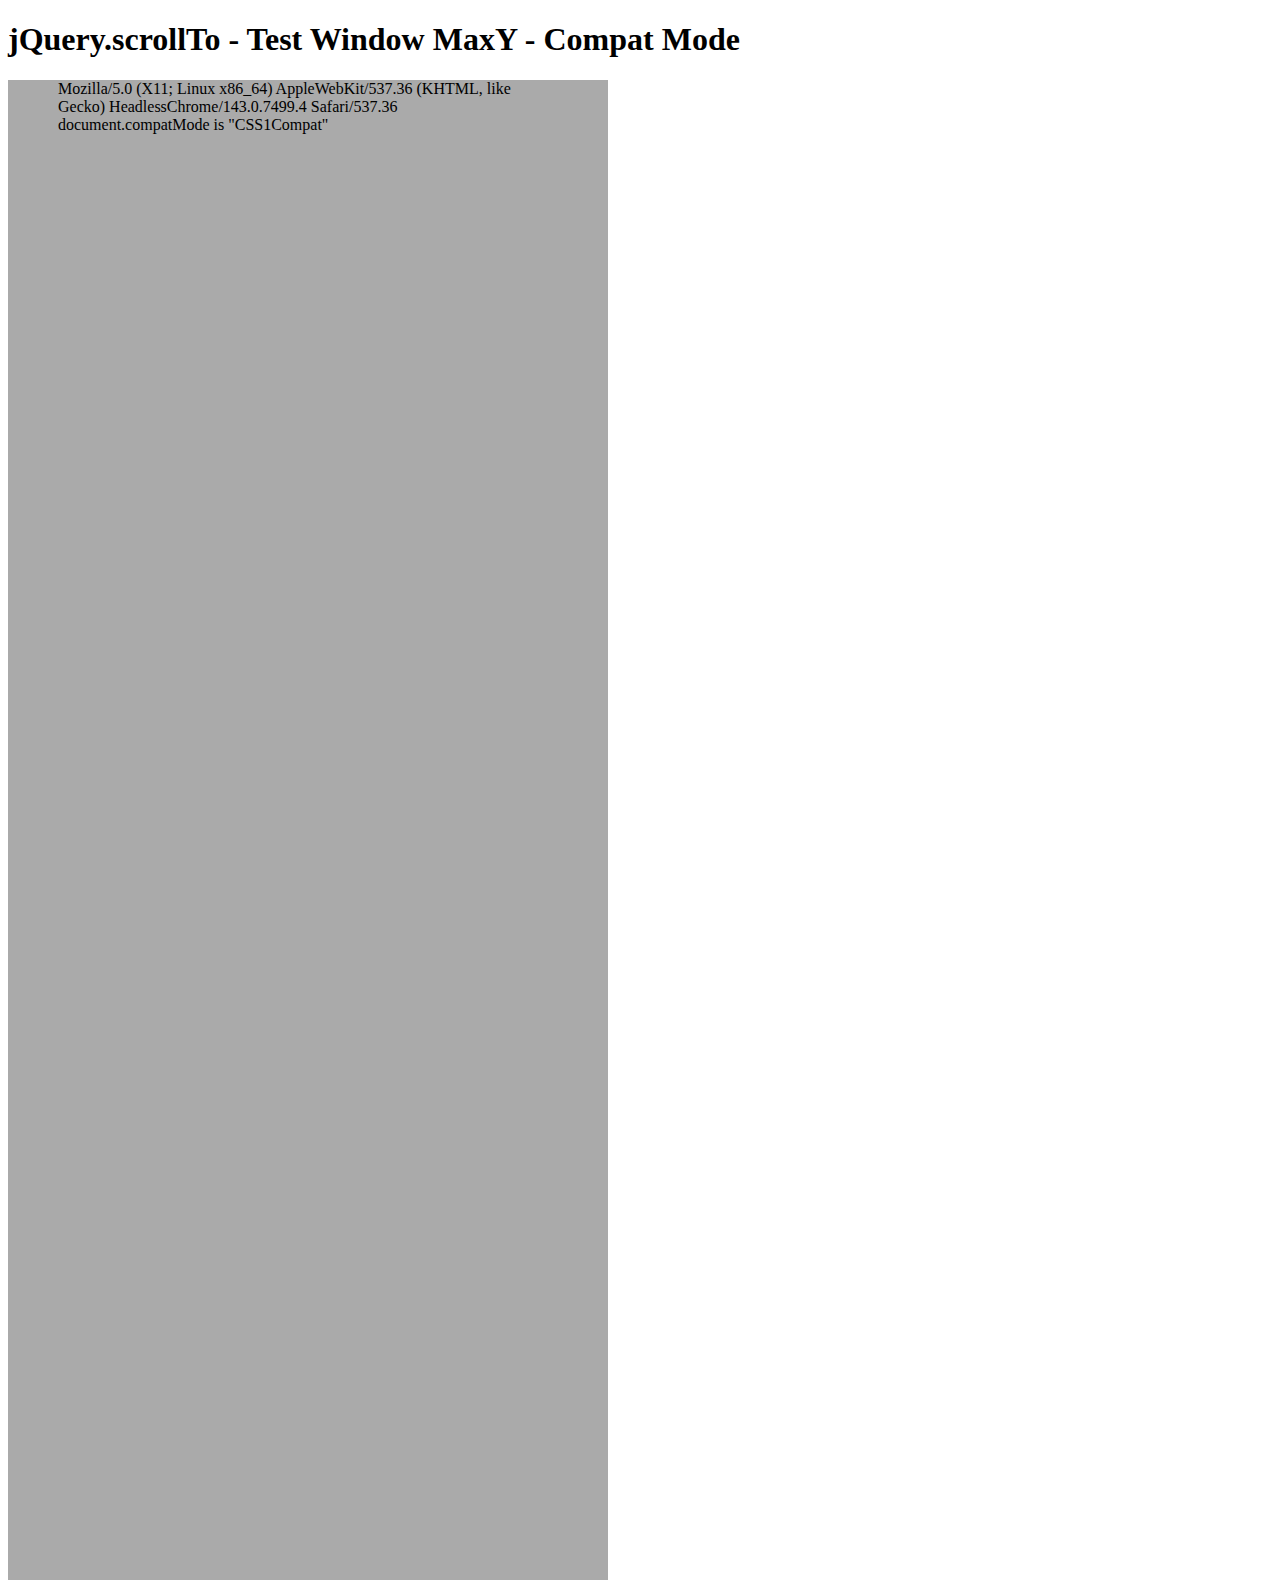
<file: assets/plugins/jquery-scrollTo/tests/WinMaxY-compat.html>
<!DOCTYPE html PUBLIC "-//W3C//DTD XHTML 1.0 Transitional//EN" "http://www.w3.org/TR/xhtml1/DTD/xhtml1-transitional.dtd">
<html xmlns="http://www.w3.org/1999/xhtml">
<head>
	<meta http-equiv="Content-Type" content="text/html; charset=iso-8859-1" />
	<title>jQuery.scrollTo - Test Window MaxY - Compat Mode</title>
	<script type="text/javascript" src="https://code.jquery.com/jquery-1.11.0.js"></script>
	<script type="text/javascript" src="../jquery.scrollTo.js"></script>
	<script type="text/javascript" src="test.js"></script>
</head>
<body>
	<h1>jQuery.scrollTo - Test Window MaxY - Compat Mode</h1>
	
	<div id="ua" style="height:1500px; width:500px; padding:0 50px; background-color:#AAA">
		&nbsp;
	</div>
	<script type="text/javascript">
		$(window).test();
	</script>
</html>
</file>
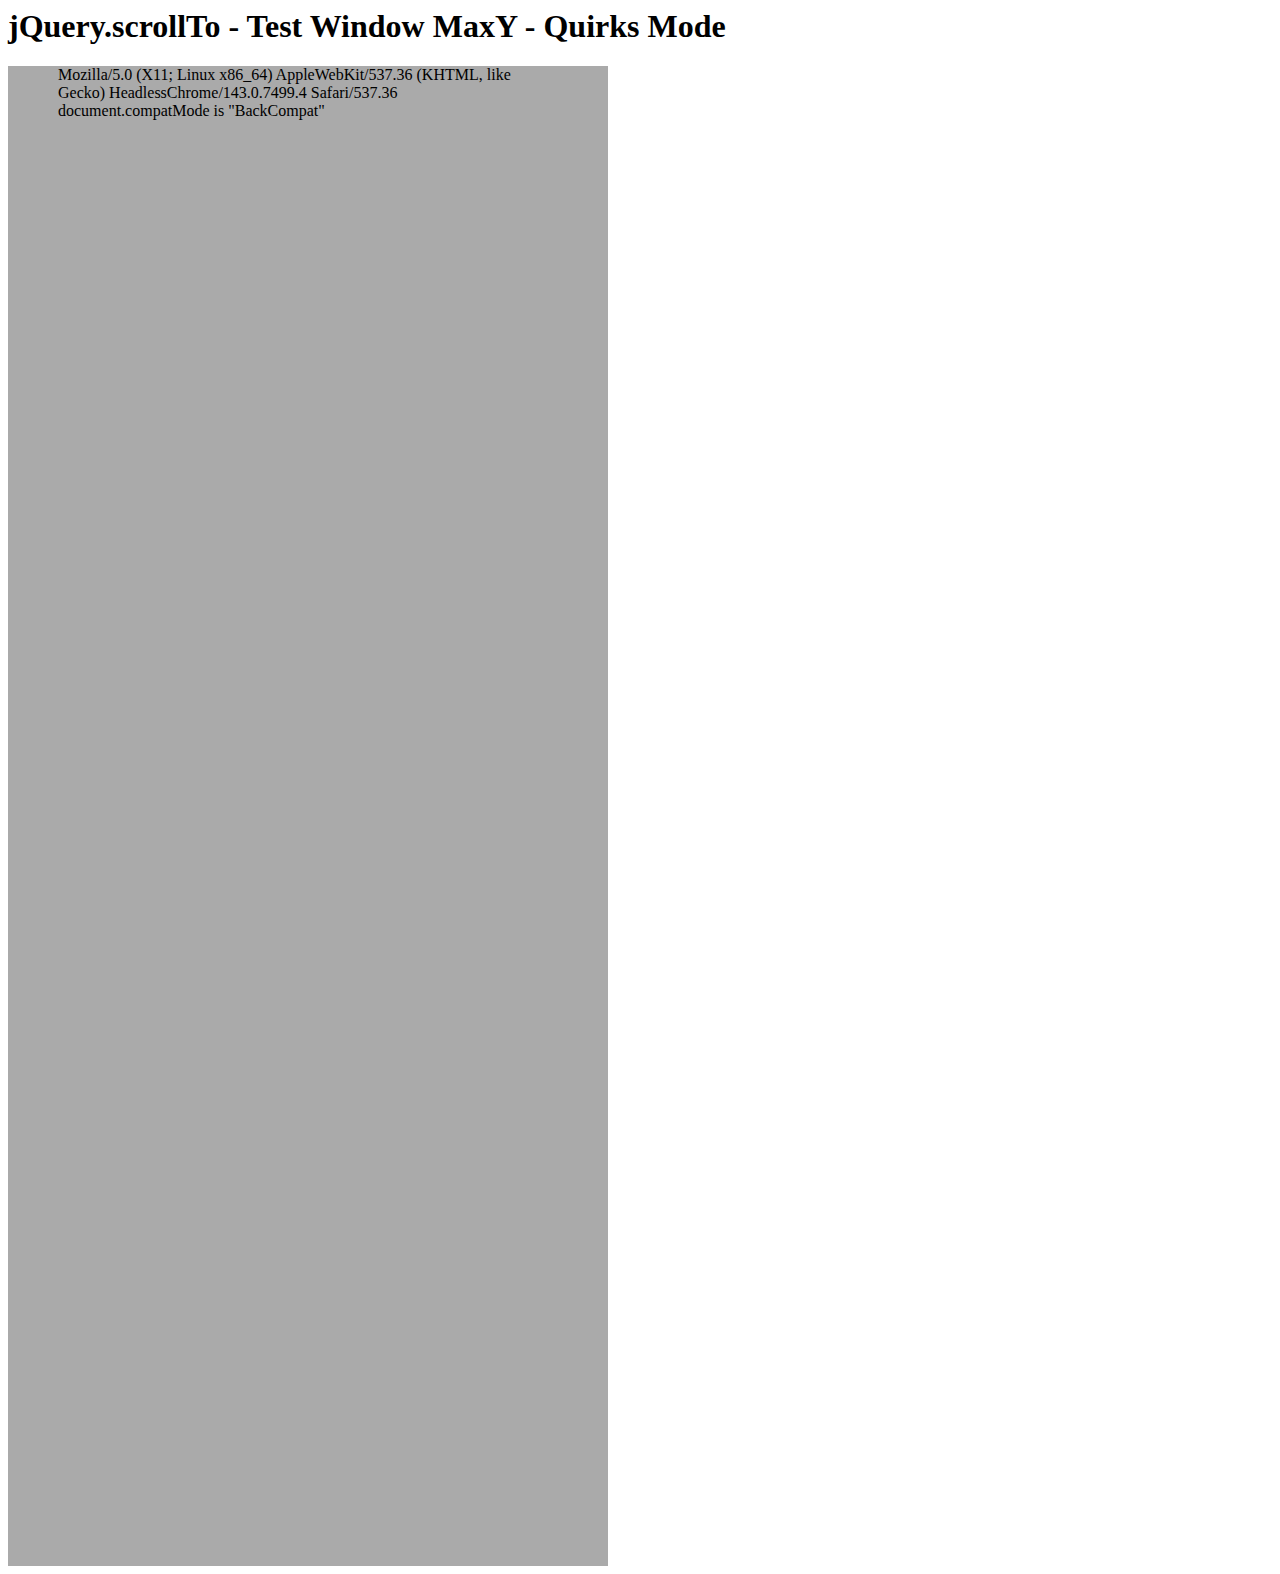
<file: assets/plugins/jquery-scrollTo/tests/WinMaxY-quirks.html>
<html>
<head>
	<meta http-equiv="Content-Type" content="text/html; charset=iso-8859-1" />
	<title>jQuery.scrollTo - Test Window MaxY - Quirks Mode</title>
	<script type="text/javascript" src="https://code.jquery.com/jquery-1.11.0.js"></script>
	<script type="text/javascript" src="../jquery.scrollTo.js"></script>
	<script type="text/javascript" src="test.js"></script>
</head>
<body>
	<h1>jQuery.scrollTo - Test Window MaxY - Quirks Mode</h1>

	<div id="ua" style="height:1500px; width:500px; padding:0 50px; background-color:#AAA">
		&nbsp;
	</div>
	<script type="text/javascript">
		$(window).test();
	</script>
</html>
</file>
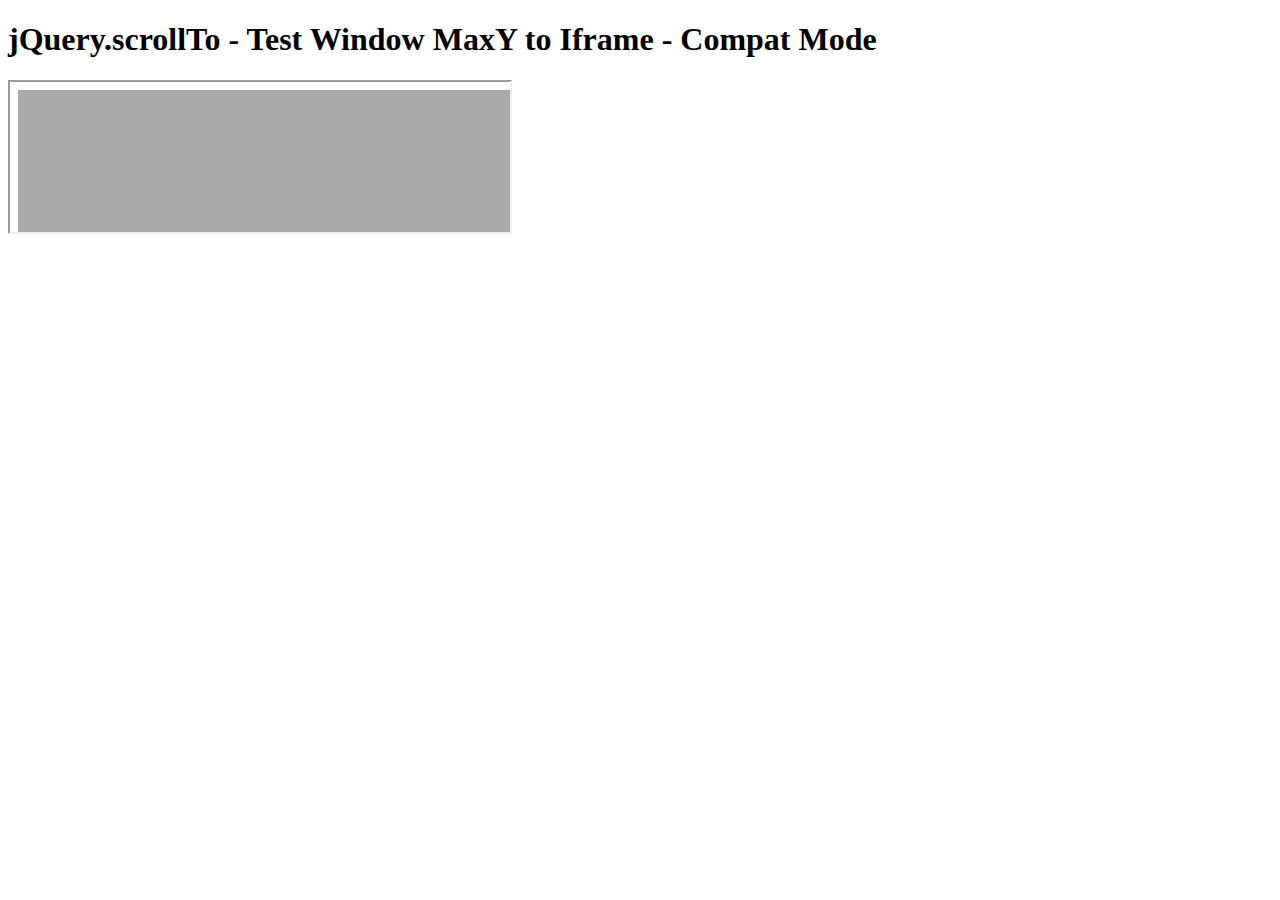
<file: assets/plugins/jquery-scrollTo/tests/WinMaxY-to-iframe-compat.html>
<!DOCTYPE html PUBLIC "-//W3C//DTD XHTML 1.0 Transitional//EN" "http://www.w3.org/TR/xhtml1/DTD/xhtml1-transitional.dtd">
<html xmlns="http://www.w3.org/1999/xhtml">
<head>
	<meta http-equiv="Content-Type" content="text/html; charset=iso-8859-1" />
	<title>jQuery.scrollTo - Test Window MaxY to Iframe - Compat Mode</title>
	<script type="text/javascript" src="https://code.jquery.com/jquery-1.11.0.js"></script>
	<script type="text/javascript" src="../jquery.scrollTo.js"></script>
	<script type="text/javascript" src="test.js"></script>
</head>
<body>
	<h1>jQuery.scrollTo - Test Window MaxY to Iframe - Compat Mode</h1>

	<iframe src="WinMaxY-compat.html?notest"  style="width:500px" /></iframe>
	
	<script type="text/javascript">
		setTimeout(function(){
			$('iframe').test();
		}, 1500 );
	</script>
</html>
</file>
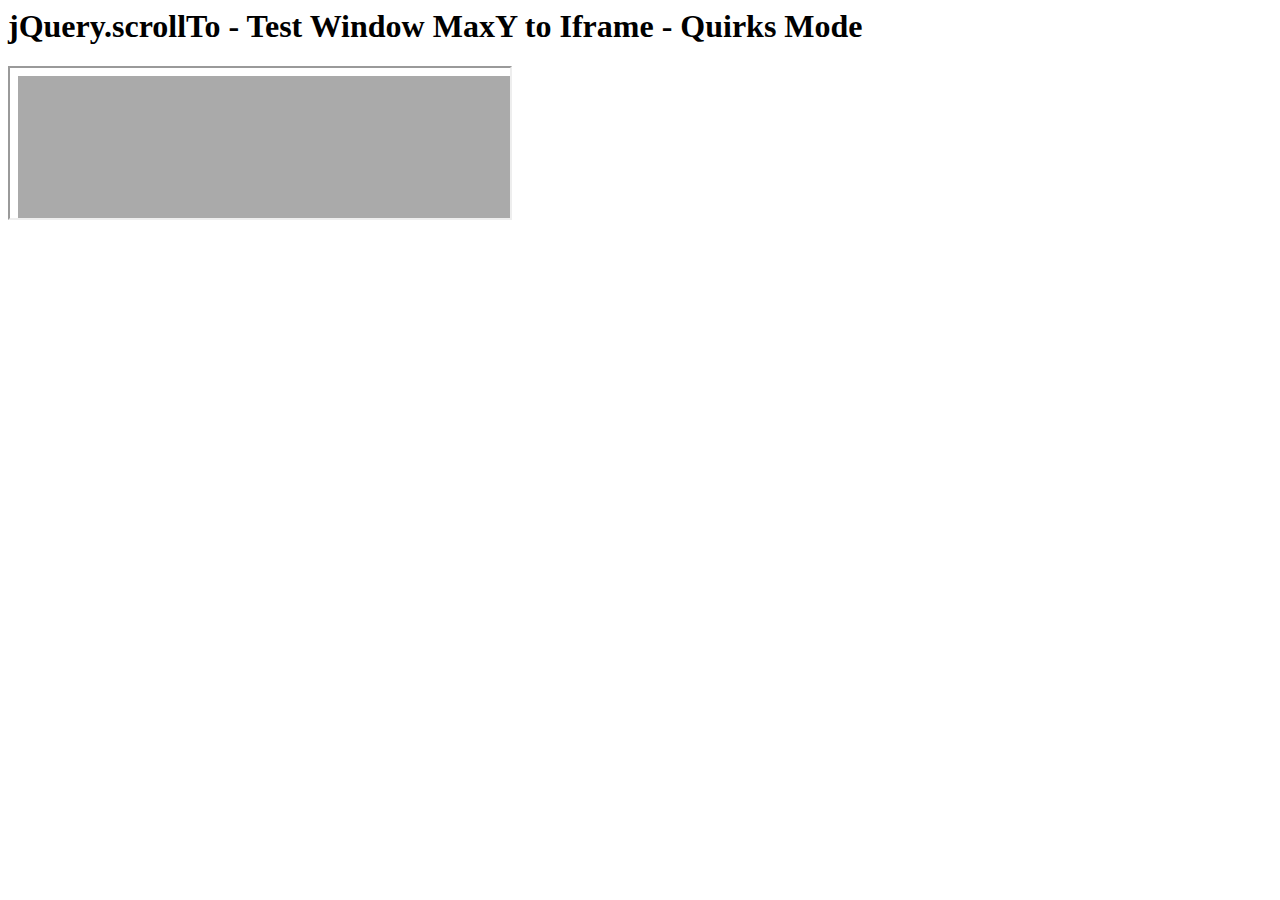
<file: assets/plugins/jquery-scrollTo/tests/WinMaxY-to-iframe-quirks.html>
<html>
<head>
	<meta http-equiv="Content-Type" content="text/html; charset=iso-8859-1" />
	<title>jQuery.scrollTo - Test Window MaxY to Iframe - Quirks Mode</title>
	<script type="text/javascript" src="https://code.jquery.com/jquery-1.11.0.js"></script>
	<script type="text/javascript" src="../jquery.scrollTo.js"></script>
	<script type="text/javascript" src="test.js"></script>
</head>
<body>
	<h1>jQuery.scrollTo - Test Window MaxY to Iframe - Quirks Mode</h1>
	
	<iframe src="WinMaxY-quirks.html?notest" style="width:500px"></iframe>
	
	<script type="text/javascript">
		setTimeout(function(){
			$('iframe').test();
		}, 1500 );
	</script>
</html>
</file>
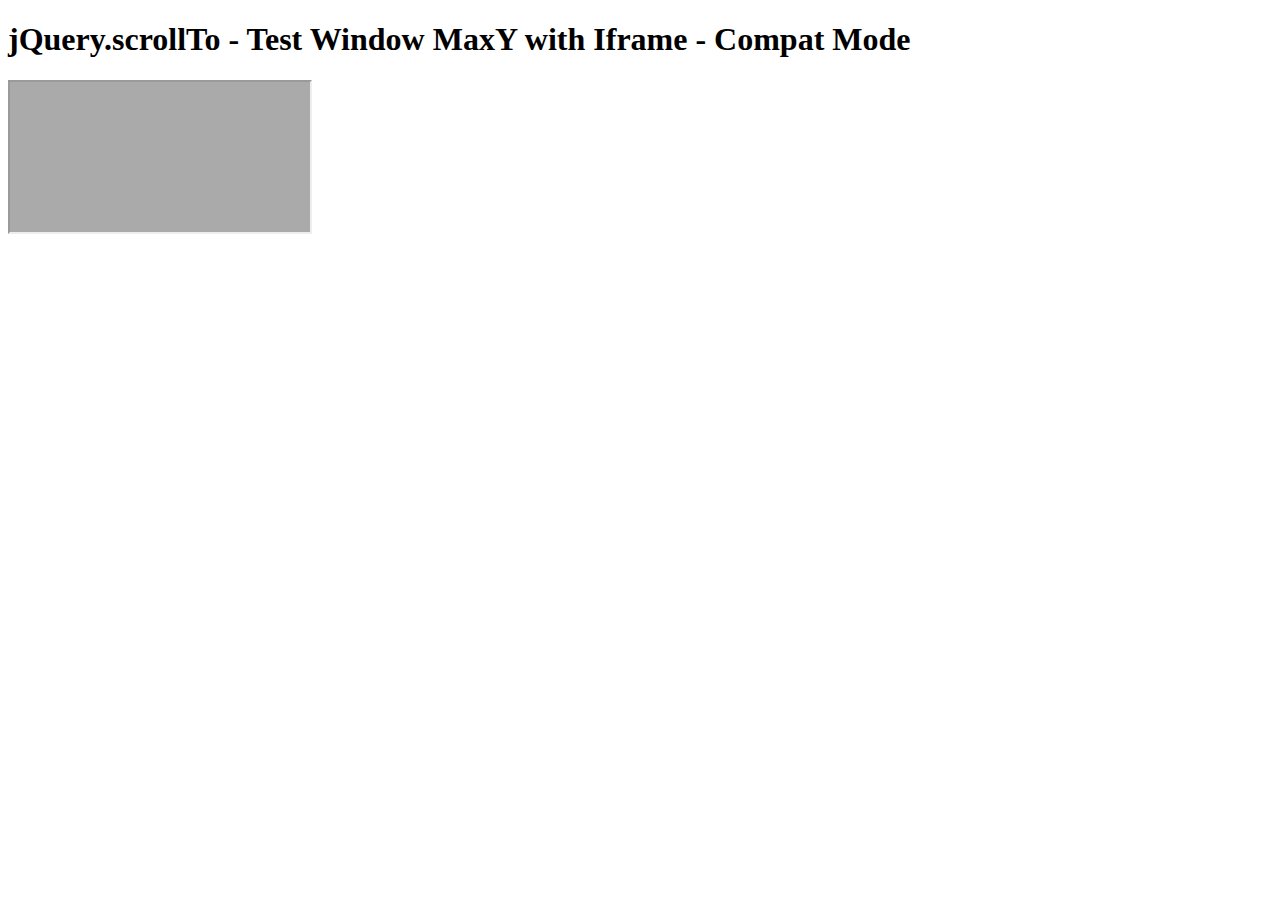
<file: assets/plugins/jquery-scrollTo/tests/WinMaxY-with-iframe-compat.html>
<!DOCTYPE html PUBLIC "-//W3C//DTD XHTML 1.0 Transitional//EN" "http://www.w3.org/TR/xhtml1/DTD/xhtml1-transitional.dtd">
<html xmlns="http://www.w3.org/1999/xhtml">
<head>
	<meta http-equiv="Content-Type" content="text/html; charset=iso-8859-1" />
	<title>jQuery.scrollTo - Test Window MaxY with Iframe - Compat Mode</title>
</head>
<body>
	<h1>jQuery.scrollTo - Test Window MaxY with Iframe - Compat Mode</h1>
	
	<iframe src="WinMaxY-compat.html" />
</html>
</file>
<file: assets/css/styles.css>
/*
 * Template Name: Decibel - Responsive website template for bands and musicians
 * Version: 1.0
 * Author: Xiaoying Riley at 3rd Wave Media
 * Website: http://themes.3rdwavemedia.com/
 * Twitter: @3rdwave_themes
*/
/* Green (default) */
/* Blue (light) */
/* Red */
/* Yellow */
/* Blue (dark) */
/* Aqua */
/* Purple */
/* Pink */
/* Gold */
/* Lime */
/* ======= Base ======= */
html,
body {
  height: 100%;
}
body {
  font-family: 'Source Sans Pro', sans-serif;
  color: #101113;
  font-size: 14px;
  -webkit-font-smoothing: antialiased;
  -moz-osx-font-smoothing: grayscale;
}
h1,
h2,
h3,
h4,
h5,
h6 {
  font-family: 'Raleway', sans-serif;
  font-weight: 900;
}
p {
  margin-bottom: 15px;
  line-height: 1.5;
}
a {
  color: #5bb66f;
  -webkit-transition: all 0.4s ease-in-out;
  -moz-transition: all 0.4s ease-in-out;
  -ms-transition: all 0.4s ease-in-out;
  -o-transition: all 0.4s ease-in-out;
}
a:hover,
a:active {
  text-decoration: underline;
  color: #4cab61;
}
a:focus {
  text-decoration: none;
  color: #4cab61;
  outline: none;
}
.btn,
a.btn {
  -webkit-transition: all 0.4s ease-in-out;
  -moz-transition: all 0.4s ease-in-out;
  -ms-transition: all 0.4s ease-in-out;
  -o-transition: all 0.4s ease-in-out;
  -webkit-border-radius: 0;
  -moz-border-radius: 0;
  -ms-border-radius: 0;
  -o-border-radius: 0;
  border-radius: 0;
  -moz-background-clip: padding;
  -webkit-background-clip: padding-box;
  background-clip: padding-box;
  font-weight: bold;
  letter-spacing: 0.5px;
}
a.btn-primary,
.btn-primary {
  background: #5bb66f;
  border: 2px solid #5bb66f;
  color: #fff;
  text-transform: uppercase;
  -webkit-box-shadow: inset 0 0 0 0 #3d884d;
  -moz-box-shadow: inset 0 0 0 0 #3d884d;
  box-shadow: inset 0 0 0 0 #3d884d;
}
a.btn-primary:hover,
.btn-primary:hover {
  -webkit-box-shadow: inset 0 100px 0 0 #3d884d;
  -moz-box-shadow: inset 0 100px 0 0 #3d884d;
  box-shadow: inset 0 100px 0 0 #3d884d;
}
a.btn-primary:hover,
.btn-primary:hover,
a.btn-primary:active,
.btn-primary:active,
a.btn-primary:focus,
.btn-primary:focus {
  background: #3d884d;
  border: 2px solid #3d884d;
  color: #fff;
  outline: none;
}
a.btn-secondary,
.btn-secondary {
  background: #1c1d21;
  border: 2px solid #1c1d21;
  color: #fff;
  text-transform: uppercase;
  -webkit-box-shadow: inset 0 0 0 0 #5bb66f;
  -moz-box-shadow: inset 0 0 0 0 #5bb66f;
  box-shadow: inset 0 0 0 0 #5bb66f;
}
a.btn-secondary:hover,
.btn-secondary:hover {
  -webkit-box-shadow: inset 0 100px 0 0 #3d884d;
  -moz-box-shadow: inset 0 100px 0 0 #3d884d;
  box-shadow: inset 0 100px 0 0 #3d884d;
}
a.btn-secondary:hover,
.btn-secondary:hover,
a.btn-secondary:active,
.btn-secondary:active,
a.btn-secondary:focus,
.btn-secondary:focus {
  background: #3d884d;
  border: 2px solid #3d884d;
  color: #fff;
  outline: none;
}
a.btn-ghost-primary,
.btn-ghost-primary {
  background: none;
  border: 2px solid #5bb66f;
  color: #5bb66f;
  -webkit-box-shadow: inset 0 0 0 0 #5bb66f;
  -moz-box-shadow: inset 0 0 0 0 #5bb66f;
  box-shadow: inset 0 0 0 0 #5bb66f;
  text-transform: uppercase;
}
a.btn-ghost-primary:active,
.btn-ghost-primary:active,
a.btn-ghost-primary:focus,
.btn-ghost-primary:focus {
  border: 2px solid #5bb66f;
  color: #5bb66f;
  outline: none;
}
a.btn-ghost-primary:hover,
.btn-ghost-primary:hover {
  -webkit-box-shadow: inset 0 100px 0 0 #5bb66f;
  -moz-box-shadow: inset 0 100px 0 0 #5bb66f;
  box-shadow: inset 0 100px 0 0 #5bb66f;
  background: #5bb66f;
  color: #fff;
  border: 2px solid #5bb66f;
}
a.btn-ghost-secondary,
.btn-ghost-secondary {
  background: none;
  border: 2px solid #101113;
  color: #101113;
  -webkit-box-shadow: inset 0 0 0 0 #101113;
  -moz-box-shadow: inset 0 0 0 0 #101113;
  box-shadow: inset 0 0 0 0 #101113;
  text-transform: uppercase;
}
a.btn-ghost-secondary:active,
.btn-ghost-secondary:active,
a.btn-ghost-secondary:focus,
.btn-ghost-secondary:focus {
  border: 2px solid #101113;
  outline: none;
  color: #101113;
}
a.btn-ghost-secondary:hover,
.btn-ghost-secondary:hover {
  background: #101113;
  -webkit-box-shadow: inset 0 100px 0 0 #101113;
  -moz-box-shadow: inset 0 100px 0 0 #101113;
  box-shadow: inset 0 100px 0 0 #101113;
  color: #fff;
  border: 2px solid #101113;
}
a.btn-cta,
.btn-cta {
  font-size: 16px;
  padding: 10px 30px;
}
.form-control {
  -webkit-box-shadow: none;
  -moz-box-shadow: none;
  box-shadow: none;
  height: 45px;
  border-color: #eee;
}
.form-control::-webkit-input-placeholder {
  /* WebKit browsers */
  color: #ccc;
}
.form-control:-moz-placeholder {
  /* Mozilla Firefox 4 to 18 */
  color: #ccc;
}
.form-control::-moz-placeholder {
  /* Mozilla Firefox 19+ */
  color: #ccc;
}
.form-control:-ms-input-placeholder {
  /* Internet Explorer 10+ */
  color: #ccc;
}
.form-control:focus {
  border-color: #e1e1e1;
  -webkit-box-shadow: none;
  -moz-box-shadow: none;
  box-shadow: none;
}
input[type="text"],
input[type="email"],
input[type="password"],
input[type="submit"],
input[type="button"],
textarea {
  appearance: none;
  /* for mobile safari */
  -webkit-appearance: none;
}
label {
  color: #4cab61;
}
.form-group {
  margin-bottom: 30px;
}
.highlight {
  color: #5bb66f;
}
#topcontrol {
  -webkit-transition: all 0.4s ease-in-out;
  -moz-transition: all 0.4s ease-in-out;
  -ms-transition: all 0.4s ease-in-out;
  -o-transition: all 0.4s ease-in-out;
  background: #fff;
  border: 2px solid #101113;
  color: #101113;
  text-align: center;
  display: inline-block;
  z-index: 30;
  width: 36px;
  height: 36px;
}
#topcontrol:hover {
  background: #101113;
  border: 2px solid #101113;
  color: #fff;
}
#topcontrol .fa {
  position: relative;
  top: 2px;
  font-size: 25px;
  font-weight: bold;
}
/* Generic section styling */
.section {
  padding-top: 90px;
  padding-bottom: 90px;
}
.section-title {
  text-transform: uppercase;
  margin-top: 0;
  margin-bottom: 60px;
  font-weight: 800;
  font-size: 32px;
  position: relative;
  padding-bottom: 5px;
}
.section-title:after {
  content: "";
  display: inline-block;
  height: 4px;
  width: 60px;
  background: #5bb66f;
  position: absolute;
  left: 50%;
  bottom: -5px;
  margin-left: -30px;
  -webkit-border-radius: 1px;
  -moz-border-radius: 1px;
  -ms-border-radius: 1px;
  -o-border-radius: 1px;
  border-radius: 1px;
  -moz-background-clip: padding;
  -webkit-background-clip: padding-box;
  background-clip: padding-box;
}
/* ====== Header ======= */
.header {
  color: #fff;
  padding-top: 15px;
}
.header-scrolled {
  -webkit-box-shadow: 0 0 4px rgba(0, 0, 0, 0.5);
  -moz-box-shadow: 0 0 4px rgba(0, 0, 0, 0.5);
  box-shadow: 0 0 4px rgba(0, 0, 0, 0.5);
  background: rgba(0, 0, 0, 0.8);
  -webkit-transition: all 0.6s ease-in-out;
  -moz-transition: all 0.6s ease-in-out;
  -ms-transition: all 0.6s ease-in-out;
  -o-transition: all 0.6s ease-in-out;
  padding-top: 5px;
  padding-bottom: 0;
}
.header-scrolled .nav > li > a {
  color: rgba(255, 255, 255, 0.65);
}
/* ====== Nav ======= */
.navbar-toggle {
  margin-right: 0;
  margin-top: 0;
  margin-bottom: 15px;
  background: none;
  position: relative;
  top: 5px;
}
.navbar-toggle:focus {
  outline: none;
}
.navbar-toggle .toggle-title {
  display: inline-block;
  float: left;
  color: rgba(255, 255, 255, 0.9);
  margin-right: 10px;
  font-weight: bold;
  text-transform: uppercase;
  position: relative;
  top: -1px;
}
.navbar-toggle .icon-bar-wrapper {
  float: left;
}
.navbar-toggle .icon-bar {
  background-color: #5bb66f;
  height: 3px;
  -webkit-opacity: 0.8;
  -moz-opacity: 0.8;
  opacity: 0.8;
}
.navbar-toggle:hover .icon-bar {
  -webkit-opacity: 1;
  -moz-opacity: 1;
  opacity: 1;
}
.navbar-nav {
  display: inline-block;
  margin-left: auto;
  margin-right: auto;
}
.nav > li > a {
  color: #fff;
  color: rgba(255, 255, 255, 0.7);
  font-size: 14px;
  font-weight: 600;
  text-transform: uppercase;
}
.nav > li > a:focus,
.nav > li > a:hover {
  background: none;
  outline: none;
}
.nav > li.active > a {
  color: #fff;
}
/* ======= Footer ======= */
.footer {
  background: #000000;
  font-weight: normal;
  color: rgba(255, 255, 255, 0.6);
}
.footer a {
  color: #5bb66f;
}
.footer a:hover {
  color: #449a57;
}
.footer-content {
  padding: 15px;
}
/* ======= Promo Section ======= */
.vegas-timer-progress {
  background: #5bb66f;
}
.promo-section {
  height: 100%;
  min-height: 660px;
  width: 100%;
  position: relative;
  color: #fff;
  background: #101113;
}
.logo-holder {
  height: 100px;
  text-align: center;
  background-color: transparent;
  background-position: center center;
  background-repeat: no-repeat;
  margin-top: 0;
  margin-bottom: 30px;
  text-indent: -9999px;
  overflow: hidden;
}
.promo-content {
  padding-top: 80px;
}
.promo-content .headline {
  font-size: 48px;
  text-transform: uppercase;
  text-shadow: 0 1px 1px rgba(0, 0, 0, 0.4);
}
.promo-content .tagline {
  font-size: 24px;
  margin-bottom: 90px;
}
.updates-block {
  position: absolute;
  bottom: 2px;
  width: 100%;
  height: 160px;
  padding-top: 30px;
  padding-bottom: 30px;
  background: rgba(0, 0, 0, 0.8);
  color: #fff;
}
.updates-block .updates-block-inner {
  padding-left: 60px;
  padding-right: 60px;
  position: relative;
}
.updates-block .carousel-inner {
  min-height: 100px;
}
.updates-block .media-holder {
  display: inline-block;
  position: absolute;
  width: 170px;
  height: 100px;
  left: 0;
}
.updates-block .media-thumb {
  position: relative;
}
.updates-block .video-play-trigger {
  position: absolute;
  width: 36px;
  height: 36px;
  left: 50%;
  margin-left: -18px;
  text-align: center;
  z-index: 5;
  top: 50%;
  margin-top: -18px;
  color: #fff;
  background: rgba(0, 0, 0, 0.8);
  -webkit-border-radius: 50%;
  -moz-border-radius: 50%;
  -ms-border-radius: 50%;
  -o-border-radius: 50%;
  border-radius: 50%;
  -moz-background-clip: padding;
  -webkit-background-clip: padding-box;
  background-clip: padding-box;
  cursor: pointer;
}
.updates-block .video-play-trigger:hover {
  background: rgba(91, 182, 111, 0.6);
}
.updates-block .video-play-trigger .fa {
  color: #fff;
  font-size: 16px;
  padding-top: 10px;
  padding-left: 4px;
}
.updates-block .glyphicon {
  margin: 0;
  margin-top: -20px;
}
.updates-block .glyphicon-chevron-left {
  background: transparent url('../images/left-arrow.svg') no-repeat left top;
  width: 23px;
  height: 40px;
  left: -60px;
}
.updates-block .glyphicon-chevron-left:before {
  display: none;
}
.updates-block .glyphicon-chevron-right {
  background: transparent url('../images/right-arrow.svg') no-repeat right top;
  width: 23px;
  height: 40px;
  right: -60px;
}
.updates-block .glyphicon-chevron-right:before {
  display: none;
}
.updates-block .carousel-control {
  display: inline-block;
  width: 23px;
  height: 100px;
  -webkit-opacity: 0.25;
  -moz-opacity: 0.25;
  opacity: 0.25;
  text-shadow: none;
}
.updates-block .carousel-control:hover {
  -webkit-opacity: 0.6;
  -moz-opacity: 0.6;
  opacity: 0.6;
}
.updates-block .carousel-control.right {
  background-image: none;
}
.updates-block .carousel-control.left {
  background-image: none;
}
.updates-block .carousel .item {
  height: 100px;
}
.updates-block .carousel-content {
  padding-left: 200px;
  max-width: 760px;
}
.updates-block .carousel-content.no-media-holder {
  padding-left: 0;
  max-width: 620px;
}
.updates-block .carousel-content.no-media-holder .title {
  margin-bottom: 15px;
}
.updates-block .carousel-content .title {
  font-size: 18px;
  font-weight: 600;
  margin-top: 0;
  margin-bottom: 5px;
}
.updates-block .carousel-content .btn-cta {
  position: absolute;
  right: 0;
  top: 30px;
}
.updates-block .carousel-content .desc {
  color: rgba(255, 255, 255, 0.6);
}
.updates-block .carousel-content .desc a {
  color: #fff;
}
.updates-block .carousel-content .desc a.more-link {
  color: #5bb66f;
  vertical-align: middle;
}
.updates-block .carousel-content .desc a.more-link:hover {
  color: #449a57;
}
.updates-block .carousel-content .highlight {
  color: #5bb66f;
}
.countdown-box {
  font-size: 16px;
}
.countdown-box .number {
  font-weight: 700;
  color: #5bb66f;
  font-size: 24px;
}
.countdown-box .unit {
  color: rgba(255, 255, 255, 0.6);
  padding-left: 5px;
  padding-right: 5px;
  font-size: 14px;
}
/* ======= Gigs Section ======= */
.gigs-section .container {
  max-width: 860px;
}
.gigs-section .item {
  position: relative;
  padding-left: 60px;
  padding-top: 15px;
  padding-bottom: 15px;
  border-bottom: 1px solid #eee;
}
.gigs-section .date-label {
  background: #101113;
  color: #fff;
  text-align: center;
  display: inline-block;
  width: 45px;
  height: 55px;
  padding-top: 4px;
  position: absolute;
  left: 0;
  top: 15px;
}
.gigs-section .date-label .number {
  font-size: 20px;
  font-weight: 700;
}
.gigs-section .date-label .month {
  font-size: 12px;
  font-weight: 600;
  font-family: 'Raleway', sans-serif;
  color: rgba(255, 255, 255, 0.8);
}
.gigs-section .gig-title {
  font-size: 16px;
  margin-top: 0;
  margin-bottom: 10px;
  font-weight: 700;
}
.gigs-section .meta-list {
  color: #788191;
}
.gigs-section .meta-list a {
  color: #788191;
}
.gigs-section .meta-list .fa {
  margin-right: 5px;
  color: #5bb66f;
  font-size: 16px;
}
.gigs-section .gig-actions {
  position: absolute;
  right: 0;
  top: 15px;
}
.gigs-section .gig-actions .btn {
  margin-right: 5px;
}
.gigs-section .gig-actions .btn:last-child {
  margin-right: 0;
}
.gigs-section .info-extra {
  color: #4f545e;
  font-size: 16px;
}
.gigs-section .gigs-contact {
  margin-top: 60px;
}
.gigs-section .gigs-contact .title {
  font-size: 18px;
  margin-top: 0;
  margin-bottom: 15px;
}
.gigs-section .gigs-contact .intro {
  font-size: 16px;
  color: #4f545e;
  max-width: 800px;
}
.gigs-section .gigs-contact .btn {
  margin-top: 15px;
}
/* ======= Music Section ======= */
.music-section {
  background: #f5f5f5;
}

.about-section {
  background: #f5f5f5;
}

.music-section .sc-block {
  max-width: 860px;
  margin-bottom: 90px;
}
.music-section .sc-block .item {
  margin-bottom: 15px;
}
.music-section .albums-block .item {
  margin-bottom: 45px;
}
.music-section .albums-block .item-inner {
  position: relative;
  padding-right: 60px;
}
.music-section .albums-block .arrow-holder {
  content: "";
  display: block;
  width: 0;
  height: 0;
  border-left: 20px solid transparent;
  border-right: 20px solid transparent;
  border-top: 20px solid #25532f;
  position: absolute;
  left: -10px;
  top: 37px;
  bottom: -20px;
}
.music-section .albums-block .cover-figure {
  max-width: 235px;
  max-height: 235px;
  position: relative;
  display: inline-block;
  margin-bottom: 15px;
  background: #101113;
  -webkit-box-shadow: 0 0 4px rgba(0, 0, 0, 0.5);
  -moz-box-shadow: 0 0 4px rgba(0, 0, 0, 0.5);
  box-shadow: 0 0 4px rgba(0, 0, 0, 0.5);
}
.music-section .albums-block .cover-figure .cover-image {
  position: relative;
  -webkit-opacity: 0.95;
  -moz-opacity: 0.95;
  opacity: 0.95;
}
.music-section .albums-block .cover-figure .record-holder {
  max-width: 235px;
  max-height: 235px;
  display: inline-block;
  position: absolute;
  right: -80px;
  bottom: 0;
  -webkit-transition: all 0.6s ease-in-out;
  -moz-transition: all 0.6s ease-in-out;
  -ms-transition: all 0.6s ease-in-out;
  -o-transition: all 0.6s ease-in-out;
}
.music-section .albums-block .cover-figure:hover .cover-image {
  -webkit-opacity: 1;
  -moz-opacity: 1;
  opacity: 1;
}
.music-section .albums-block .cover-figure:hover .record-holder {
  right: -118px;
}
.music-section .albums-block .cover-label {
  position: absolute;
  left: -10px;
  top: 0;
  background: #5bb66f;
  color: #fff;
  font-family: 'Raleway', sans-serif;
  text-transform: uppercase;
  font-weight: 700;
  font-size: 12px;
  padding: 10px;
}
.music-section .albums-block .album-title {
  font-size: 14px;
  margin-bottom: 15px;
  margin-top: 0;
  max-width: 235px;
  white-space: nowrap;
  overflow: hidden;
  text-overflow: ellipsis;
  text-align: center;
  display: inline-block;
}
.music-section .music-action {
  margin-top: 30px;
}
/* ======= About Section ======= */
.about-section .section-title {
  margin-bottom: 30px;
}
.about-section .section-intro {
  margin-bottom: 60px;
  max-width: 800px;
  font-size: 16px;
  color: #4f545e;
}
.about-section .item-inner {
  padding: 30px;
}
.about-section .member-name {
  font-size: 16px;
  margin-top: 0;
  margin-bottom: 15px;
}
.about-section .member-desc {
  color: #4f545e;
}
.about-section .member-profile {
  position: relative;
  overflow: hidden;
  margin-bottom: 15px;
  text-align: center;
}
.about-section .member-profile img {
  margin-left: auto;
  margin-right: auto;
  display: inline-block;
}
.about-section .member-label {
  display: inline-block;
  width: 60%;
  padding: 5px 10px;
  background: #101113;
  color: #fff;
  font-family: 'Raleway', sans-serif;
  text-transform: uppercase;
  font-weight: 700;
  font-size: 14px;
  margin-bottom: 30px;
}
.social-block {
  padding-top: 90px;
}
.social-block .instagram-block {
  margin-bottom: 30px;
  max-width: 800px;
}
.social-block .instagram-block .title {
  margin-top: 0;
  margin-bottom: 30px;
}
.social-block .instafeed-wrapper {
  margin-bottom: 30px;
  overflow: hidden;
}
.social-block .instagram-item {
  display: inline-block;
  padding: 0;
  background: #101113;
  -webkit-opacity: 0.85;
  -moz-opacity: 0.85;
  opacity: 0.85;
  position: relative;
}
.social-block .instagram-item:hover {
  -webkit-opacity: 1;
  -moz-opacity: 1;
  opacity: 1;
  -webkit-transform: scale(1.15);
  -moz-transform: scale(1.15);
  -ms-transform: scale(1.15);
  -o-transform: scale(1.15);
  z-index: 10;
  -webkit-box-shadow: 0 0 4px rgba(0, 0, 0, 0.5);
  -moz-box-shadow: 0 0 4px rgba(0, 0, 0, 0.5);
  box-shadow: 0 0 4px rgba(0, 0, 0, 0.5);
}
/* ======= Merch Section ======= */
.merch-section {
  background: #f5f5f5;
}
.merch-section .item {
  margin-bottom: 30px;
}
.merch-section .item .item-inner {
  position: relative;
}
.merch-section .item:hover .mask {
  visibility: visible;
  -webkit-opacity: 1;
  -moz-opacity: 1;
  opacity: 1;
}
.merch-section .mask {
  visibility: hidden;
  position: absolute;
  top: 0;
  left: 0;
  width: 100%;
  height: 100%;
  color: #fff;
  text-decoration: none;
  -webkit-transition: all 0.4s ease-in-out;
  -moz-transition: all 0.4s ease-in-out;
  -ms-transition: all 0.4s ease-in-out;
  -o-transition: all 0.4s ease-in-out;
  -webkit-opacity: 0;
  -moz-opacity: 0;
  opacity: 0;
}
.merch-section .mask .item-title {
  font-size: 18px;
  color: #fff;
  margin-bottom: 5px;
  font-family: 'Raleway', sans-serif;
  font-weight: bold;
  text-transform: uppercase;
  margin-top: 0;
  margin-bottom: 15px;
}
.merch-section .mask .desc {
  font-size: 16px;
  margin-bottom: 30px;
}
.merch-section .mask span {
  display: block;
}
.merch-section .mask span.btn {
  display: inline-block;
}
.merch-section .mask-inner {
  background: rgba(16, 17, 19, 0.8);
  padding: 30px;
  padding-top: 45px;
  height: 100%;
  overflow: hidden;
  color: #fff;
}
.merch-section .merch-action {
  margin-top: 30px;
}
/* ======= Contact Section ======= */
.contact-section {
  background: #101113;
  color: rgba(255, 255, 255, 0.75);
}
.contact-section a {
  color: rgba(255, 255, 255, 0.75);
}
.contact-section a:hover {
  color: #5bb66f;
}
.contact-section .section-title {
  margin-bottom: 30px;
  color: #fff;
}
.contact-section .section-intro {
  max-width: 800px;
  margin: 0 auto;
  margin-bottom: 60px;
  font-size: 16px;
}
.contact-section .contact-block {
  max-width: 800px;
  margin-bottom: 90px;
}
.contact-section .contact-block .item {
  margin-bottom: 30px;
}
.contact-section .contact-block .title {
  font-weight: bold;
  text-transform: uppercase;
  color: #fff;
  margin-top: 0;
  margin-bottom: 5px;
}
.contact-section .contact-block .icon-holder {
  margin-bottom: 15px;
}
.contact-section .contact-block .fa {
  margin-right: 5px;
  color: #5bb66f;
  font-size: 24px;
}
.contact-section .channels-list {
  margin-bottom: 45px;
}
.contact-section .channels-list li {
  margin-right: 15px;
  margin-bottom: 15px;
}
.contact-section .channels-list li:last-child {
  margin-right: 0;
}
.contact-section .channels-list a {
  -webkit-opacity: 0.4;
  -moz-opacity: 0.4;
  opacity: 0.4;
}
.contact-section .channels-list a:hover {
  -webkit-opacity: 1;
  -moz-opacity: 1;
  opacity: 1;
}
.contact-section .social-media-list {
  margin-bottom: 0;
}
.contact-section .social-media-list a {
  color: rgba(255, 255, 255, 0.4);
}
.contact-section .social-media-list a:hover {
  color: #fff;
}
.contact-section .social-media-list li {
  margin-right: 15px;
  margin-bottom: 15px;
}
.contact-section .social-media-list li:last-child {
  margin-right: 0;
}
.contact-section .social-media-list .fa {
  font-size: 36px;
}
/* ======= Modal ======= */
.modal-body {
  padding-left: 30px;
  padding-right: 30px;
  padding-bottom: 30px;
  font-size: 16px;
  color: #4f545e;
}
.modal-body iframe {
  max-width: 100%;
}
.modal-content {
  -webkit-border-radius: 0;
  -moz-border-radius: 0;
  -ms-border-radius: 0;
  -o-border-radius: 0;
  border-radius: 0;
  -moz-background-clip: padding;
  -webkit-background-clip: padding-box;
  background-clip: padding-box;
}
.modal-header {
  border: none;
  padding-top: 30px;
  position: relative;
}
.modal button.close {
  font-size: 36px;
  font-weight: 300;
  text-shadow: none;
  background: none;
  position: absolute;
  right: 12px;
  top: 7px;
  z-index: 10;
  -webkit-opacity: 0.6;
  -moz-opacity: 0.6;
  opacity: 0.6;
}
.modal button.close:hover {
  -webkit-opacity: 1;
  -moz-opacity: 1;
  opacity: 1;
}
.modal-backdrop.in {
  -webkit-opacity: 0.9;
  -moz-opacity: 0.9;
  opacity: 0.9;
}
.modal.modal-video .modal-dialog {
  margin-top: 90px;
}
.modal.modal-video .modal-body {
  padding: 0;
  padding-top: 0;
}
.modal.modal-video .modal-header {
  border: none;
  padding: 0;
}
.modal.modal-video .modal-content {
  background: none;
  border: none;
  -webkit-box-shadow: none;
  -moz-box-shadow: none;
  box-shadow: none;
}
.modal.modal-video button.close {
  color: #fff;
  -webkit-opacity: 0.6;
  -moz-opacity: 0.6;
  opacity: 0.6;
  background: none;
  position: absolute;
  top: inherit;
  right: 0px;
  bottom: 5px;
  z-index: 10;
}
.modal.modal-video button.close:hover {
  -webkit-opacity: 1;
  -moz-opacity: 1;
  opacity: 1;
}
/* Extra small devices (phones, less than 768px) */
@media (max-width: 767px) {
  .header {
    background: rgba(0, 0, 0, 0.9);
    padding-top: 5px;
  }
  .navbar-collapse {
    -webkit-box-shadow: none;
    -moz-box-shadow: none;
    box-shadow: none;
  }
  .nav > li.active > a {
    color: #5bb66f;
  }
  .promo-section {
    min-height: 900px;
  }
  .promo-content {
    padding-top: 0px;
  }
  .promo-content .headline {
    font-size: 36px;
  }
  .updates-block {
    position: static;
    height: inherit;
    min-height: 400px;
  }
  .updates-block .media-holder {
    position: static;
    margin: 0 auto;
    margin-bottom: 30px;
  }
  .updates-block .carousel-content {
    padding-left: 0;
  }
  .updates-block .carousel-content .btn-cta {
    position: static;
  }
  .updates-block .carousel .item {
    height: inherit;
  }
  .updates-block .glyphicon-chevron-right {
    right: -45px;
  }
  .updates-block .glyphicon-chevron-left {
    left: -45px;
  }
  .gigs-section .gig-actions {
    position: static;
    margin-top: 15px;
    margin-bottom: 15px;
  }
  .contact-section .social-media-list li {
    margin-bottom: 15px;
  }
  .contact-section .social-media-list .fa {
    font-size: 24px;
  }
  .about-section .item-inner {
    padding: 15px;
  }
  .merch-section .mask-inner {
    padding-top: 30px;
  }
  .music-section .albums-block .item-inner {
    padding: 0px;
  }
  .music-section .albums-block .album-title {
    max-width: 100px;
    white-space: nowrap;
    overflow: hidden;
    text-overflow: ellipsis;
  }
  .music-section .albums-block .cover-figure {
    max-width: 100%;
    max-height: inherit;
  }
  .music-section .albums-block .cover-figure .record-holder {
    display: none;
  }
  .contact-section .channels-list .icon {
    height: 15px;
  }
}
/* Small devices (tablets, 768px and up) */
@media (min-width: 768px) {
  .modal-dialog {
    width: 700px;
  }
  .navbar-nav {
    float: none;
  }
  .promo-content {
    padding-top: 30px;
  }
  .updates-block {
    height: 260px;
  }
  .updates-block .carousel-content .btn-cta {
    position: static;
  }
  .updates-block .carousel .item {
    height: 200px;
  }
  .updates-block .glyphicon-chevron-right {
    right: -45px;
  }
  .updates-block .glyphicon-chevron-left {
    left: -45px;
  }
  .music-section .albums-block .cover-figure .record-holder {
    right: -60px;
  }
  .music-section .albums-block .cover-figure:hover .record-holder {
    right: -80px;
  }
}
/* Medium devices (desktops, 992px and up) */
@media (min-width: 992px) {
  .promo-content {
    padding-top: 80px;
  }
  .updates-block {
    height: 160px;
  }
  .updates-block .carousel-content .btn-cta {
    position: absolute;
  }
  .updates-block .carousel .item {
    height: 100px;
  }
  .updates-block .glyphicon-chevron-right {
    right: -60px;
  }
  .updates-block .glyphicon-chevron-left {
    left: -60px;
  }
  .music-section .albums-block .cover-figure .record-holder {
    right: -80px;
  }
  .music-section .albums-block .cover-figure:hover .record-holder {
    right: -118px;
  }
}
/* Large devices (large desktops, 1200px and up) */
/* Theme custom */
.logo-holder {
  background-image: url('../images/logo-1.svg');
}
/* ======= Configure Style (Remove in production) ======= */
body {
  overflow-x: hidden;
}
.config-trigger {
  position: absolute;
  top: 30px;
  left: -36px;
  width: 36px;
  height: 36px;
  background: #222;
  color: #fff;
  text-align: center;
  -webkit-border-top-right-radius: 0;
  -webkit-border-bottom-right-radius: 0;
  -webkit-border-bottom-left-radius: 4px;
  -webkit-border-top-left-radius: 4px;
  -moz-border-radius-topright: 0;
  -moz-border-radius-bottomright: 0;
  -moz-border-radius-bottomleft: 4px;
  -moz-border-radius-topleft: 4px;
  border-top-right-radius: 0;
  border-bottom-right-radius: 0;
  border-bottom-left-radius: 4px;
  border-top-left-radius: 4px;
  -moz-background-clip: padding;
  -webkit-background-clip: padding-box;
  background-clip: padding-box;
  text-decoration: none;
}
.config-trigger:hover {
  background: #000;
  text-decoration: none;
}
.config-trigger:hover .fa {
  color: #fff;
}
.config-trigger .fa {
  font-size: 22px;
  padding-top: 7px;
  display: block;
  color: rgba(255, 255, 255, 0.8);
}
.config-panel {
  position: absolute;
  top: 80px;
  right: -190px;
  z-index: 10;
  width: 190px;
}
.config-panel .panel-inner {
  position: relative;
  background: #222;
  color: #fff;
  padding: 15px;
  -webkit-border-top-right-radius: 0;
  -webkit-border-bottom-right-radius: 0;
  -webkit-border-bottom-left-radius: 4px;
  -webkit-border-top-left-radius: 4px;
  -moz-border-radius-topright: 0;
  -moz-border-radius-bottomright: 0;
  -moz-border-radius-bottomleft: 4px;
  -moz-border-radius-topleft: 4px;
  border-top-right-radius: 0;
  border-bottom-right-radius: 0;
  border-bottom-left-radius: 4px;
  border-top-left-radius: 4px;
  -moz-background-clip: padding;
  -webkit-background-clip: padding-box;
  background-clip: padding-box;
}
.config-panel .panel-title {
  font-weight: 600;
  margin-bottom: 15px;
  font-size: 14px;
  text-transform: uppercase;
}
.config-panel label {
  color: #fff;
}
.config-panel #color-options {
  margin-bottom: 0px;
}
.config-panel #color-options li a {
  display: block;
  width: 20px;
  height: 20px;
  border: 2px solid transparent;
}
.config-panel #color-options li a:hover {
  -webkit-opacity: 0.9;
  -moz-opacity: 0.9;
  opacity: 0.9;
  border: 2px solid rgba(255, 255, 255, 0.8);
}
.config-panel #color-options li.active a {
  border: 2px solid #fff;
}
.config-panel #color-options li.theme-1 a {
  background: #5bb66f;
}
.config-panel #color-options li.theme-2 a {
  background-color: #2696C2;
}
.config-panel #color-options li.theme-3 a {
  background-color: #C9091A;
}
.config-panel #color-options li.theme-4 a {
  background-color: #F2C020;
}
.config-panel #color-options li.theme-5 a {
  background-color: #0F5EE8;
}
.config-panel #color-options li.theme-6 a {
  background-color: #1DAEB0;
}
.config-panel #color-options li.theme-7 a {
  background-color: #6B64AE;
}
.config-panel #color-options li.theme-8 a {
  background-color: #EC3A81;
}
.config-panel #color-options li.theme-9 a {
  background-color: #C79F7C;
}
.config-panel #color-options li.theme-10 a {
  background-color: #AEBB4B;
}
.config-panel .close {
  position: absolute;
  right: 5px;
  top: 5px;
  color: #fff;
}
.config-panel .close .fa {
  color: #fff;
}



/*Responsive */

.albums-mobile {
  display: none;
}

@media (max-width: 550px) {
  .albums-mobile {
    display: inline-block;
  }

  .albums-block {
    display: none;
  }
}
</file>
<file: constantTime/assets/css/styles.css>
/*
 * Template Name: Decibel - Responsive website template for bands and musicians
 * Version: 1.0
 * Author: Xiaoying Riley at 3rd Wave Media
 * Website: http://themes.3rdwavemedia.com/
 * Twitter: @3rdwave_themes
*/
/* Green (default) */
/* Blue (light) */
/* Red */
/* Yellow */
/* Blue (dark) */
/* Aqua */
/* Purple */
/* Pink */
/* Gold */
/* Lime */
/* ======= Base ======= */
html,
body {
  height: 100%;
}
body {
  font-family: 'Source Sans Pro', sans-serif;
  color: #101113;
  font-size: 14px;
  -webkit-font-smoothing: antialiased;
  -moz-osx-font-smoothing: grayscale;
}
h1,
h2,
h3,
h4,
h5,
h6 {
  font-family: 'Raleway', sans-serif;
  font-weight: 900;
}
p {
  margin-bottom: 15px;
  line-height: 1.5;
}
a {
  color: #5bb66f;
  -webkit-transition: all 0.4s ease-in-out;
  -moz-transition: all 0.4s ease-in-out;
  -ms-transition: all 0.4s ease-in-out;
  -o-transition: all 0.4s ease-in-out;
}
a:hover,
a:active {
  text-decoration: underline;
  color: #4cab61;
}
a:focus {
  text-decoration: none;
  color: #4cab61;
  outline: none;
}
.btn,
a.btn {
  -webkit-transition: all 0.4s ease-in-out;
  -moz-transition: all 0.4s ease-in-out;
  -ms-transition: all 0.4s ease-in-out;
  -o-transition: all 0.4s ease-in-out;
  -webkit-border-radius: 0;
  -moz-border-radius: 0;
  -ms-border-radius: 0;
  -o-border-radius: 0;
  border-radius: 0;
  -moz-background-clip: padding;
  -webkit-background-clip: padding-box;
  background-clip: padding-box;
  font-weight: bold;
  letter-spacing: 0.5px;
}
a.btn-primary,
.btn-primary {
  background: #5bb66f;
  border: 2px solid #5bb66f;
  color: #fff;
  text-transform: uppercase;
  -webkit-box-shadow: inset 0 0 0 0 #3d884d;
  -moz-box-shadow: inset 0 0 0 0 #3d884d;
  box-shadow: inset 0 0 0 0 #3d884d;
}
a.btn-primary:hover,
.btn-primary:hover {
  -webkit-box-shadow: inset 0 100px 0 0 #3d884d;
  -moz-box-shadow: inset 0 100px 0 0 #3d884d;
  box-shadow: inset 0 100px 0 0 #3d884d;
}
a.btn-primary:hover,
.btn-primary:hover,
a.btn-primary:active,
.btn-primary:active,
a.btn-primary:focus,
.btn-primary:focus {
  background: #3d884d;
  border: 2px solid #3d884d;
  color: #fff;
  outline: none;
}
a.btn-secondary,
.btn-secondary {
  background: #1c1d21;
  border: 2px solid #1c1d21;
  color: #fff;
  text-transform: uppercase;
  -webkit-box-shadow: inset 0 0 0 0 #5bb66f;
  -moz-box-shadow: inset 0 0 0 0 #5bb66f;
  box-shadow: inset 0 0 0 0 #5bb66f;
}
a.btn-secondary:hover,
.btn-secondary:hover {
  -webkit-box-shadow: inset 0 100px 0 0 #3d884d;
  -moz-box-shadow: inset 0 100px 0 0 #3d884d;
  box-shadow: inset 0 100px 0 0 #3d884d;
}
a.btn-secondary:hover,
.btn-secondary:hover,
a.btn-secondary:active,
.btn-secondary:active,
a.btn-secondary:focus,
.btn-secondary:focus {
  background: #3d884d;
  border: 2px solid #3d884d;
  color: #fff;
  outline: none;
}
a.btn-ghost-primary,
.btn-ghost-primary {
  background: none;
  border: 2px solid #5bb66f;
  color: #5bb66f;
  -webkit-box-shadow: inset 0 0 0 0 #5bb66f;
  -moz-box-shadow: inset 0 0 0 0 #5bb66f;
  box-shadow: inset 0 0 0 0 #5bb66f;
  text-transform: uppercase;
}
a.btn-ghost-primary:active,
.btn-ghost-primary:active,
a.btn-ghost-primary:focus,
.btn-ghost-primary:focus {
  border: 2px solid #5bb66f;
  color: #5bb66f;
  outline: none;
}
a.btn-ghost-primary:hover,
.btn-ghost-primary:hover {
  -webkit-box-shadow: inset 0 100px 0 0 #5bb66f;
  -moz-box-shadow: inset 0 100px 0 0 #5bb66f;
  box-shadow: inset 0 100px 0 0 #5bb66f;
  background: #5bb66f;
  color: #fff;
  border: 2px solid #5bb66f;
}
a.btn-ghost-secondary,
.btn-ghost-secondary {
  background: none;
  border: 2px solid #101113;
  color: #101113;
  -webkit-box-shadow: inset 0 0 0 0 #101113;
  -moz-box-shadow: inset 0 0 0 0 #101113;
  box-shadow: inset 0 0 0 0 #101113;
  text-transform: uppercase;
}
a.btn-ghost-secondary:active,
.btn-ghost-secondary:active,
a.btn-ghost-secondary:focus,
.btn-ghost-secondary:focus {
  border: 2px solid #101113;
  outline: none;
  color: #101113;
}
a.btn-ghost-secondary:hover,
.btn-ghost-secondary:hover {
  background: #101113;
  -webkit-box-shadow: inset 0 100px 0 0 #101113;
  -moz-box-shadow: inset 0 100px 0 0 #101113;
  box-shadow: inset 0 100px 0 0 #101113;
  color: #fff;
  border: 2px solid #101113;
}
a.btn-cta,
.btn-cta {
  font-size: 16px;
  padding: 10px 30px;
}
.form-control {
  -webkit-box-shadow: none;
  -moz-box-shadow: none;
  box-shadow: none;
  height: 45px;
  border-color: #eee;
}
.form-control::-webkit-input-placeholder {
  /* WebKit browsers */
  color: #ccc;
}
.form-control:-moz-placeholder {
  /* Mozilla Firefox 4 to 18 */
  color: #ccc;
}
.form-control::-moz-placeholder {
  /* Mozilla Firefox 19+ */
  color: #ccc;
}
.form-control:-ms-input-placeholder {
  /* Internet Explorer 10+ */
  color: #ccc;
}
.form-control:focus {
  border-color: #e1e1e1;
  -webkit-box-shadow: none;
  -moz-box-shadow: none;
  box-shadow: none;
}
input[type="text"],
input[type="email"],
input[type="password"],
input[type="submit"],
input[type="button"],
textarea {
  appearance: none;
  /* for mobile safari */
  -webkit-appearance: none;
}
label {
  color: #4cab61;
}
.form-group {
  margin-bottom: 30px;
}
.highlight {
  color: #5bb66f;
}
#topcontrol {
  -webkit-transition: all 0.4s ease-in-out;
  -moz-transition: all 0.4s ease-in-out;
  -ms-transition: all 0.4s ease-in-out;
  -o-transition: all 0.4s ease-in-out;
  background: #fff;
  border: 2px solid #101113;
  color: #101113;
  text-align: center;
  display: inline-block;
  z-index: 30;
  width: 36px;
  height: 36px;
}
#topcontrol:hover {
  background: #101113;
  border: 2px solid #101113;
  color: #fff;
}
#topcontrol .fa {
  position: relative;
  top: 2px;
  font-size: 25px;
  font-weight: bold;
}
/* Generic section styling */
.section {
  padding-top: 90px;
  padding-bottom: 90px;
}
.section-title {
  text-transform: uppercase;
  margin-top: 0;
  margin-bottom: 60px;
  font-weight: 800;
  font-size: 32px;
  position: relative;
  padding-bottom: 5px;
}
.section-title:after {
  content: "";
  display: inline-block;
  height: 4px;
  width: 60px;
  background: #5bb66f;
  position: absolute;
  left: 50%;
  bottom: -5px;
  margin-left: -30px;
  -webkit-border-radius: 1px;
  -moz-border-radius: 1px;
  -ms-border-radius: 1px;
  -o-border-radius: 1px;
  border-radius: 1px;
  -moz-background-clip: padding;
  -webkit-background-clip: padding-box;
  background-clip: padding-box;
}
/* ====== Header ======= */
.header {
  color: #fff;
  padding-top: 15px;
}
.header-scrolled {
  -webkit-box-shadow: 0 0 4px rgba(0, 0, 0, 0.5);
  -moz-box-shadow: 0 0 4px rgba(0, 0, 0, 0.5);
  box-shadow: 0 0 4px rgba(0, 0, 0, 0.5);
  background: rgba(0, 0, 0, 0.8);
  -webkit-transition: all 0.6s ease-in-out;
  -moz-transition: all 0.6s ease-in-out;
  -ms-transition: all 0.6s ease-in-out;
  -o-transition: all 0.6s ease-in-out;
  padding-top: 5px;
  padding-bottom: 0;
}
.header-scrolled .nav > li > a {
  color: rgba(255, 255, 255, 0.65);
}
/* ====== Nav ======= */
.navbar-toggle {
  margin-right: 0;
  margin-top: 0;
  margin-bottom: 15px;
  background: none;
  position: relative;
  top: 5px;
}
.navbar-toggle:focus {
  outline: none;
}
.navbar-toggle .toggle-title {
  display: inline-block;
  float: left;
  color: rgba(255, 255, 255, 0.9);
  margin-right: 10px;
  font-weight: bold;
  text-transform: uppercase;
  position: relative;
  top: -1px;
}
.navbar-toggle .icon-bar-wrapper {
  float: left;
}
.navbar-toggle .icon-bar {
  background-color: #5bb66f;
  height: 3px;
  -webkit-opacity: 0.8;
  -moz-opacity: 0.8;
  opacity: 0.8;
}
.navbar-toggle:hover .icon-bar {
  -webkit-opacity: 1;
  -moz-opacity: 1;
  opacity: 1;
}
.navbar-nav {
  display: inline-block;
  margin-left: auto;
  margin-right: auto;
}
.nav > li > a {
  color: #fff;
  color: rgba(255, 255, 255, 0.7);
  font-size: 14px;
  font-weight: 600;
  text-transform: uppercase;
}
.nav > li > a:focus,
.nav > li > a:hover {
  background: none;
  outline: none;
}
.nav > li.active > a {
  color: #fff;
}
/* ======= Footer ======= */
.footer {
  background: #000000;
  font-weight: normal;
  color: rgba(255, 255, 255, 0.6);
}
.footer a {
  color: #5bb66f;
}
.footer a:hover {
  color: #449a57;
}
.footer-content {
  padding: 15px;
}
/* ======= Promo Section ======= */
.vegas-timer-progress {
  background: #5bb66f;
}
.promo-section {
  height: 100%;
  min-height: 660px;
  width: 100%;
  position: relative;
  color: #fff;
  background: #101113;
}
.logo-holder {
  height: 100px;
  text-align: center;
  background-color: transparent;
  background-position: center center;
  background-repeat: no-repeat;
  margin-top: 0;
  margin-bottom: 30px;
  text-indent: -9999px;
  overflow: hidden;
}
.promo-content {
  padding-top: 80px;
}
.promo-content .headline {
  font-size: 48px;
  text-transform: uppercase;
  text-shadow: 0 1px 1px rgba(0, 0, 0, 0.4);
}
.promo-content .tagline {
  font-size: 24px;
  margin-bottom: 90px;
}
.updates-block {
  position: absolute;
  bottom: 2px;
  width: 100%;
  height: 160px;
  padding-top: 30px;
  padding-bottom: 30px;
  background: rgba(0, 0, 0, 0.8);
  color: #fff;
}
.updates-block .updates-block-inner {
  padding-left: 60px;
  padding-right: 60px;
  position: relative;
}
.updates-block .carousel-inner {
  min-height: 100px;
}
.updates-block .media-holder {
  display: inline-block;
  position: absolute;
  width: 170px;
  height: 100px;
  left: 0;
}
.updates-block .media-thumb {
  position: relative;
}
.updates-block .video-play-trigger {
  position: absolute;
  width: 36px;
  height: 36px;
  left: 50%;
  margin-left: -18px;
  text-align: center;
  z-index: 5;
  top: 50%;
  margin-top: -18px;
  color: #fff;
  background: rgba(0, 0, 0, 0.8);
  -webkit-border-radius: 50%;
  -moz-border-radius: 50%;
  -ms-border-radius: 50%;
  -o-border-radius: 50%;
  border-radius: 50%;
  -moz-background-clip: padding;
  -webkit-background-clip: padding-box;
  background-clip: padding-box;
  cursor: pointer;
}
.updates-block .video-play-trigger:hover {
  background: rgba(91, 182, 111, 0.6);
}
.updates-block .video-play-trigger .fa {
  color: #fff;
  font-size: 16px;
  padding-top: 10px;
  padding-left: 4px;
}
.updates-block .glyphicon {
  margin: 0;
  margin-top: -20px;
}
.updates-block .glyphicon-chevron-left {
  background: transparent url('../images/left-arrow.svg') no-repeat left top;
  width: 23px;
  height: 40px;
  left: -60px;
}
.updates-block .glyphicon-chevron-left:before {
  display: none;
}
.updates-block .glyphicon-chevron-right {
  background: transparent url('../images/right-arrow.svg') no-repeat right top;
  width: 23px;
  height: 40px;
  right: -60px;
}
.updates-block .glyphicon-chevron-right:before {
  display: none;
}
.updates-block .carousel-control {
  display: inline-block;
  width: 23px;
  height: 100px;
  -webkit-opacity: 0.25;
  -moz-opacity: 0.25;
  opacity: 0.25;
  text-shadow: none;
}
.updates-block .carousel-control:hover {
  -webkit-opacity: 0.6;
  -moz-opacity: 0.6;
  opacity: 0.6;
}
.updates-block .carousel-control.right {
  background-image: none;
}
.updates-block .carousel-control.left {
  background-image: none;
}
.updates-block .carousel .item {
  height: 100px;
}
.updates-block .carousel-content {
  padding-left: 200px;
  max-width: 760px;
}
.updates-block .carousel-content.no-media-holder {
  padding-left: 0;
  max-width: 620px;
}
.updates-block .carousel-content.no-media-holder .title {
  margin-bottom: 15px;
}
.updates-block .carousel-content .title {
  font-size: 18px;
  font-weight: 600;
  margin-top: 0;
  margin-bottom: 5px;
}
.updates-block .carousel-content .btn-cta {
  position: absolute;
  right: 0;
  top: 30px;
}
.updates-block .carousel-content .desc {
  color: rgba(255, 255, 255, 0.6);
}
.updates-block .carousel-content .desc a {
  color: #fff;
}
.updates-block .carousel-content .desc a.more-link {
  color: #5bb66f;
  vertical-align: middle;
}
.updates-block .carousel-content .desc a.more-link:hover {
  color: #449a57;
}
.updates-block .carousel-content .highlight {
  color: #5bb66f;
}
.countdown-box {
  font-size: 16px;
}
.countdown-box .number {
  font-weight: 700;
  color: #5bb66f;
  font-size: 24px;
}
.countdown-box .unit {
  color: rgba(255, 255, 255, 0.6);
  padding-left: 5px;
  padding-right: 5px;
  font-size: 14px;
}
/* ======= Gigs Section ======= */
.gigs-section .container {
  max-width: 860px;
}
.gigs-section .item {
  position: relative;
  padding-left: 60px;
  padding-top: 15px;
  padding-bottom: 15px;
  border-bottom: 1px solid #eee;
}
.gigs-section .date-label {
  background: #101113;
  color: #fff;
  text-align: center;
  display: inline-block;
  width: 45px;
  height: 55px;
  padding-top: 4px;
  position: absolute;
  left: 0;
  top: 15px;
}
.gigs-section .date-label .number {
  font-size: 20px;
  font-weight: 700;
}
.gigs-section .date-label .month {
  font-size: 12px;
  font-weight: 600;
  font-family: 'Raleway', sans-serif;
  color: rgba(255, 255, 255, 0.8);
}
.gigs-section .gig-title {
  font-size: 16px;
  margin-top: 0;
  margin-bottom: 10px;
  font-weight: 700;
}
.gigs-section .meta-list {
  color: #788191;
}
.gigs-section .meta-list a {
  color: #788191;
}
.gigs-section .meta-list .fa {
  margin-right: 5px;
  color: #5bb66f;
  font-size: 16px;
}
.gigs-section .gig-actions {
  position: absolute;
  right: 0;
  top: 15px;
}
.gigs-section .gig-actions .btn {
  margin-right: 5px;
}
.gigs-section .gig-actions .btn:last-child {
  margin-right: 0;
}
.gigs-section .info-extra {
  color: #4f545e;
  font-size: 16px;
}
.gigs-section .gigs-contact {
  margin-top: 60px;
}
.gigs-section .gigs-contact .title {
  font-size: 18px;
  margin-top: 0;
  margin-bottom: 15px;
}
.gigs-section .gigs-contact .intro {
  font-size: 16px;
  color: #4f545e;
  max-width: 800px;
}
.gigs-section .gigs-contact .btn {
  margin-top: 15px;
}
/* ======= Music Section ======= */
.music-section {
  background: #f5f5f5;
}

.about-section {
  background: #f5f5f5;
}

.music-section .sc-block {
  max-width: 860px;
  margin-bottom: 90px;
}
.music-section .sc-block .item {
  margin-bottom: 15px;
}
.music-section .albums-block .item {
  margin-bottom: 45px;
}
.music-section .albums-block .item-inner {
  position: relative;
  padding-right: 60px;
}
.music-section .albums-block .arrow-holder {
  content: "";
  display: block;
  width: 0;
  height: 0;
  border-left: 20px solid transparent;
  border-right: 20px solid transparent;
  border-top: 20px solid #25532f;
  position: absolute;
  left: -10px;
  top: 37px;
  bottom: -20px;
}
.music-section .albums-block .cover-figure {
  max-width: 235px;
  max-height: 235px;
  position: relative;
  display: inline-block;
  margin-bottom: 15px;
  background: #101113;
  -webkit-box-shadow: 0 0 4px rgba(0, 0, 0, 0.5);
  -moz-box-shadow: 0 0 4px rgba(0, 0, 0, 0.5);
  box-shadow: 0 0 4px rgba(0, 0, 0, 0.5);
}
.music-section .albums-block .cover-figure .cover-image {
  position: relative;
  -webkit-opacity: 0.95;
  -moz-opacity: 0.95;
  opacity: 0.95;
}
.music-section .albums-block .cover-figure .record-holder {
  max-width: 235px;
  max-height: 235px;
  display: inline-block;
  position: absolute;
  right: -80px;
  bottom: 0;
  -webkit-transition: all 0.6s ease-in-out;
  -moz-transition: all 0.6s ease-in-out;
  -ms-transition: all 0.6s ease-in-out;
  -o-transition: all 0.6s ease-in-out;
}
.music-section .albums-block .cover-figure:hover .cover-image {
  -webkit-opacity: 1;
  -moz-opacity: 1;
  opacity: 1;
}
.music-section .albums-block .cover-figure:hover .record-holder {
  right: -118px;
}
.music-section .albums-block .cover-label {
  position: absolute;
  left: -10px;
  top: 0;
  background: #5bb66f;
  color: #fff;
  font-family: 'Raleway', sans-serif;
  text-transform: uppercase;
  font-weight: 700;
  font-size: 12px;
  padding: 10px;
}
.music-section .albums-block .album-title {
  font-size: 14px;
  margin-bottom: 15px;
  margin-top: 0;
  max-width: 235px;
  white-space: nowrap;
  overflow: hidden;
  text-overflow: ellipsis;
  text-align: center;
  display: inline-block;
}
.music-section .music-action {
  margin-top: 30px;
}
/* ======= About Section ======= */
.about-section .section-title {
  margin-bottom: 30px;
}
.about-section .section-intro {
  margin-bottom: 60px;
  max-width: 800px;
  font-size: 16px;
  color: #4f545e;
}
.about-section .item-inner {
  padding: 30px;
}
.about-section .member-name {
  font-size: 16px;
  margin-top: 0;
  margin-bottom: 15px;
}
.about-section .member-desc {
  color: #4f545e;
}
.about-section .member-profile {
  position: relative;
  overflow: hidden;
  margin-bottom: 15px;
  text-align: center;
}
.about-section .member-profile img {
  margin-left: auto;
  margin-right: auto;
  display: inline-block;
}
.about-section .member-label {
  display: inline-block;
  width: 60%;
  padding: 5px 10px;
  background: #101113;
  color: #fff;
  font-family: 'Raleway', sans-serif;
  text-transform: uppercase;
  font-weight: 700;
  font-size: 14px;
  margin-bottom: 30px;
}
.social-block {
  padding-top: 90px;
}
.social-block .instagram-block {
  margin-bottom: 30px;
  max-width: 800px;
}
.social-block .instagram-block .title {
  margin-top: 0;
  margin-bottom: 30px;
}
.social-block .instafeed-wrapper {
  margin-bottom: 30px;
  overflow: hidden;
}
.social-block .instagram-item {
  display: inline-block;
  padding: 0;
  background: #101113;
  -webkit-opacity: 0.85;
  -moz-opacity: 0.85;
  opacity: 0.85;
  position: relative;
}
.social-block .instagram-item:hover {
  -webkit-opacity: 1;
  -moz-opacity: 1;
  opacity: 1;
  -webkit-transform: scale(1.15);
  -moz-transform: scale(1.15);
  -ms-transform: scale(1.15);
  -o-transform: scale(1.15);
  z-index: 10;
  -webkit-box-shadow: 0 0 4px rgba(0, 0, 0, 0.5);
  -moz-box-shadow: 0 0 4px rgba(0, 0, 0, 0.5);
  box-shadow: 0 0 4px rgba(0, 0, 0, 0.5);
}
/* ======= Merch Section ======= */
.merch-section {
  background: #f5f5f5;
}
.merch-section .item {
  margin-bottom: 30px;
}
.merch-section .item .item-inner {
  position: relative;
}
.merch-section .item:hover .mask {
  visibility: visible;
  -webkit-opacity: 1;
  -moz-opacity: 1;
  opacity: 1;
}
.merch-section .mask {
  visibility: hidden;
  position: absolute;
  top: 0;
  left: 0;
  width: 100%;
  height: 100%;
  color: #fff;
  text-decoration: none;
  -webkit-transition: all 0.4s ease-in-out;
  -moz-transition: all 0.4s ease-in-out;
  -ms-transition: all 0.4s ease-in-out;
  -o-transition: all 0.4s ease-in-out;
  -webkit-opacity: 0;
  -moz-opacity: 0;
  opacity: 0;
}
.merch-section .mask .item-title {
  font-size: 18px;
  color: #fff;
  margin-bottom: 5px;
  font-family: 'Raleway', sans-serif;
  font-weight: bold;
  text-transform: uppercase;
  margin-top: 0;
  margin-bottom: 15px;
}
.merch-section .mask .desc {
  font-size: 16px;
  margin-bottom: 30px;
}
.merch-section .mask span {
  display: block;
}
.merch-section .mask span.btn {
  display: inline-block;
}
.merch-section .mask-inner {
  background: rgba(16, 17, 19, 0.8);
  padding: 30px;
  padding-top: 45px;
  height: 100%;
  overflow: hidden;
  color: #fff;
}
.merch-section .merch-action {
  margin-top: 30px;
}
/* ======= Contact Section ======= */
.contact-section {
  background: #101113;
  color: rgba(255, 255, 255, 0.75);
}
.contact-section a {
  color: rgba(255, 255, 255, 0.75);
}
.contact-section a:hover {
  color: #5bb66f;
}
.contact-section .section-title {
  margin-bottom: 30px;
  color: #fff;
}
.contact-section .section-intro {
  max-width: 800px;
  margin: 0 auto;
  margin-bottom: 60px;
  font-size: 16px;
}
.contact-section .contact-block {
  max-width: 800px;
  margin-bottom: 90px;
}
.contact-section .contact-block .item {
  margin-bottom: 30px;
}
.contact-section .contact-block .title {
  font-weight: bold;
  text-transform: uppercase;
  color: #fff;
  margin-top: 0;
  margin-bottom: 5px;
}
.contact-section .contact-block .icon-holder {
  margin-bottom: 15px;
}
.contact-section .contact-block .fa {
  margin-right: 5px;
  color: #5bb66f;
  font-size: 24px;
}
.contact-section .channels-list {
  margin-bottom: 45px;
}
.contact-section .channels-list li {
  margin-right: 15px;
  margin-bottom: 15px;
}
.contact-section .channels-list li:last-child {
  margin-right: 0;
}
.contact-section .channels-list a {
  -webkit-opacity: 0.4;
  -moz-opacity: 0.4;
  opacity: 0.4;
}
.contact-section .channels-list a:hover {
  -webkit-opacity: 1;
  -moz-opacity: 1;
  opacity: 1;
}
.contact-section .social-media-list {
  margin-bottom: 0;
}
.contact-section .social-media-list a {
  color: rgba(255, 255, 255, 0.4);
}
.contact-section .social-media-list a:hover {
  color: #fff;
}
.contact-section .social-media-list li {
  margin-right: 15px;
  margin-bottom: 15px;
}
.contact-section .social-media-list li:last-child {
  margin-right: 0;
}
.contact-section .social-media-list .fa {
  font-size: 36px;
}
/* ======= Modal ======= */
.modal-body {
  padding-left: 30px;
  padding-right: 30px;
  padding-bottom: 30px;
  font-size: 16px;
  color: #4f545e;
}
.modal-body iframe {
  max-width: 100%;
}
.modal-content {
  -webkit-border-radius: 0;
  -moz-border-radius: 0;
  -ms-border-radius: 0;
  -o-border-radius: 0;
  border-radius: 0;
  -moz-background-clip: padding;
  -webkit-background-clip: padding-box;
  background-clip: padding-box;
}
.modal-header {
  border: none;
  padding-top: 30px;
  position: relative;
}
.modal button.close {
  font-size: 36px;
  font-weight: 300;
  text-shadow: none;
  background: none;
  position: absolute;
  right: 12px;
  top: 7px;
  z-index: 10;
  -webkit-opacity: 0.6;
  -moz-opacity: 0.6;
  opacity: 0.6;
}
.modal button.close:hover {
  -webkit-opacity: 1;
  -moz-opacity: 1;
  opacity: 1;
}
.modal-backdrop.in {
  -webkit-opacity: 0.9;
  -moz-opacity: 0.9;
  opacity: 0.9;
}
.modal.modal-video .modal-dialog {
  margin-top: 90px;
}
.modal.modal-video .modal-body {
  padding: 0;
  padding-top: 0;
}
.modal.modal-video .modal-header {
  border: none;
  padding: 0;
}
.modal.modal-video .modal-content {
  background: none;
  border: none;
  -webkit-box-shadow: none;
  -moz-box-shadow: none;
  box-shadow: none;
}
.modal.modal-video button.close {
  color: #fff;
  -webkit-opacity: 0.6;
  -moz-opacity: 0.6;
  opacity: 0.6;
  background: none;
  position: absolute;
  top: inherit;
  right: 0px;
  bottom: 5px;
  z-index: 10;
}
.modal.modal-video button.close:hover {
  -webkit-opacity: 1;
  -moz-opacity: 1;
  opacity: 1;
}
/* Extra small devices (phones, less than 768px) */
@media (max-width: 767px) {
  .header {
    background: rgba(0, 0, 0, 0.9);
    padding-top: 5px;
  }
  .navbar-collapse {
    -webkit-box-shadow: none;
    -moz-box-shadow: none;
    box-shadow: none;
  }
  .nav > li.active > a {
    color: #5bb66f;
  }
  .promo-section {
    min-height: 900px;
  }
  .promo-content {
    padding-top: 0px;
  }
  .promo-content .headline {
    font-size: 36px;
  }
  .updates-block {
    position: static;
    height: inherit;
    min-height: 400px;
  }
  .updates-block .media-holder {
    position: static;
    margin: 0 auto;
    margin-bottom: 30px;
  }
  .updates-block .carousel-content {
    padding-left: 0;
  }
  .updates-block .carousel-content .btn-cta {
    position: static;
  }
  .updates-block .carousel .item {
    height: inherit;
  }
  .updates-block .glyphicon-chevron-right {
    right: -45px;
  }
  .updates-block .glyphicon-chevron-left {
    left: -45px;
  }
  .gigs-section .gig-actions {
    position: static;
    margin-top: 15px;
    margin-bottom: 15px;
  }
  .contact-section .social-media-list li {
    margin-bottom: 15px;
  }
  .contact-section .social-media-list .fa {
    font-size: 24px;
  }
  .about-section .item-inner {
    padding: 15px;
  }
  .merch-section .mask-inner {
    padding-top: 30px;
  }
  .music-section .albums-block .item-inner {
    padding: 0px;
  }
  .music-section .albums-block .album-title {
    max-width: 100px;
    white-space: nowrap;
    overflow: hidden;
    text-overflow: ellipsis;
  }
  .music-section .albums-block .cover-figure {
    max-width: 100%;
    max-height: inherit;
  }
  .music-section .albums-block .cover-figure .record-holder {
    display: none;
  }
  .contact-section .channels-list .icon {
    height: 15px;
  }
}
/* Small devices (tablets, 768px and up) */
@media (min-width: 768px) {
  .modal-dialog {
    width: 700px;
  }
  .navbar-nav {
    float: none;
  }
  .promo-content {
    padding-top: 30px;
  }
  .updates-block {
    height: 260px;
  }
  .updates-block .carousel-content .btn-cta {
    position: static;
  }
  .updates-block .carousel .item {
    height: 200px;
  }
  .updates-block .glyphicon-chevron-right {
    right: -45px;
  }
  .updates-block .glyphicon-chevron-left {
    left: -45px;
  }
  .music-section .albums-block .cover-figure .record-holder {
    right: -60px;
  }
  .music-section .albums-block .cover-figure:hover .record-holder {
    right: -80px;
  }
}
/* Medium devices (desktops, 992px and up) */
@media (min-width: 992px) {
  .promo-content {
    padding-top: 80px;
  }
  .updates-block {
    height: 160px;
  }
  .updates-block .carousel-content .btn-cta {
    position: absolute;
  }
  .updates-block .carousel .item {
    height: 100px;
  }
  .updates-block .glyphicon-chevron-right {
    right: -60px;
  }
  .updates-block .glyphicon-chevron-left {
    left: -60px;
  }
  .music-section .albums-block .cover-figure .record-holder {
    right: -80px;
  }
  .music-section .albums-block .cover-figure:hover .record-holder {
    right: -118px;
  }
}
/* Large devices (large desktops, 1200px and up) */
/* Theme custom */
.logo-holder {
  background-image: url('../images/logo-1.svg');
}
/* ======= Configure Style (Remove in production) ======= */
body {
  overflow-x: hidden;
}
.config-trigger {
  position: absolute;
  top: 30px;
  left: -36px;
  width: 36px;
  height: 36px;
  background: #222;
  color: #fff;
  text-align: center;
  -webkit-border-top-right-radius: 0;
  -webkit-border-bottom-right-radius: 0;
  -webkit-border-bottom-left-radius: 4px;
  -webkit-border-top-left-radius: 4px;
  -moz-border-radius-topright: 0;
  -moz-border-radius-bottomright: 0;
  -moz-border-radius-bottomleft: 4px;
  -moz-border-radius-topleft: 4px;
  border-top-right-radius: 0;
  border-bottom-right-radius: 0;
  border-bottom-left-radius: 4px;
  border-top-left-radius: 4px;
  -moz-background-clip: padding;
  -webkit-background-clip: padding-box;
  background-clip: padding-box;
  text-decoration: none;
}
.config-trigger:hover {
  background: #000;
  text-decoration: none;
}
.config-trigger:hover .fa {
  color: #fff;
}
.config-trigger .fa {
  font-size: 22px;
  padding-top: 7px;
  display: block;
  color: rgba(255, 255, 255, 0.8);
}
.config-panel {
  position: absolute;
  top: 80px;
  right: -190px;
  z-index: 10;
  width: 190px;
}
.config-panel .panel-inner {
  position: relative;
  background: #222;
  color: #fff;
  padding: 15px;
  -webkit-border-top-right-radius: 0;
  -webkit-border-bottom-right-radius: 0;
  -webkit-border-bottom-left-radius: 4px;
  -webkit-border-top-left-radius: 4px;
  -moz-border-radius-topright: 0;
  -moz-border-radius-bottomright: 0;
  -moz-border-radius-bottomleft: 4px;
  -moz-border-radius-topleft: 4px;
  border-top-right-radius: 0;
  border-bottom-right-radius: 0;
  border-bottom-left-radius: 4px;
  border-top-left-radius: 4px;
  -moz-background-clip: padding;
  -webkit-background-clip: padding-box;
  background-clip: padding-box;
}
.config-panel .panel-title {
  font-weight: 600;
  margin-bottom: 15px;
  font-size: 14px;
  text-transform: uppercase;
}
.config-panel label {
  color: #fff;
}
.config-panel #color-options {
  margin-bottom: 0px;
}
.config-panel #color-options li a {
  display: block;
  width: 20px;
  height: 20px;
  border: 2px solid transparent;
}
.config-panel #color-options li a:hover {
  -webkit-opacity: 0.9;
  -moz-opacity: 0.9;
  opacity: 0.9;
  border: 2px solid rgba(255, 255, 255, 0.8);
}
.config-panel #color-options li.active a {
  border: 2px solid #fff;
}
.config-panel #color-options li.theme-1 a {
  background: #5bb66f;
}
.config-panel #color-options li.theme-2 a {
  background-color: #2696C2;
}
.config-panel #color-options li.theme-3 a {
  background-color: #C9091A;
}
.config-panel #color-options li.theme-4 a {
  background-color: #F2C020;
}
.config-panel #color-options li.theme-5 a {
  background-color: #0F5EE8;
}
.config-panel #color-options li.theme-6 a {
  background-color: #1DAEB0;
}
.config-panel #color-options li.theme-7 a {
  background-color: #6B64AE;
}
.config-panel #color-options li.theme-8 a {
  background-color: #EC3A81;
}
.config-panel #color-options li.theme-9 a {
  background-color: #C79F7C;
}
.config-panel #color-options li.theme-10 a {
  background-color: #AEBB4B;
}
.config-panel .close {
  position: absolute;
  right: 5px;
  top: 5px;
  color: #fff;
}
.config-panel .close .fa {
  color: #fff;
}
</file>
<file: assets/plugins/jquery-scrollTo/demo/css/style.css>
body{
	padding:5px;
	height:1600px;
	font-family: Verdana, sans-serif;
	background-color: #DDD;
}
ul,li,h1,h2,h3,h4,p{
	list-style:none;
	padding:0;
	margin:0;
}
.part{
	border:1px solid black;
	background-color:white;
}
	.part h3,
	.part h4,
	.part h4 a {
		color:#933;
	}
#toc{
	display:block;
	padding:10px;
	position:relative;
	margin:15px 0;
	float:left;
	width:305px;
}
	#toc h3{
		padding-bottom:10px;
	}
	#toc h3 strong{
		font-size:13px;
		color:black;
	}
#links{
	border:1px solid black;
	width:210px;
	padding:10px;
	float:right;
	margin-top:-30px;
}
	#links h3{
		color:#933;
	}
	#links ul{
		padding: 8px 0 3px 20px;
	}
	#links li{
		list-style-type:circle;
	}
	#links a{
		color:#69C;
	}
	
	#toc li, #links li{
		list-style-type:circle;
		padding-left:5px;
		margin-left:15px;
	}
		#toc a{
			color:#69C;
		}
.section{
	border:1px black solid;
	width:950px;
	padding:10px;
	margin: 5px 0;
	position:relative;
	clear:both;
}
	.section h3{
		margin-bottom:10px;
		margin-left: 8px;
	}
	.section h4{
		margin:10px 0 10px 8px;
	}
	.section li{
		float:left;
	}
	.pane{
		overflow:auto;
		clear:left;
		margin: 10px 0 0 10px;
		position:relative;
		width:826px;
		height:322px;
	}
ul.elements{
	background-color:#5B739C;
}
	ul.elements li{
		width:200px;
		height:100px;
		font-weight:bolder;
		border:1px black solid;
		text-align:center;
		padding:50px;
		position:relative;
		background-color:#DDD;
	}
		ul.elements li a{
			bottom:20px;
			color:#933;
			font-size:12px;
			left:125px;
			position:absolute;
		}
		ul.elements li p{
			color:#666;
		}
	#pane-settings ul.elements li{
		margin:5px;
	}
	#pane-settings{
		margin-bottom:10px;
	}
ul.links{
	height:20px;
	overflow:hidden;
	padding-left: 5px;
}
	ul.links a{
		color:#69C;
		margin:0 0 0 5px;
	}
.clear{
	clear:left;
}
h3 span{
	position:absolute;			
}
.message{
	background:#EEE;
	border:1px solid #999;
	color:#333;
	font-size:12px;
	font-weight:normal;
	padding:1px;
	margin-top:2px;
}

h1{
	color:#5B739C;
}
h1 strong{
	font-size:13px;
	color:#777;
}
</file>
<file: assets/plugins/jquery-scrollTo/demo/css/style.old.css>
body{
	background-color: #DDD;
}
.container li,div.pane{
	height:200px;
	font-weight:bolder;
	position:relative;
}
ul{
	list-style:none;
	padding:0;
	margin:0;
}
.container a{
	color:black;
	position:absolute;
	bottom:10px;
}
p{
	margin:0;
}
.container{
	border:1px black solid;
	margin:30px;
	overflow:auto;
	position:relative;
	width:80%;
	height:300px;
}
	.container ul{
		padding:0;
	}
#x{
	height:217px;
}
	#x li,#xy li{
		width:300px;
		float:left;
	}

h1{
	color:#5B739C;
}
h1 strong{
	font-size:13px;
	color:#777;
}

#links{
	border:1px solid black;
	width:210px;
	padding:10px;
	float:right;
	margin-top:-55px;
	background-color:white;
}
	#links h3{
		color:#933;
		margin:5px;
	}
	#links ul{
		padding: 8px 0 3px 20px;
	}
	#links li{
		list-style-type:circle;
	}
	#links a{
		color:#69C;
	}
</file>
<file: assets/plugins/vegas/dist/vegas.min.css>
.vegas-overlay,.vegas-slide,.vegas-slide-inner,.vegas-timer,.vegas-wrapper{position:absolute;top:0;left:0;bottom:0;right:0;overflow:hidden;border:none;padding:0;margin:0}.vegas-overlay{opacity:.5;background:url(overlays/02.png) center center}.vegas-timer{top:auto;bottom:0;height:2px}.vegas-timer-progress{width:0;height:100%;background:#fff;-webkit-transition:width ease-out;transition:width ease-out}.vegas-timer-running .vegas-timer-progress{width:100%}.vegas-slide,.vegas-slide-inner{margin:0;padding:0;background:center center no-repeat;-webkit-transform:translateZ(0);transform:translateZ(0)}body .vegas-container{overflow:hidden!important;position:relative}.vegas-video{min-width:100%;min-height:100%;width:auto;height:auto}body.vegas-container{overflow:auto;position:static;z-index:-2}body.vegas-container>.vegas-overlay,body.vegas-container>.vegas-slide,body.vegas-container>.vegas-timer{position:fixed;z-index:-1}:root body.vegas-container>.vegas-overlay,:root body.vegas-container>.vegas-slide,_::full-page-media,_:future{bottom:-76px}.vegas-transition-fade,.vegas-transition-fade2{opacity:0}.vegas-transition-fade-in,.vegas-transition-fade2-in{opacity:1}.vegas-transition-fade2-out{opacity:0}.vegas-transition-blur,.vegas-transition-blur2{opacity:0;-webkit-filter:blur(32px);filter:blur(32px)}.vegas-transition-blur-in,.vegas-transition-blur2-in{opacity:1;-webkit-filter:blur(0);filter:blur(0)}.vegas-transition-blur2-out{opacity:0}.vegas-transition-flash,.vegas-transition-flash2{opacity:0;-webkit-filter:brightness(25);filter:brightness(25)}.vegas-transition-flash-in,.vegas-transition-flash2-in{opacity:1;-webkit-filter:brightness(1);filter:brightness(1)}.vegas-transition-flash2-out{opacity:0;-webkit-filter:brightness(25);filter:brightness(25)}.vegas-transition-negative,.vegas-transition-negative2{opacity:0;-webkit-filter:invert(100%);filter:invert(100%)}.vegas-transition-negative-in,.vegas-transition-negative2-in{opacity:1;-webkit-filter:invert(0);filter:invert(0)}.vegas-transition-negative2-out{opacity:0;-webkit-filter:invert(100%);filter:invert(100%)}.vegas-transition-burn,.vegas-transition-burn2{opacity:0;-webkit-filter:contrast(1000%) saturate(1000%);filter:contrast(1000%) saturate(1000%)}.vegas-transition-burn-in,.vegas-transition-burn2-in{opacity:1;-webkit-filter:contrast(100%) saturate(100%);filter:contrast(100%) saturate(100%)}.vegas-transition-burn2-out{opacity:0;-webkit-filter:contrast(1000%) saturate(1000%);filter:contrast(1000%) saturate(1000%)}.vegas-transition-slideLeft,.vegas-transition-slideLeft2{-webkit-transform:translateX(100%);transform:translateX(100%)}.vegas-transition-slideLeft-in,.vegas-transition-slideLeft2-in{-webkit-transform:translateX(0);transform:translateX(0)}.vegas-transition-slideLeft2-out,.vegas-transition-slideRight,.vegas-transition-slideRight2{-webkit-transform:translateX(-100%);transform:translateX(-100%)}.vegas-transition-slideRight-in,.vegas-transition-slideRight2-in{-webkit-transform:translateX(0);transform:translateX(0)}.vegas-transition-slideRight2-out{-webkit-transform:translateX(100%);transform:translateX(100%)}.vegas-transition-slideUp,.vegas-transition-slideUp2{-webkit-transform:translateY(100%);transform:translateY(100%)}.vegas-transition-slideUp-in,.vegas-transition-slideUp2-in{-webkit-transform:translateY(0);transform:translateY(0)}.vegas-transition-slideDown,.vegas-transition-slideDown2,.vegas-transition-slideUp2-out{-webkit-transform:translateY(-100%);transform:translateY(-100%)}.vegas-transition-slideDown-in,.vegas-transition-slideDown2-in{-webkit-transform:translateY(0);transform:translateY(0)}.vegas-transition-slideDown2-out{-webkit-transform:translateY(100%);transform:translateY(100%)}.vegas-transition-zoomIn,.vegas-transition-zoomIn2{-webkit-transform:scale(0);transform:scale(0);opacity:0}.vegas-transition-zoomIn-in,.vegas-transition-zoomIn2-in{-webkit-transform:scale(1);transform:scale(1);opacity:1}.vegas-transition-zoomIn2-out,.vegas-transition-zoomOut,.vegas-transition-zoomOut2{-webkit-transform:scale(2);transform:scale(2);opacity:0}.vegas-transition-zoomOut-in,.vegas-transition-zoomOut2-in{-webkit-transform:scale(1);transform:scale(1);opacity:1}.vegas-transition-zoomOut2-out{-webkit-transform:scale(0);transform:scale(0);opacity:0}.vegas-transition-swirlLeft,.vegas-transition-swirlLeft2{-webkit-transform:scale(2) rotate(35deg);transform:scale(2) rotate(35deg);opacity:0}.vegas-transition-swirlLeft-in,.vegas-transition-swirlLeft2-in{-webkit-transform:scale(1) rotate(0);transform:scale(1) rotate(0);opacity:1}.vegas-transition-swirlLeft2-out,.vegas-transition-swirlRight,.vegas-transition-swirlRight2{-webkit-transform:scale(2) rotate(-35deg);transform:scale(2) rotate(-35deg);opacity:0}.vegas-transition-swirlRight-in,.vegas-transition-swirlRight2-in{-webkit-transform:scale(1) rotate(0);transform:scale(1) rotate(0);opacity:1}.vegas-transition-swirlRight2-out{-webkit-transform:scale(2) rotate(35deg);transform:scale(2) rotate(35deg);opacity:0}.vegas-animation-kenburns{-webkit-animation:kenburns ease-out;animation:kenburns ease-out}@-webkit-keyframes kenburns{0%{-webkit-transform:scale(1.5);transform:scale(1.5)}100%{-webkit-transform:scale(1);transform:scale(1)}}@keyframes kenburns{0%{-webkit-transform:scale(1.5);transform:scale(1.5)}100%{-webkit-transform:scale(1);transform:scale(1)}}.vegas-animation-kenburnsUp{-webkit-animation:kenburnsUp ease-out;animation:kenburnsUp ease-out}@-webkit-keyframes kenburnsUp{0%{-webkit-transform:scale(1.5) translate(0,10%);transform:scale(1.5) translate(0,10%)}100%{-webkit-transform:scale(1) translate(0,0);transform:scale(1) translate(0,0)}}@keyframes kenburnsUp{0%{-webkit-transform:scale(1.5) translate(0,10%);transform:scale(1.5) translate(0,10%)}100%{-webkit-transform:scale(1) translate(0,0);transform:scale(1) translate(0,0)}}.vegas-animation-kenburnsDown{-webkit-animation:kenburnsDown ease-out;animation:kenburnsDown ease-out}@-webkit-keyframes kenburnsDown{0%{-webkit-transform:scale(1.5) translate(0,-10%);transform:scale(1.5) translate(0,-10%)}100%{-webkit-transform:scale(1) translate(0,0);transform:scale(1) translate(0,0)}}@keyframes kenburnsDown{0%{-webkit-transform:scale(1.5) translate(0,-10%);transform:scale(1.5) translate(0,-10%)}100%{-webkit-transform:scale(1) translate(0,0);transform:scale(1) translate(0,0)}}.vegas-animation-kenburnsLeft{-webkit-animation:kenburnsLeft ease-out;animation:kenburnsLeft ease-out}@-webkit-keyframes kenburnsLeft{0%{-webkit-transform:scale(1.5) translate(10%,0);transform:scale(1.5) translate(10%,0)}100%{-webkit-transform:scale(1) translate(0,0);transform:scale(1) translate(0,0)}}@keyframes kenburnsLeft{0%{-webkit-transform:scale(1.5) translate(10%,0);transform:scale(1.5) translate(10%,0)}100%{-webkit-transform:scale(1) translate(0,0);transform:scale(1) translate(0,0)}}.vegas-animation-kenburnsRight{-webkit-animation:kenburnsRight ease-out;animation:kenburnsRight ease-out}@-webkit-keyframes kenburnsRight{0%{-webkit-transform:scale(1.5) translate(-10%,0);transform:scale(1.5) translate(-10%,0)}100%{-webkit-transform:scale(1) translate(0,0);transform:scale(1) translate(0,0)}}@keyframes kenburnsRight{0%{-webkit-transform:scale(1.5) translate(-10%,0);transform:scale(1.5) translate(-10%,0)}100%{-webkit-transform:scale(1) translate(0,0);transform:scale(1) translate(0,0)}}.vegas-animation-kenburnsUpLeft{-webkit-animation:kenburnsUpLeft ease-out;animation:kenburnsUpLeft ease-out}@-webkit-keyframes kenburnsUpLeft{0%{-webkit-transform:scale(1.5) translate(10%,10%);transform:scale(1.5) translate(10%,10%)}100%{-webkit-transform:scale(1) translate(0,0);transform:scale(1) translate(0,0)}}@keyframes kenburnsUpLeft{0%{-webkit-transform:scale(1.5) translate(10%,10%);transform:scale(1.5) translate(10%,10%)}100%{-webkit-transform:scale(1) translate(0,0);transform:scale(1) translate(0,0)}}.vegas-animation-kenburnsUpRight{-webkit-animation:kenburnsUpRight ease-out;animation:kenburnsUpRight ease-out}@-webkit-keyframes kenburnsUpRight{0%{-webkit-transform:scale(1.5) translate(-10%,10%);transform:scale(1.5) translate(-10%,10%)}100%{-webkit-transform:scale(1) translate(0,0);transform:scale(1) translate(0,0)}}@keyframes kenburnsUpRight{0%{-webkit-transform:scale(1.5) translate(-10%,10%);transform:scale(1.5) translate(-10%,10%)}100%{-webkit-transform:scale(1) translate(0,0);transform:scale(1) translate(0,0)}}.vegas-animation-kenburnsDownLeft{-webkit-animation:kenburnsDownLeft ease-out;animation:kenburnsDownLeft ease-out}@-webkit-keyframes kenburnsDownLeft{0%{-webkit-transform:scale(1.5) translate(10%,-10%);transform:scale(1.5) translate(10%,-10%)}100%{-webkit-transform:scale(1) translate(0,0);transform:scale(1) translate(0,0)}}@keyframes kenburnsDownLeft{0%{-webkit-transform:scale(1.5) translate(10%,-10%);transform:scale(1.5) translate(10%,-10%)}100%{-webkit-transform:scale(1) translate(0,0);transform:scale(1) translate(0,0)}}.vegas-animation-kenburnsDownRight{-webkit-animation:kenburnsDownRight ease-out;animation:kenburnsDownRight ease-out}@-webkit-keyframes kenburnsDownRight{0%{-webkit-transform:scale(1.5) translate(-10%,-10%);transform:scale(1.5) translate(-10%,-10%)}100%{-webkit-transform:scale(1) translate(0,0);transform:scale(1) translate(0,0)}}@keyframes kenburnsDownRight{0%{-webkit-transform:scale(1.5) translate(-10%,-10%);transform:scale(1.5) translate(-10%,-10%)}100%{-webkit-transform:scale(1) translate(0,0);transform:scale(1) translate(0,0)}}
</file>
<file: constantTime/assets/plugins/vegas/dist/vegas.min.css>
.vegas-overlay,.vegas-slide,.vegas-slide-inner,.vegas-timer,.vegas-wrapper{position:absolute;top:0;left:0;bottom:0;right:0;overflow:hidden;border:none;padding:0;margin:0}.vegas-overlay{opacity:.5;background:url(overlays/02.png) center center}.vegas-timer{top:auto;bottom:0;height:2px}.vegas-timer-progress{width:0;height:100%;background:#fff;-webkit-transition:width ease-out;transition:width ease-out}.vegas-timer-running .vegas-timer-progress{width:100%}.vegas-slide,.vegas-slide-inner{margin:0;padding:0;background:center center no-repeat;-webkit-transform:translateZ(0);transform:translateZ(0)}body .vegas-container{overflow:hidden!important;position:relative}.vegas-video{min-width:100%;min-height:100%;width:auto;height:auto}body.vegas-container{overflow:auto;position:static;z-index:-2}body.vegas-container>.vegas-overlay,body.vegas-container>.vegas-slide,body.vegas-container>.vegas-timer{position:fixed;z-index:-1}:root body.vegas-container>.vegas-overlay,:root body.vegas-container>.vegas-slide,_::full-page-media,_:future{bottom:-76px}.vegas-transition-fade,.vegas-transition-fade2{opacity:0}.vegas-transition-fade-in,.vegas-transition-fade2-in{opacity:1}.vegas-transition-fade2-out{opacity:0}.vegas-transition-blur,.vegas-transition-blur2{opacity:0;-webkit-filter:blur(32px);filter:blur(32px)}.vegas-transition-blur-in,.vegas-transition-blur2-in{opacity:1;-webkit-filter:blur(0);filter:blur(0)}.vegas-transition-blur2-out{opacity:0}.vegas-transition-flash,.vegas-transition-flash2{opacity:0;-webkit-filter:brightness(25);filter:brightness(25)}.vegas-transition-flash-in,.vegas-transition-flash2-in{opacity:1;-webkit-filter:brightness(1);filter:brightness(1)}.vegas-transition-flash2-out{opacity:0;-webkit-filter:brightness(25);filter:brightness(25)}.vegas-transition-negative,.vegas-transition-negative2{opacity:0;-webkit-filter:invert(100%);filter:invert(100%)}.vegas-transition-negative-in,.vegas-transition-negative2-in{opacity:1;-webkit-filter:invert(0);filter:invert(0)}.vegas-transition-negative2-out{opacity:0;-webkit-filter:invert(100%);filter:invert(100%)}.vegas-transition-burn,.vegas-transition-burn2{opacity:0;-webkit-filter:contrast(1000%) saturate(1000%);filter:contrast(1000%) saturate(1000%)}.vegas-transition-burn-in,.vegas-transition-burn2-in{opacity:1;-webkit-filter:contrast(100%) saturate(100%);filter:contrast(100%) saturate(100%)}.vegas-transition-burn2-out{opacity:0;-webkit-filter:contrast(1000%) saturate(1000%);filter:contrast(1000%) saturate(1000%)}.vegas-transition-slideLeft,.vegas-transition-slideLeft2{-webkit-transform:translateX(100%);transform:translateX(100%)}.vegas-transition-slideLeft-in,.vegas-transition-slideLeft2-in{-webkit-transform:translateX(0);transform:translateX(0)}.vegas-transition-slideLeft2-out,.vegas-transition-slideRight,.vegas-transition-slideRight2{-webkit-transform:translateX(-100%);transform:translateX(-100%)}.vegas-transition-slideRight-in,.vegas-transition-slideRight2-in{-webkit-transform:translateX(0);transform:translateX(0)}.vegas-transition-slideRight2-out{-webkit-transform:translateX(100%);transform:translateX(100%)}.vegas-transition-slideUp,.vegas-transition-slideUp2{-webkit-transform:translateY(100%);transform:translateY(100%)}.vegas-transition-slideUp-in,.vegas-transition-slideUp2-in{-webkit-transform:translateY(0);transform:translateY(0)}.vegas-transition-slideDown,.vegas-transition-slideDown2,.vegas-transition-slideUp2-out{-webkit-transform:translateY(-100%);transform:translateY(-100%)}.vegas-transition-slideDown-in,.vegas-transition-slideDown2-in{-webkit-transform:translateY(0);transform:translateY(0)}.vegas-transition-slideDown2-out{-webkit-transform:translateY(100%);transform:translateY(100%)}.vegas-transition-zoomIn,.vegas-transition-zoomIn2{-webkit-transform:scale(0);transform:scale(0);opacity:0}.vegas-transition-zoomIn-in,.vegas-transition-zoomIn2-in{-webkit-transform:scale(1);transform:scale(1);opacity:1}.vegas-transition-zoomIn2-out,.vegas-transition-zoomOut,.vegas-transition-zoomOut2{-webkit-transform:scale(2);transform:scale(2);opacity:0}.vegas-transition-zoomOut-in,.vegas-transition-zoomOut2-in{-webkit-transform:scale(1);transform:scale(1);opacity:1}.vegas-transition-zoomOut2-out{-webkit-transform:scale(0);transform:scale(0);opacity:0}.vegas-transition-swirlLeft,.vegas-transition-swirlLeft2{-webkit-transform:scale(2) rotate(35deg);transform:scale(2) rotate(35deg);opacity:0}.vegas-transition-swirlLeft-in,.vegas-transition-swirlLeft2-in{-webkit-transform:scale(1) rotate(0);transform:scale(1) rotate(0);opacity:1}.vegas-transition-swirlLeft2-out,.vegas-transition-swirlRight,.vegas-transition-swirlRight2{-webkit-transform:scale(2) rotate(-35deg);transform:scale(2) rotate(-35deg);opacity:0}.vegas-transition-swirlRight-in,.vegas-transition-swirlRight2-in{-webkit-transform:scale(1) rotate(0);transform:scale(1) rotate(0);opacity:1}.vegas-transition-swirlRight2-out{-webkit-transform:scale(2) rotate(35deg);transform:scale(2) rotate(35deg);opacity:0}.vegas-animation-kenburns{-webkit-animation:kenburns ease-out;animation:kenburns ease-out}@-webkit-keyframes kenburns{0%{-webkit-transform:scale(1.5);transform:scale(1.5)}100%{-webkit-transform:scale(1);transform:scale(1)}}@keyframes kenburns{0%{-webkit-transform:scale(1.5);transform:scale(1.5)}100%{-webkit-transform:scale(1);transform:scale(1)}}.vegas-animation-kenburnsUp{-webkit-animation:kenburnsUp ease-out;animation:kenburnsUp ease-out}@-webkit-keyframes kenburnsUp{0%{-webkit-transform:scale(1.5) translate(0,10%);transform:scale(1.5) translate(0,10%)}100%{-webkit-transform:scale(1) translate(0,0);transform:scale(1) translate(0,0)}}@keyframes kenburnsUp{0%{-webkit-transform:scale(1.5) translate(0,10%);transform:scale(1.5) translate(0,10%)}100%{-webkit-transform:scale(1) translate(0,0);transform:scale(1) translate(0,0)}}.vegas-animation-kenburnsDown{-webkit-animation:kenburnsDown ease-out;animation:kenburnsDown ease-out}@-webkit-keyframes kenburnsDown{0%{-webkit-transform:scale(1.5) translate(0,-10%);transform:scale(1.5) translate(0,-10%)}100%{-webkit-transform:scale(1) translate(0,0);transform:scale(1) translate(0,0)}}@keyframes kenburnsDown{0%{-webkit-transform:scale(1.5) translate(0,-10%);transform:scale(1.5) translate(0,-10%)}100%{-webkit-transform:scale(1) translate(0,0);transform:scale(1) translate(0,0)}}.vegas-animation-kenburnsLeft{-webkit-animation:kenburnsLeft ease-out;animation:kenburnsLeft ease-out}@-webkit-keyframes kenburnsLeft{0%{-webkit-transform:scale(1.5) translate(10%,0);transform:scale(1.5) translate(10%,0)}100%{-webkit-transform:scale(1) translate(0,0);transform:scale(1) translate(0,0)}}@keyframes kenburnsLeft{0%{-webkit-transform:scale(1.5) translate(10%,0);transform:scale(1.5) translate(10%,0)}100%{-webkit-transform:scale(1) translate(0,0);transform:scale(1) translate(0,0)}}.vegas-animation-kenburnsRight{-webkit-animation:kenburnsRight ease-out;animation:kenburnsRight ease-out}@-webkit-keyframes kenburnsRight{0%{-webkit-transform:scale(1.5) translate(-10%,0);transform:scale(1.5) translate(-10%,0)}100%{-webkit-transform:scale(1) translate(0,0);transform:scale(1) translate(0,0)}}@keyframes kenburnsRight{0%{-webkit-transform:scale(1.5) translate(-10%,0);transform:scale(1.5) translate(-10%,0)}100%{-webkit-transform:scale(1) translate(0,0);transform:scale(1) translate(0,0)}}.vegas-animation-kenburnsUpLeft{-webkit-animation:kenburnsUpLeft ease-out;animation:kenburnsUpLeft ease-out}@-webkit-keyframes kenburnsUpLeft{0%{-webkit-transform:scale(1.5) translate(10%,10%);transform:scale(1.5) translate(10%,10%)}100%{-webkit-transform:scale(1) translate(0,0);transform:scale(1) translate(0,0)}}@keyframes kenburnsUpLeft{0%{-webkit-transform:scale(1.5) translate(10%,10%);transform:scale(1.5) translate(10%,10%)}100%{-webkit-transform:scale(1) translate(0,0);transform:scale(1) translate(0,0)}}.vegas-animation-kenburnsUpRight{-webkit-animation:kenburnsUpRight ease-out;animation:kenburnsUpRight ease-out}@-webkit-keyframes kenburnsUpRight{0%{-webkit-transform:scale(1.5) translate(-10%,10%);transform:scale(1.5) translate(-10%,10%)}100%{-webkit-transform:scale(1) translate(0,0);transform:scale(1) translate(0,0)}}@keyframes kenburnsUpRight{0%{-webkit-transform:scale(1.5) translate(-10%,10%);transform:scale(1.5) translate(-10%,10%)}100%{-webkit-transform:scale(1) translate(0,0);transform:scale(1) translate(0,0)}}.vegas-animation-kenburnsDownLeft{-webkit-animation:kenburnsDownLeft ease-out;animation:kenburnsDownLeft ease-out}@-webkit-keyframes kenburnsDownLeft{0%{-webkit-transform:scale(1.5) translate(10%,-10%);transform:scale(1.5) translate(10%,-10%)}100%{-webkit-transform:scale(1) translate(0,0);transform:scale(1) translate(0,0)}}@keyframes kenburnsDownLeft{0%{-webkit-transform:scale(1.5) translate(10%,-10%);transform:scale(1.5) translate(10%,-10%)}100%{-webkit-transform:scale(1) translate(0,0);transform:scale(1) translate(0,0)}}.vegas-animation-kenburnsDownRight{-webkit-animation:kenburnsDownRight ease-out;animation:kenburnsDownRight ease-out}@-webkit-keyframes kenburnsDownRight{0%{-webkit-transform:scale(1.5) translate(-10%,-10%);transform:scale(1.5) translate(-10%,-10%)}100%{-webkit-transform:scale(1) translate(0,0);transform:scale(1) translate(0,0)}}@keyframes kenburnsDownRight{0%{-webkit-transform:scale(1.5) translate(-10%,-10%);transform:scale(1.5) translate(-10%,-10%)}100%{-webkit-transform:scale(1) translate(0,0);transform:scale(1) translate(0,0)}}
</file>
